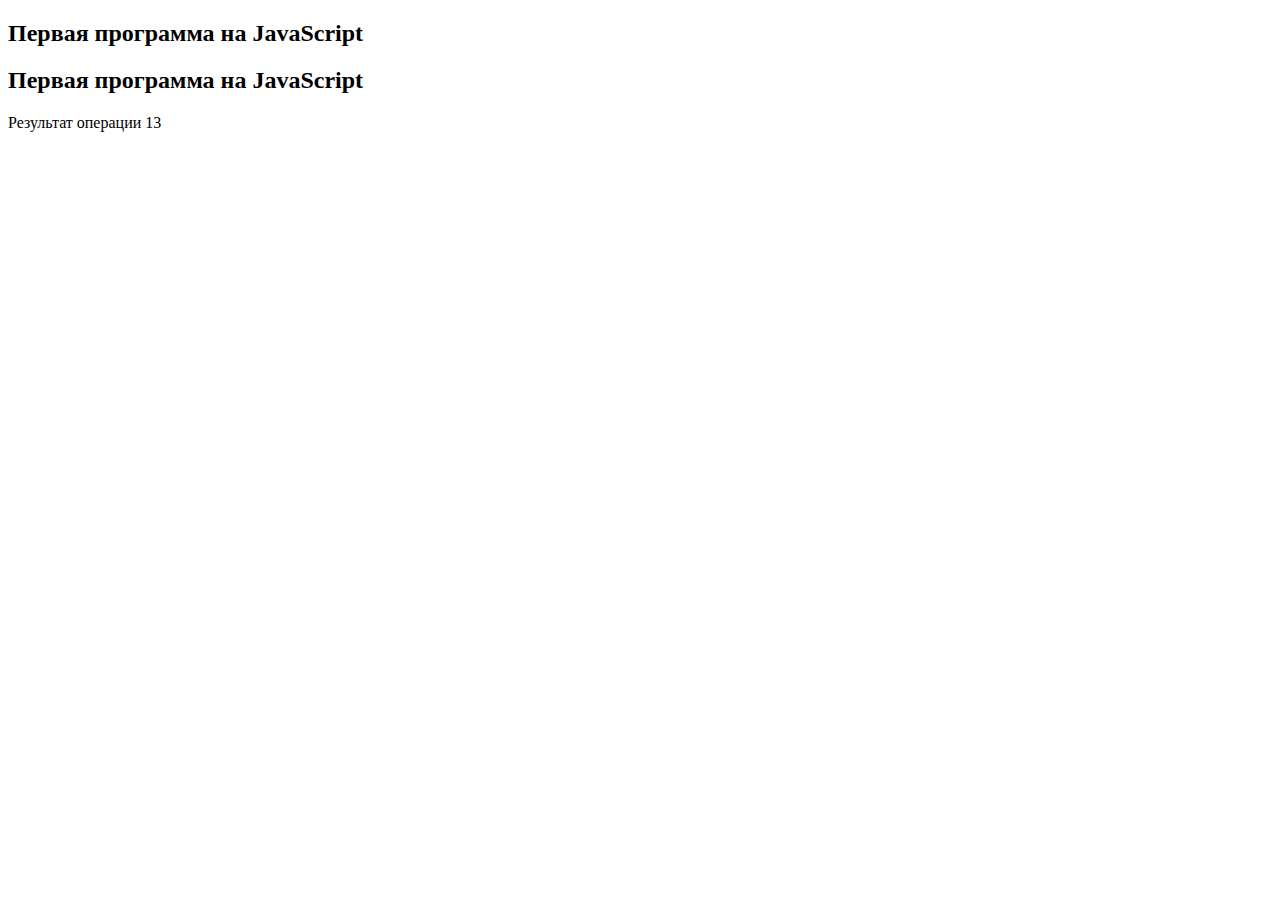
<file: index.html>
<!DOCTYPE html>
<html>
<head>
    <meta charset="utf-8" />
    <title>JavaScript</title>
</head>
<body>
<h2>Первая программа на JavaScript</h2>
<script src="js/myscript.js"></script>
</body>
</html>
<!DOCTYPE html>
<!DOCTYPE html>
<html>
<head>
    <meta charset="utf-8" />
    <title>JavaScript</title>
</head>
<body>
<h2>Первая программа на JavaScript</h2>
<script>
    var a = 5 + 8;
    document.write("Результат операции ");
    document.write(a);
</script>
</body>
</html>
</file>
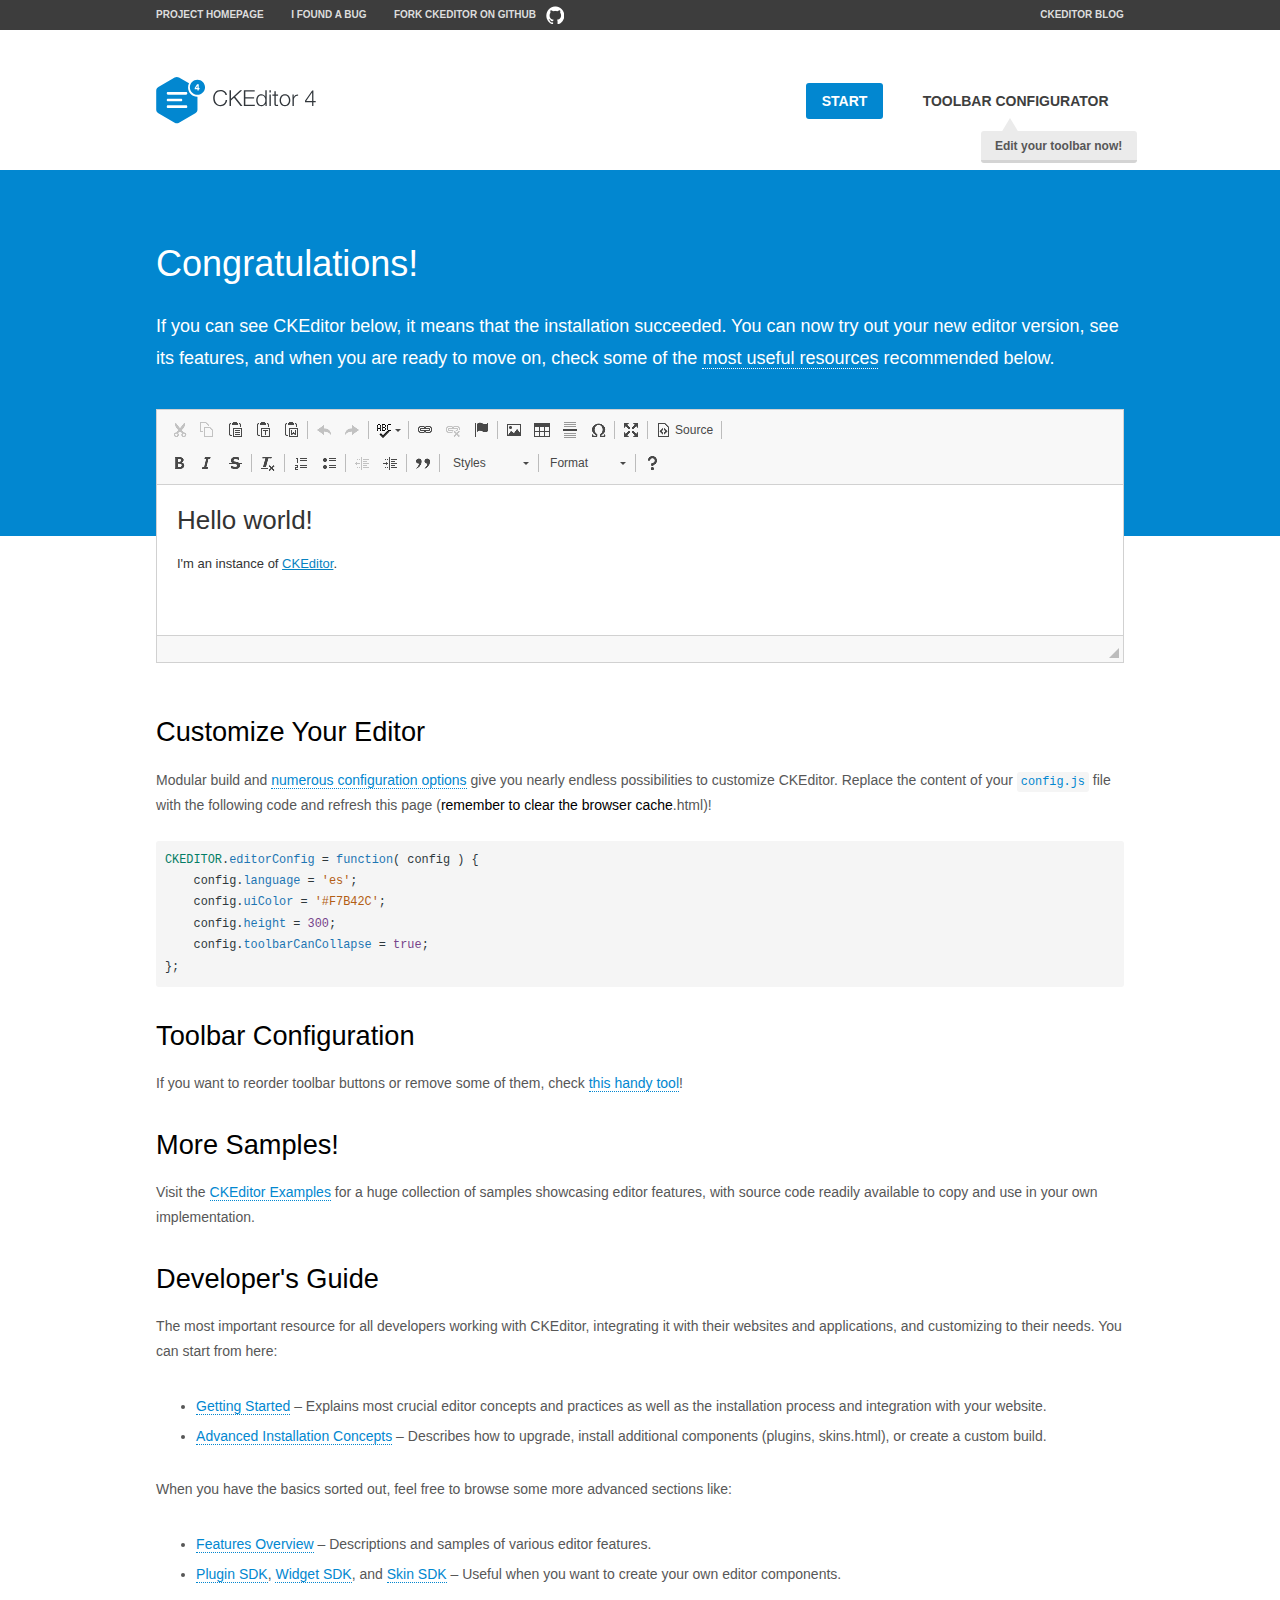
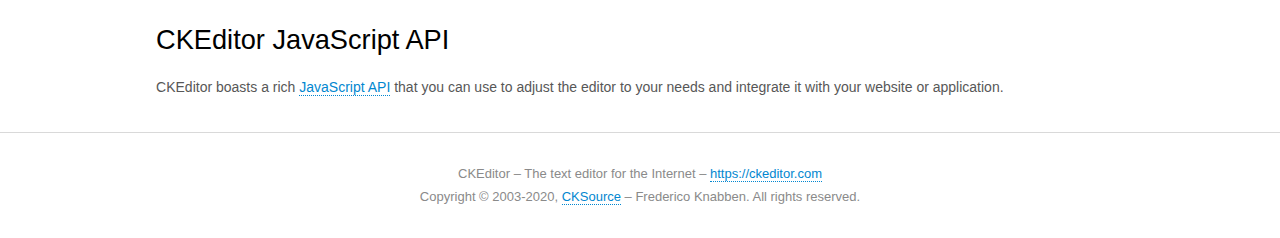
<file: ckeditor/samples/index.html>
<!DOCTYPE html>
<!--
Copyright (c) 2003-2020, CKSource - Frederico Knabben. All rights reserved.
For licensing, see LICENSE.md or https://ckeditor.com/legal/ckeditor-oss-license
-->
<html lang="en">
<head>
	<meta charset="utf-8">
	<title>CKEditor Sample</title>
	<script src="../ckeditor.js"></script>
	<script src="js/sample.js"></script>
	<link rel="stylesheet" href="css/samples.css">
	<link rel="stylesheet" href="toolbarconfigurator/lib/codemirror/neo.css">
	<meta name="viewport" content="width=device-width,initial-scale=1">
	<meta name="description" content="Try the latest sample of CKEditor 4 and learn more about customizing your WYSIWYG editor with endless possibilities.">
</head>
<body id="main">

<nav class="navigation-a">
	<div class="grid-container">
		<ul class="navigation-a-left grid-width-70">
			<li><a href="https://ckeditor.com/ckeditor-4/">Project Homepage</a></li>
			<li><a href="https://github.com/ckeditor/ckeditor4/issues">I found a bug</a></li>
			<li><a href="https://github.com/ckeditor/ckeditor4" class="icon-pos-right icon-navigation-a-github">Fork CKEditor on GitHub</a></li>
		</ul>
		<ul class="navigation-a-right grid-width-30">
			<li><a href="https://ckeditor.com/blog/">CKEditor Blog</a></li>
		</ul>
	</div>
</nav>

<header class="header-a">
	<div class="grid-container">
		<h1 class="header-a-logo grid-width-30">
			<a href="index.html"><img src="img/logo.svg" onerror="this.src='img/logo.png'; this.onerror=null;" alt="CKEditor Sample"></a>
		</h1>

		<nav class="navigation-b grid-width-70">
			<ul>
				<li><a href="index.html" class="button-a button-a-background">Start</a></li>
				<li><a href="toolbarconfigurator/index.html" class="button-a">Toolbar configurator <span class="balloon-a balloon-a-nw">Edit your toolbar now!</span></a></li>
			</ul>
		</nav>
	</div>
</header>

<main>
	<div class="adjoined-top">
		<div class="grid-container">
			<div class="content grid-width-100">
				<h1>Congratulations!</h1>
				<p>
					If you can see CKEditor below, it means that the installation succeeded.
					You can now try out your new editor version, see its features, and when you are ready to move on, check some of the <a href="#sample-customize">most useful resources</a> recommended below.
				</p>
			</div>
		</div>
	</div>
	<div class="adjoined-bottom">
		<div class="grid-container">
			<div class="grid-width-100">
				<div id="editor">
					<h1>Hello world!</h1>
					<p>I'm an instance of <a href="https://ckeditor.com">CKEditor</a>.</p>
				</div>
			</div>
		</div>
	</div>

	<div class="grid-container">
		<div class="content grid-width-100">
			<section id="sample-customize">
				<h2>Customize Your Editor</h2>
				<p>Modular build and <a href="https://ckeditor.com/docs/ckeditor4/latest/guide/dev_configuration.html">numerous configuration options</a> give you nearly endless possibilities to customize CKEditor. Replace the content of your <code><a href="../config.js">config.js</a></code> file with the following code and refresh this page (<strong>remember to clear the browser cache</strong>.html)!</p>
		<pre class="cm-s-neo CodeMirror"><code><span style="padding-right: 0.1px;"><span class="cm-variable">CKEDITOR</span>.<span class="cm-property">editorConfig</span> <span class="cm-operator">=</span> <span class="cm-keyword">function</span>( <span class="cm-def">config</span> ) {</span>
<span style="padding-right: 0.1px;"><span class="cm-tab">	</span><span class="cm-variable-2">config</span>.<span class="cm-property">language</span> <span class="cm-operator">=</span> <span class="cm-string">'es'</span>;</span>
<span style="padding-right: 0.1px;"><span class="cm-tab">	</span><span class="cm-variable-2">config</span>.<span class="cm-property">uiColor</span> <span class="cm-operator">=</span> <span class="cm-string">'#F7B42C'</span>;</span>
<span style="padding-right: 0.1px;"><span class="cm-tab">	</span><span class="cm-variable-2">config</span>.<span class="cm-property">height</span> <span class="cm-operator">=</span> <span class="cm-number">300</span>;</span>
<span style="padding-right: 0.1px;"><span class="cm-tab">	</span><span class="cm-variable-2">config</span>.<span class="cm-property">toolbarCanCollapse</span> <span class="cm-operator">=</span> <span class="cm-atom">true</span>;</span>
<span style="padding-right: 0.1px;">};</span></code></pre>
			</section>

			<section>
				<h2>Toolbar Configuration</h2>
				<p>If you want to reorder toolbar buttons or remove some of them, check <a href="toolbarconfigurator/index.html">this handy tool</a>!</p>
			</section>

			<section>
				<h2>More Samples!</h2>
				<p>Visit the <a href="https://ckeditor.com/docs/ckeditor4/latest/examples/index.html">CKEditor Examples</a> for a huge collection of samples showcasing editor features, with source code readily available to copy and use in your own implementation.</p>
			</section>

			<section>
				<h2>Developer's Guide</h2>
				<p>The most important resource for all developers working with CKEditor, integrating it with their websites and applications, and customizing to their needs. You can start from here:</p>
				<ul>
					<li><a href="https://ckeditor.com/docs/ckeditor4/latest/guide/dev_installation.html">Getting Started</a> &ndash; Explains most crucial editor concepts and practices as well as the installation process and integration with your website.</li>
					<li><a href="https://ckeditor.com/docs/ckeditor4/latest/guide/dev_advanced_installation.html">Advanced Installation Concepts</a> &ndash; Describes how to upgrade, install additional components (plugins, skins.html), or create a custom build.</li>
				</ul>
					<p>When you have the basics sorted out, feel free to browse some more advanced sections like:</p>
				<ul>
					<li><a href="https://ckeditor.com/docs/ckeditor4/latest/features/index.html">Features Overview</a> &ndash; Descriptions and samples of various editor features.</li>
					<li><a href="https://ckeditor.com/docs/ckeditor4/latest/guide/plugin_sdk_intro.html">Plugin SDK</a>, <a href="https://ckeditor.com/docs/ckeditor4/latest/guide/widget_sdk_intro.html">Widget SDK</a>, and <a href="https://ckeditor.com/docs/ckeditor4/latest/guide/skin_sdk_intro.html">Skin SDK</a> &ndash; Useful when you want to create your own editor components.</li>
				</ul>
			</section>

			<section>
				<h2>CKEditor JavaScript API</h2>
				<p>CKEditor boasts a rich <a href="https://ckeditor.com/docs/ckeditor4/latest/api/index.html">JavaScript API</a> that you can use to adjust the editor to your needs and integrate it with your website or application.</p>
			</section>
		</div>
	</div>
</main>

<footer class="footer-a grid-container">
	<div class="grid-container">
		<p class="grid-width-100">
			CKEditor &ndash; The text editor for the Internet &ndash; <a class="samples" href="https://ckeditor.com/">https://ckeditor.com</a>
		</p>
		<p class="grid-width-100" id="copy">
			Copyright &copy; 2003-2020, <a class="samples" href="https://cksource.com/">CKSource</a> &ndash; Frederico Knabben. All rights reserved.
		</p>
	</div>
</footer>
<script>
	initSample();
</script>

</body>
</html>
</file>
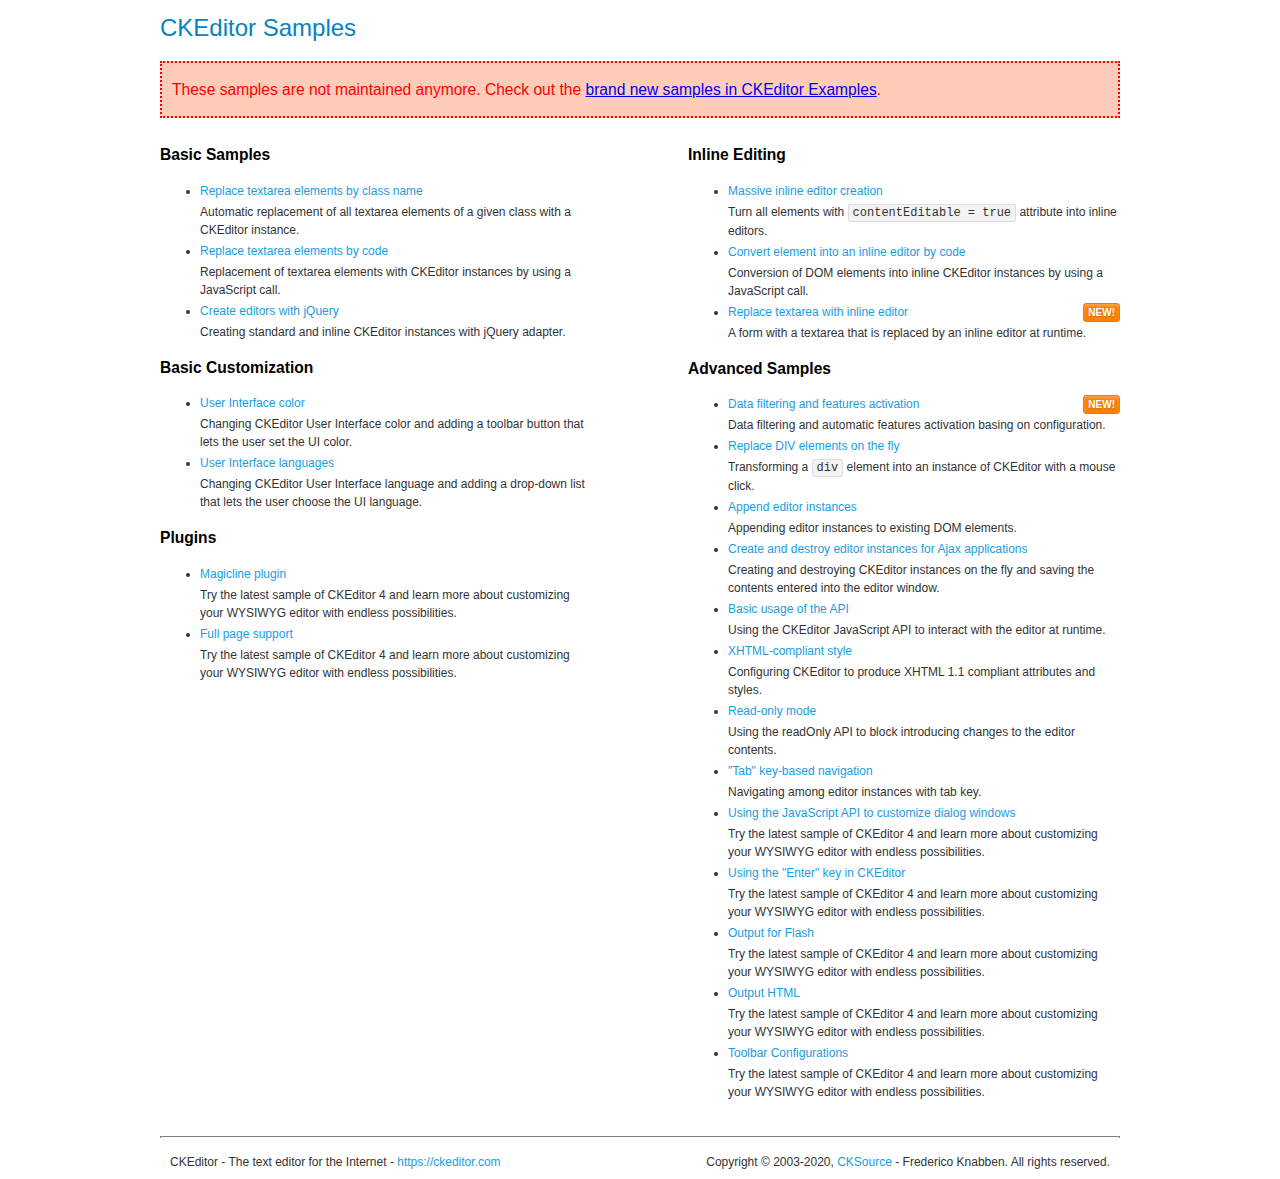
<file: ckeditor/samples/old/index.html>
<!DOCTYPE html>
<!--
Copyright (c) 2003-2020, CKSource - Frederico Knabben. All rights reserved.
For licensing, see LICENSE.md or https://ckeditor.com/legal/ckeditor-oss-license
-->
<html lang="en">
<head>
	<meta charset="utf-8">
	<title>CKEditor Samples</title>
	<link rel="stylesheet" href="sample.css">
	<meta name="description" content="Try the latest sample of CKEditor 4 and learn more about customizing your WYSIWYG editor with endless possibilities.">
</head>
<body>
	<h1 class="samples">
		CKEditor Samples
	</h1>
	<div class="warning deprecated">
		These samples are not maintained anymore. Check out the <a href="https://ckeditor.com/docs/ckeditor4/latest/examples/index.html">brand new samples in CKEditor Examples</a>.
	</div>
	<div class="twoColumns">
		<div class="twoColumnsLeft">
			<h2 class="samples">
				Basic Samples
			</h2>
			<dl class="samples">
				<dt><a class="samples" href="replacebyclass.html">Replace textarea elements by class name</a></dt>
				<dd>Automatic replacement of all textarea elements of a given class with a CKEditor instance.</dd>

				<dt><a class="samples" href="replacebycode.html">Replace textarea elements by code</a></dt>
				<dd>Replacement of textarea elements with CKEditor instances by using a JavaScript call.</dd>

				<dt><a class="samples" href="jquery.html">Create editors with jQuery</a></dt>
				<dd>Creating standard and inline CKEditor instances with jQuery adapter.</dd>
			</dl>

			<h2 class="samples">
				Basic Customization
			</h2>
			<dl class="samples">
				<dt><a class="samples" href="uicolor.html">User Interface color</a></dt>
				<dd>Changing CKEditor User Interface color and adding a toolbar button that lets the user set the UI color.</dd>

				<dt><a class="samples" href="uilanguages.html">User Interface languages</a></dt>
				<dd>Changing CKEditor User Interface language and adding a drop-down list that lets the user choose the UI language.</dd>
			</dl>


			<h2 class="samples">Plugins</h2>
<dl class="samples">
<dt><a class="samples" href="magicline/magicline.html">Magicline plugin</a></dt>
<dd>Try the latest sample of CKEditor 4 and learn more about customizing your WYSIWYG editor with endless possibilities.</dd>

<dt><a class="samples" href="wysiwygarea/fullpage.html">Full page support</a></dt>
<dd>Try the latest sample of CKEditor 4 and learn more about customizing your WYSIWYG editor with endless possibilities.</dd>
</dl>
		</div>
		<div class="twoColumnsRight">
			<h2 class="samples">
				Inline Editing
			</h2>
			<dl class="samples">
				<dt><a class="samples" href="inlineall.html">Massive inline editor creation</a></dt>
				<dd>Turn all elements with <code>contentEditable = true</code> attribute into inline editors.</dd>

				<dt><a class="samples" href="inlinebycode.html">Convert element into an inline editor by code</a></dt>
				<dd>Conversion of DOM elements into inline CKEditor instances by using a JavaScript call.</dd>

				<dt><a class="samples" href="inlinetextarea.html">Replace textarea with inline editor</a> <span class="new">New!</span></dt>
				<dd>A form with a textarea that is replaced by an inline editor at runtime.</dd>

				
			</dl>

			<h2 class="samples">
				Advanced Samples
			</h2>
			<dl class="samples">
				<dt><a class="samples" href="datafiltering.html">Data filtering and features activation</a> <span class="new">New!</span></dt>
				<dd>Data filtering and automatic features activation basing on configuration.</dd>

				<dt><a class="samples" href="divreplace.html">Replace DIV elements on the fly</a></dt>
				<dd>Transforming a <code>div</code> element into an instance of CKEditor with a mouse click.</dd>

				<dt><a class="samples" href="appendto.html">Append editor instances</a></dt>
				<dd>Appending editor instances to existing DOM elements.</dd>

				<dt><a class="samples" href="ajax.html">Create and destroy editor instances for Ajax applications</a></dt>
				<dd>Creating and destroying CKEditor instances on the fly and saving the contents entered into the editor window.</dd>

				<dt><a class="samples" href="api.html">Basic usage of the API</a></dt>
				<dd>Using the CKEditor JavaScript API to interact with the editor at runtime.</dd>

				<dt><a class="samples" href="xhtmlstyle.html">XHTML-compliant style</a></dt>
				<dd>Configuring CKEditor to produce XHTML 1.1 compliant attributes and styles.</dd>

				<dt><a class="samples" href="readonly.html">Read-only mode</a></dt>
				<dd>Using the readOnly API to block introducing changes to the editor contents.</dd>

				<dt><a class="samples" href="tabindex.html">"Tab" key-based navigation</a></dt>
				<dd>Navigating among editor instances with tab key.</dd>


				
<dt><a class="samples" href="dialog/dialog.html">Using the JavaScript API to customize dialog windows</a></dt>
<dd>Try the latest sample of CKEditor 4 and learn more about customizing your WYSIWYG editor with endless possibilities.</dd>

<dt><a class="samples" href="enterkey/enterkey.html">Using the &quot;Enter&quot; key in CKEditor</a></dt>
<dd>Try the latest sample of CKEditor 4 and learn more about customizing your WYSIWYG editor with endless possibilities.</dd>

<dt><a class="samples" href="htmlwriter/outputforflash.html">Output for Flash</a></dt>
<dd>Try the latest sample of CKEditor 4 and learn more about customizing your WYSIWYG editor with endless possibilities.</dd>

<dt><a class="samples" href="htmlwriter/outputhtml.html">Output HTML</a></dt>
<dd>Try the latest sample of CKEditor 4 and learn more about customizing your WYSIWYG editor with endless possibilities.</dd>

<dt><a class="samples" href="toolbar/toolbar.html">Toolbar Configurations</a></dt>
<dd>Try the latest sample of CKEditor 4 and learn more about customizing your WYSIWYG editor with endless possibilities.</dd>

			</dl>
		</div>
	</div>
	<div id="footer">
		<hr>
		<p>
			CKEditor - The text editor for the Internet - <a class="samples" href="https://ckeditor.com/">https://ckeditor.com</a>
		</p>
		<p id="copy">
			Copyright &copy; 2003-2020, <a class="samples" href="https://cksource.com/">CKSource</a> - Frederico Knabben. All rights reserved.
		</p>
	</div>
</body>
</html>
</file>
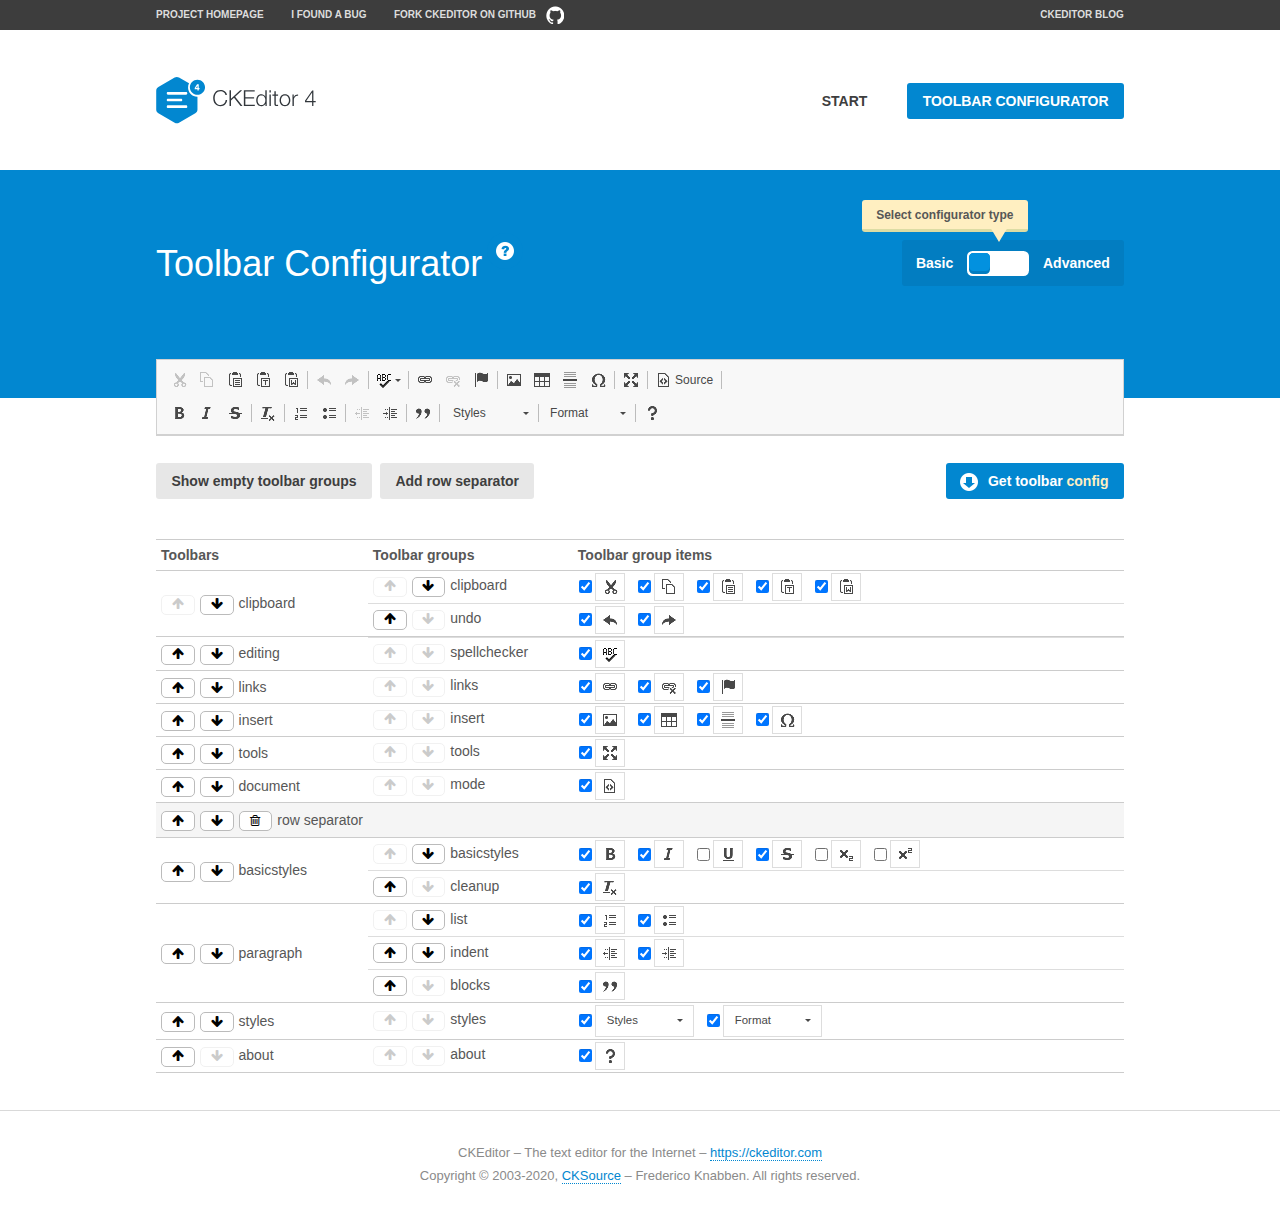
<file: ckeditor/samples/toolbarconfigurator/index.html>
<!DOCTYPE html>
<!--
Copyright (c) 2003-2020, CKSource - Frederico Knabben. All rights reserved.
For licensing, see LICENSE.md or https://ckeditor.com/legal/ckeditor-oss-license
-->
<!--[if IE 8]><html class="ie8"><![endif]-->
<!--[if gt IE 8]><html><![endif]-->
<!--[if !IE]><!--><html lang="en"><!--<![endif]-->
<head>
	<meta charset="utf-8">
	<title>Toolbar Configurator</title>
	<script src="../../ckeditor.js"></script>
	<script>
		if ( CKEDITOR.env.ie && CKEDITOR.env.version < 9 )
			CKEDITOR.tools.enableHtml5Elements( document );
	</script>
	<link rel="stylesheet" href="lib/codemirror/codemirror.css">
	<link rel="stylesheet" href="lib/codemirror/show-hint.css">
	<link rel="stylesheet" href="lib/codemirror/neo.css">
	<link rel="stylesheet" href="css/fontello.css">
	<link rel="stylesheet" href="../css/samples.css">
	<meta name="description" content="Try the latest sample of CKEditor 4 and learn more about customizing your WYSIWYG editor with endless possibilities.">
</head>
<body id="toolbar">

<nav class="navigation-a">
	<div class="grid-container">
		<ul class="navigation-a-left grid-width-70">
			<li><a href="https://ckeditor.com/ckeditor-4/">Project Homepage</a></li>
			<li><a href="https://github.com/ckeditor/ckeditor4/issues">I found a bug</a></li>
			<li><a href="https://github.com/ckeditor/ckeditor4" class="icon-pos-right icon-navigation-a-github">Fork CKEditor on GitHub</a></li>
		</ul>
		<ul class="navigation-a-right grid-width-30">
			<li><a href="https://ckeditor.com/blog/">CKEditor Blog</a></li>
		</ul>
	</div>
</nav>

<header class="header-a">
	<div class="grid-container">
		<h1 class="header-a-logo grid-width-30">
			<a href="../index.html"><img src="../img/logo.svg" onerror="this.src='../img/logo.png'; this.onerror=null;" alt="CKEditor Logo"></a>
		</h1>
		<nav class="navigation-b grid-width-70">
			<ul>
				<li><a href="../index.html" class="button-a">Start</a></li>
				<li><a href="index.html"  class="button-a button-a-background">Toolbar configurator</a></li>
			</ul>
		</nav>
	</div>
</header>

<main>
	<div class="adjoined-top">
		<div class="grid-container">
			<div class="content grid-width-100">
				<div class="grid-container-nested">
					<h1 class="grid-width-60">
						Toolbar Configurator
						<a href="#help-content" type="button" title="Configurator help" id="help" class="button-a button-a-background button-a-no-text icon-pos-left icon-question-mark">Help</a>
					</h1>

					<div class="grid-width-40 grid-switch-magic">
						<div class="switch">
							<span class="balloon-a balloon-a-se">Select configurator type</span>
							<input type="radio" name="radio" data-num="1" id="radio-basic" />
							<input type="radio" name="radio" data-num="2" id="radio-advanced" />
							<label data-for="1" for="radio-basic">Basic</label>
							<span class="switch-inner">
								<span class="handler"></span>
							</span>
							<label data-for="2" for="radio-advanced">Advanced</label>
						</div>
					</div>
				</div>
			</div>
		</div>
	</div>
	<div class="adjoined-bottom">
		<div class="grid-container">
			<div class="grid-width-100">
				<div class="editors-container">
					<div id="editor-basic"></div>
					<div id="editor-advanced"></div>
				</div>
			</div>
		</div>
	</div>

	<div class="grid-container configurator">
		<div class="content grid-width-100">
			<div class="configurator">
				<div>
					<div id="toolbarModifierWrapper"></div>
				</div>
			</div>
		</div>
	</div>

	<div id="help-content">
		<div class="grid-container">
			<div class="grid-width-100">
				<h2>What Am I Doing Here?</h2>

				<div class="grid-container grid-container-nested">
					<div class="basic">
						<div class="grid-width-50">
							<p>Arrange <a href="https://ckeditor.com/docs/ckeditor4/latest/api/CKEDITOR_config.html#cfg-toolbarGroups">toolbar groups</a>, toggle <a href="https://ckeditor.com/docs/ckeditor4/latest/api/CKEDITOR_config.html#cfg-removeButtons">button visibility</a> according to your needs and get your toolbar configuration.</p>
							<p>You can replace the content of the <a href="../../config.js"><code>config.js</code></a> file with the generated configuration. If you already set some configuration options you will need to merge both configurations.</p>
						</div>
						<div class="grid-width-50">
							<p>Read more about different ways of <a href="https://ckeditor.com/docs/ckeditor4/latest/guide/dev_configuration.html">setting configuration</a> and do not forget about <strong>clearing browser cache</strong>.</p>
							<p>Arranging toolbar groups is the recommended way of configuring the toolbar, but if you need more freedom you can use the <a href="#advanced">advanced configurator</a>.</p>
						</div>
					</div>
					<div class="advanced" style="display: none;">
						<div class="grid-width-50">
							<p>With this code editor you can edit your <a href="https://ckeditor.com/docs/ckeditor4/latest/api/CKEDITOR_config.html#cfg-toolbar">toolbar configuration</a> live.</p>
							<p>You can replace the content of the <a href="../../config.js"><code>config.js</code></a> file with the generated configuration. If you already set some configuration options you will need to merge both configurations.</p>
						</div>
						<div class="grid-width-50">
							<p>Read more about different ways of <a href="https://ckeditor.com/docs/ckeditor4/latest/guide/dev_configuration.html">setting configuration</a> and do not forget about <strong>clearing browser cache</strong>.</p>
						</div>
					</div>
				</div>

				<p class="grid-container grid-container-nested">
					<button type="button" class="help-content-close grid-width-100 button-a button-a-background">Got it. Let's play!</button>
				</p>
			</div>
		</div>
	</div>
</main>

<footer class="footer-a grid-container">
	<p class="grid-width-100">
		CKEditor &ndash; The text editor for the Internet &ndash; <a class="samples" href="https://ckeditor.com/">https://ckeditor.com</a>
	</p>
	<p class="grid-width-100" id="copy">
		Copyright &copy; 2003-2020, <a class="samples" href="https://cksource.com/">CKSource</a> &ndash; Frederico Knabben. All rights reserved.
	</p>
</footer>

<script src="lib/codemirror/codemirror.js"></script>
<script src="lib/codemirror/javascript.js"></script>
<script src="lib/codemirror/show-hint.js"></script>

<script src="js/fulltoolbareditor.js"></script>
<script src="js/abstracttoolbarmodifier.js"></script>
<script src="js/toolbarmodifier.js"></script>
<script src="js/toolbartextmodifier.js"></script>
<script src="../js/sf.js"></script>

<script>
	( function() {
		'use strict';

		var mode = ( window.location.hash.substr( 1 ) === 'advanced' ) ? 'advanced' : 'basic',
			configuratorSection = CKEDITOR.document.findOne( 'main > .grid-container.configurator' ),
			basicInstruction = CKEDITOR.document.findOne( '#help-content .basic' ),
			advancedInstruction = CKEDITOR.document.findOne( '#help-content .advanced' ),

			// Configurator mode switcher.
			modeSwitchBasic = CKEDITOR.document.getById( 'radio-basic' ),
			modeSwitchAdvanced = CKEDITOR.document.getById( 'radio-advanced' );

		// Initial setup
		function updateSwitcher() {
			if ( mode === 'advanced' ) {
				modeSwitchAdvanced.$.checked = true;
			} else {
				modeSwitchBasic.$.checked = true;
			}
		}

		updateSwitcher();

		CKEDITOR.document.getWindow().on( 'hashchange', function( e ) {
			var hash = window.location.hash.substr( 1 );
			if ( !( hash === 'advanced' || hash === 'basic' ) ) {
				return;
			}
			mode = hash;
			onToolbarsDone( mode );
		} );

		CKEDITOR.document.getWindow().on( 'resize', function() {
			updateToolbar( ( mode === 'basic' ? toolbarModifier : toolbarTextModifier )[ 'editorInstance' ] );
		} );

		function onRefresh( modifier ) {
			modifier = modifier || this;

			if ( mode === 'basic' && modifier instanceof ToolbarConfigurator.ToolbarTextModifier ) {
				return;
			}

			// CodeMirror container becomes visible, so we need to refresh and to avoid rendering problems.
			if ( mode === 'advanced' && modifier instanceof ToolbarConfigurator.ToolbarTextModifier ) {
				modifier.codeContainer.refresh();
			}

			updateToolbar( modifier.editorInstance );
		}

		function updateToolbar( editor ) {
			var editorContainer = editor.container;

			// Not always editor is loaded.
			if ( !editorContainer ) {
				return;
			}

			var displayStyle = editorContainer.getStyle( 'display' );

			editorContainer.setStyle( 'display', 'block' );

			var newHeight = editorContainer.getSize( 'height' );

			var newMarginTop = parseInt( editorContainer.getComputedStyle( 'margin-top' ), 10 );
			newMarginTop = ( isNaN( newMarginTop ) ? 0 : Number( newMarginTop ) );

			var newMarginBottom = parseInt( editorContainer.getComputedStyle( 'margin-bottom' ), 10 );
			newMarginBottom = ( isNaN( newMarginBottom ) ? 0 : Number( newMarginBottom ) );

			var result = newHeight + newMarginTop + newMarginBottom;

			editorContainer.setStyle( 'display', displayStyle );

			editor.container.getAscendant( 'div' ).setStyle( 'height', result + 'px' );
		}

		var toolbarModifier = new ToolbarConfigurator.ToolbarModifier( 'editor-basic' );

		var done = 0;
		toolbarModifier.init( onToolbarInit );
		toolbarModifier.onRefresh = onRefresh;

		CKEDITOR.document.getById( 'toolbarModifierWrapper' ).append( toolbarModifier.mainContainer );

		var toolbarTextModifier = new ToolbarConfigurator.ToolbarTextModifier( 'editor-advanced' );
		toolbarTextModifier.init( onToolbarInit );
		toolbarTextModifier.onRefresh = onRefresh;

		function onToolbarInit() {
			if ( ++done === 2 ) {
				onToolbarsDone();

				positionSticky.watch( CKEDITOR.document.findOne( '.toolbar' ), function() {
					return mode === 'advanced';
				} );
			}
		}

		function onToolbarsDone() {
			if ( mode === 'basic' ) {
				toggleModeBasic( false );
			} else {
				toggleModeAdvanced( false );
			}

			updateSwitcher();

			setTimeout( function() {
				CKEDITOR.document.findOne( '.editors-container' ).addClass( 'active' );
				CKEDITOR.document.findOne( '#toolbarModifierWrapper' ).addClass( 'active' );
			}, 200 );
		}

		CKEDITOR.document.getById( 'toolbarModifierWrapper' ).append( toolbarTextModifier.mainContainer );

		function toogleModeSwitch( onElement, offElement, onModifier, offModifier ) {
			onElement.addClass( 'fancy-button-active' );
			offElement.removeClass( 'fancy-button-active' );

			onModifier.showUI();
			offModifier.hideUI();
		}

		function toggleModeBasic( callOnRefresh ) {
			callOnRefresh = ( callOnRefresh !== false );
			mode = 'basic';
			window.location.hash = '#basic';
			toogleModeSwitch( modeSwitchBasic, modeSwitchAdvanced, toolbarModifier, toolbarTextModifier );

			configuratorSection.removeClass( 'freed-width' );
			basicInstruction.show();
			advancedInstruction.hide();

			callOnRefresh && onRefresh( toolbarModifier );
		}

		function toggleModeAdvanced( callOnRefresh ) {
			callOnRefresh = ( callOnRefresh !== false );
			mode = 'advanced';
			window.location.hash = '#advanced';
			toogleModeSwitch( modeSwitchAdvanced, modeSwitchBasic, toolbarTextModifier, toolbarModifier );

			configuratorSection.addClass( 'freed-width' );
			advancedInstruction.show();
			basicInstruction.hide();

			callOnRefresh && onRefresh( toolbarTextModifier );
		}

		modeSwitchBasic.on( 'click', toggleModeBasic );
		modeSwitchAdvanced.on( 'click', toggleModeAdvanced );

		//
		// Position:sticky for the toolbar.
		//

		// Will make elements behave like they were styled with position:sticky.
		var positionSticky = {
			// Store object: {
			// 		element: CKEDITOR.dom.element, // Element which will float.
			// 		placeholder: CKEDITOR.dom.element, // Placeholder which is place to prevent page bounce.
			// 		isFixed: boolean // Whether element float now.
			// }
			watched: [],

			active: [],

			staticContainer: null,

			init: function() {
				var element = CKEDITOR.dom.element.createFromHtml(
					'<div class="staticContainer">' +
						'<div class="grid-container" >' +
							'<div class="grid-width-100">' +
								'<div class="inner"></div>' +
							'</div>' +
						'</div>' +
					'</div>' );

				this.staticContainer = element.findOne( '.inner' );

				CKEDITOR.document.getBody().append( element );
			},

			watch: function( element, preventFunc ) {
				this.watched.push( {
					element: element,
					placeholder: new CKEDITOR.dom.element( 'div' ),
					isFixed: false,
					preventFunc: preventFunc
				} );
			},

			checkAll: function() {
				for ( var i = 0; i < this.watched.length; i++ ) {
					this.check( this.watched[ i ] );
				}
			},

			check: function( element ) {
				var isFixed = element.isFixed;
				var shouldBeFixed = this.shouldBeFixed( element );

				// Nothing to be done.
				if ( isFixed === shouldBeFixed ) {
					return;
				}

				var placeholder = element.placeholder;

				if ( isFixed ) {
					// Unfixing.

					element.element.insertBefore( placeholder );
					placeholder.remove();

					element.element.removeStyle( 'margin' );

					this.active.splice( CKEDITOR.tools.indexOf( this.active, element ), 1 );

				} else {
					// Fixing.
					placeholder.setStyle( 'width', element.element.getSize( 'width' ) + 'px' );
					placeholder.setStyle( 'height', element.element.getSize( 'height' ) + 'px' );
					placeholder.setStyle( 'margin-bottom', element.element.getComputedStyle( 'margin-bottom' ) );
					placeholder.setStyle( 'display', element.element.getComputedStyle( 'display' ) );
					placeholder.insertAfter( element.element );

					this.staticContainer.append( element.element );

					this.active.push( element );
				}

				element.isFixed = !element.isFixed;
			},

			shouldBeFixed: function( element ) {
				if ( element.preventFunc && element.preventFunc() ) {
					return false;
				}

				// If element is already fixed we are checking it's placeholder.
				var related = ( element.isFixed ? element.placeholder : element.element ),
					clientRect = related.$.getBoundingClientRect(),
					staticHeight = this.staticContainer.getSize('height' ),
					elemHeight = element.element.getSize( 'height' );

				if ( element.isFixed ) {
					return ( clientRect.top + elemHeight < staticHeight );
				} else {
					return ( clientRect.top < staticHeight );
				}
			}
		};

		positionSticky.init();

		CKEDITOR.document.getWindow().on( 'scroll',
			new CKEDITOR.tools.eventsBuffer( 100, positionSticky.checkAll, positionSticky ).input
		);

		// Make the toolbar sticky.
		positionSticky.watch( CKEDITOR.document.findOne( '.editors-container' ) );

		// Help button and help-content.
		( function() {
			var helpButton = CKEDITOR.document.getById( 'help' ),
				helpContent = CKEDITOR.document.getById( 'help-content' );

			// Don't show help button on IE8 because it's unsupported by Pico Modal.
			if ( CKEDITOR.env.ie && CKEDITOR.env.version == 8 ) {
				helpButton.hide();
			} else {
				// Display help modal when the button is clicked.
				helpButton.on( 'click', function( evt ) {
					SF.modal( {
						// Clone modal content from DOM.
						content: helpContent.getHtml(),

						afterCreate: function( modal ) {
							// Enable modal content button to close the modal.
							new CKEDITOR.dom.element( modal.modalElem() ).findOne( '.help-content-close' ).once( 'click', modal.close );
						}
					} ).show();
				} );
			}
		} )();
	} )();
</script>
</body>
</html>
</file>
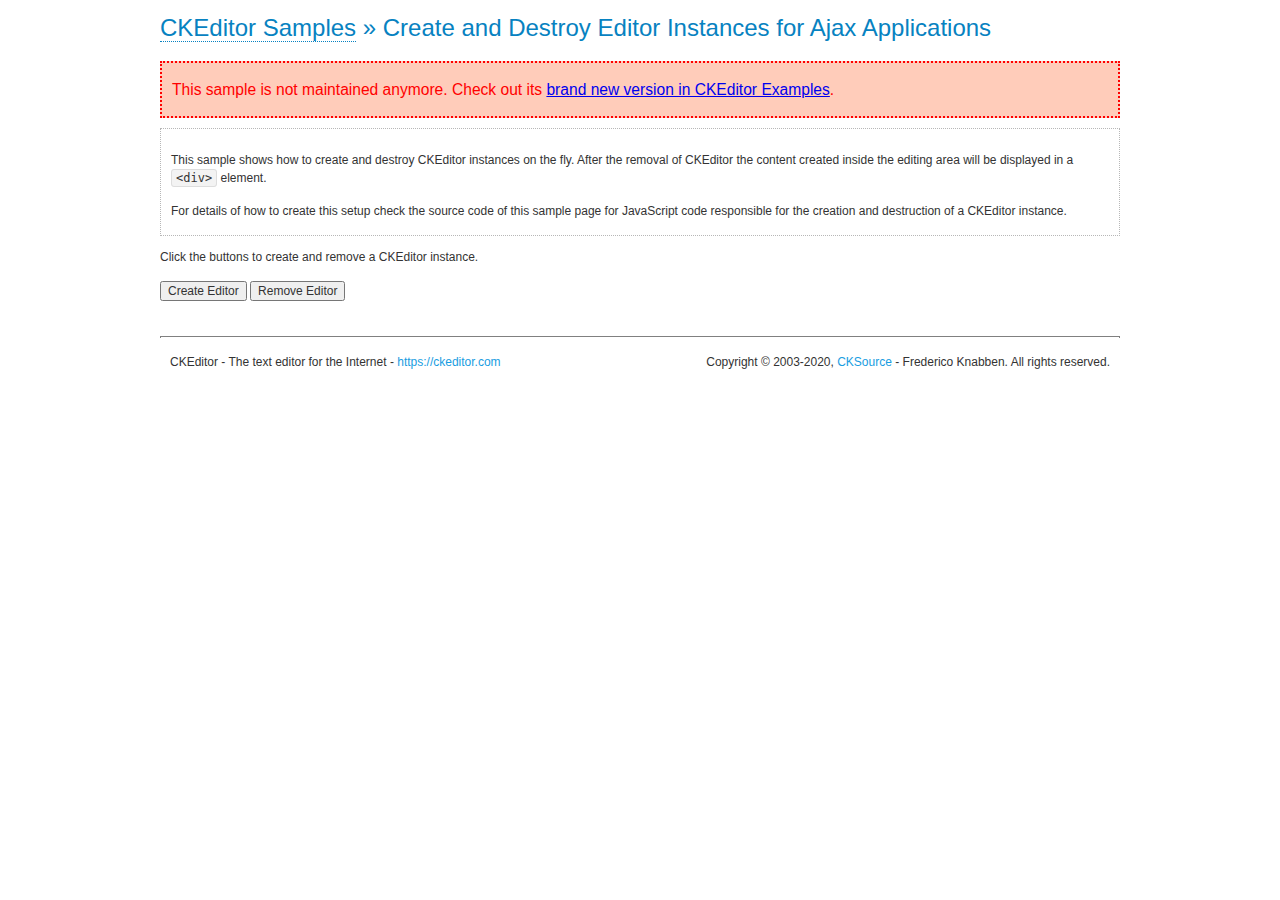
<file: ckeditor/samples/old/ajax.html>
<!DOCTYPE html>
<!--
Copyright (c) 2003-2020, CKSource - Frederico Knabben. All rights reserved.
For licensing, see LICENSE.md or https://ckeditor.com/legal/ckeditor-oss-license
-->
<html lang="en">
<head>
	<meta charset="utf-8">
	<title>Ajax &mdash; CKEditor Sample</title>
	<script src="../../ckeditor.js"></script>
	<link rel="stylesheet" href="sample.css">
	<meta name="description" content="Try the latest sample of CKEditor 4 and learn more about customizing your WYSIWYG editor with endless possibilities.">
	<script>

		var editor, html = '';

		function createEditor() {
			if ( editor )
				return;

			// Create a new editor inside the <div id="editor">, setting its value to html
			var config = {};
			editor = CKEDITOR.appendTo( 'editor', config, html );
		}

		function removeEditor() {
			if ( !editor )
				return;

			// Retrieve the editor contents. In an Ajax application, this data would be
			// sent to the server or used in any other way.
			document.getElementById( 'editorcontents' ).innerHTML = html = editor.getData();
			document.getElementById( 'contents' ).style.display = '';

			// Destroy the editor.
			editor.destroy();
			editor = null;
		}

	</script>
</head>
<body>
	<h1 class="samples">
		<a href="index.html">CKEditor Samples</a> &raquo; Create and Destroy Editor Instances for Ajax Applications
	</h1>
	<div class="warning deprecated">
		This sample is not maintained anymore. Check out its <a href="https://ckeditor.com/docs/ckeditor4/latest/examples/saveajax.html">brand new version in CKEditor Examples</a>.
	</div>
	<div class="description">
		<p>
			This sample shows how to create and destroy CKEditor instances on the fly. After the removal of CKEditor the content created inside the editing
			area will be displayed in a <code>&lt;div&gt;</code> element.
		</p>
		<p>
			For details of how to create this setup check the source code of this sample page
			for JavaScript code responsible for the creation and destruction of a CKEditor instance.
		</p>
	</div>
	<p>Click the buttons to create and remove a CKEditor instance.</p>
	<p>
		<input onclick="createEditor();" type="button" value="Create Editor">
		<input onclick="removeEditor();" type="button" value="Remove Editor">
	</p>
	<!-- This div will hold the editor. -->
	<div id="editor">
	</div>
	<div id="contents" style="display: none">
		<p>
			Edited Contents:
		</p>
		<!-- This div will be used to display the editor contents. -->
		<div id="editorcontents">
		</div>
	</div>
	<div id="footer">
		<hr>
		<p>
			CKEditor - The text editor for the Internet - <a class="samples" href="https://ckeditor.com/">https://ckeditor.com</a>
		</p>
		<p id="copy">
			Copyright &copy; 2003-2020, <a class="samples" href="https://cksource.com/">CKSource</a> - Frederico
			Knabben. All rights reserved.
		</p>
	</div>
</body>
</html>
</file>
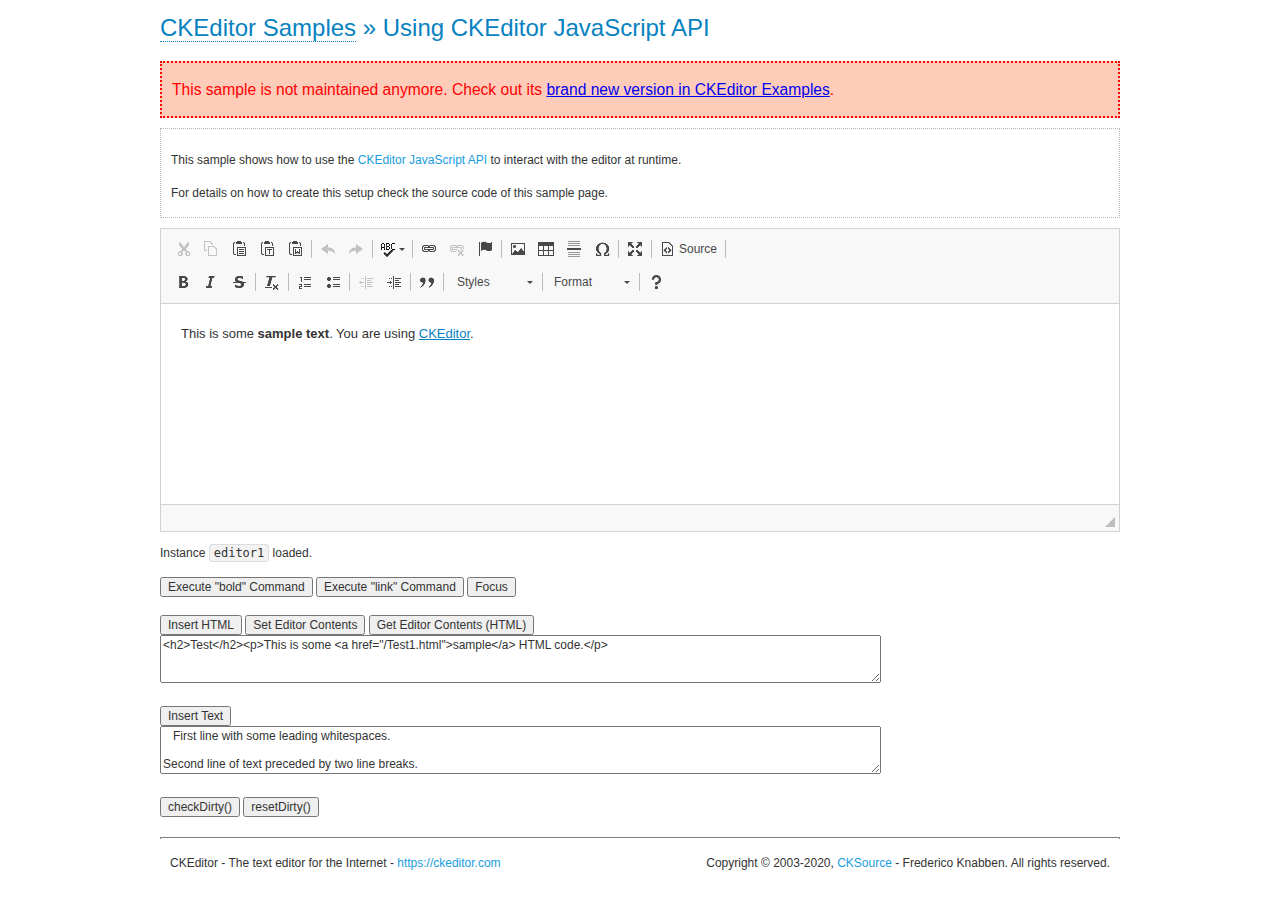
<file: ckeditor/samples/old/api.html>
<!DOCTYPE html>
<!--
Copyright (c) 2003-2020, CKSource - Frederico Knabben. All rights reserved.
For licensing, see LICENSE.md or https://ckeditor.com/legal/ckeditor-oss-license
-->
<html lang="en">
<head>
	<meta charset="utf-8">
	<title>API Usage &mdash; CKEditor Sample</title>
	<script src="../../ckeditor.js"></script>
	<link href="sample.css" rel="stylesheet">
	<meta name="description" content="Try the latest sample of CKEditor 4 and learn more about customizing your WYSIWYG editor with endless possibilities.">
	<script>

// The instanceReady event is fired, when an instance of CKEditor has finished
// its initialization.
CKEDITOR.on( 'instanceReady', function( ev ) {
	// Show the editor name and description in the browser status bar.
	document.getElementById( 'eMessage' ).innerHTML = 'Instance <code>' + ev.editor.name + '<\/code> loaded.';

	// Show this sample buttons.
	document.getElementById( 'eButtons' ).style.display = 'block';
});

function InsertHTML() {
	// Get the editor instance that we want to interact with.
	var editor = CKEDITOR.instances.editor1;
	var value = document.getElementById( 'htmlArea' ).value;

	// Check the active editing mode.
	if ( editor.mode == 'wysiwyg' )
	{
		// Insert HTML code.
		// https://ckeditor.com/docs/ckeditor4/latest/api/CKEDITOR_editor.html#method-insertHtml
		editor.insertHtml( value );
	}
	else
		alert( 'You must be in WYSIWYG mode!' );
}

function InsertText() {
	// Get the editor instance that we want to interact with.
	var editor = CKEDITOR.instances.editor1;
	var value = document.getElementById( 'txtArea' ).value;

	// Check the active editing mode.
	if ( editor.mode == 'wysiwyg' )
	{
		// Insert as plain text.
		// https://ckeditor.com/docs/ckeditor4/latest/api/CKEDITOR_editor.html#method-insertText
		editor.insertText( value );
	}
	else
		alert( 'You must be in WYSIWYG mode!' );
}

function SetContents() {
	// Get the editor instance that we want to interact with.
	var editor = CKEDITOR.instances.editor1;
	var value = document.getElementById( 'htmlArea' ).value;

	// Set editor contents (replace current contents).
	// https://ckeditor.com/docs/ckeditor4/latest/api/CKEDITOR_editor.html#method-setData
	editor.setData( value );
}

function GetContents() {
	// Get the editor instance that you want to interact with.
	var editor = CKEDITOR.instances.editor1;

	// Get editor contents
	// https://ckeditor.com/docs/ckeditor4/latest/api/CKEDITOR_editor.html#method-getData
	alert( editor.getData() );
}

function ExecuteCommand( commandName ) {
	// Get the editor instance that we want to interact with.
	var editor = CKEDITOR.instances.editor1;

	// Check the active editing mode.
	if ( editor.mode == 'wysiwyg' )
	{
		// Execute the command.
		// https://ckeditor.com/docs/ckeditor4/latest/api/CKEDITOR_editor.html#method-execCommand
		editor.execCommand( commandName );
	}
	else
		alert( 'You must be in WYSIWYG mode!' );
}

function CheckDirty() {
	// Get the editor instance that we want to interact with.
	var editor = CKEDITOR.instances.editor1;
	// Checks whether the current editor contents present changes when compared
	// to the contents loaded into the editor at startup
	// https://ckeditor.com/docs/ckeditor4/latest/api/CKEDITOR_editor.html#method-checkDirty
	alert( editor.checkDirty() );
}

function ResetDirty() {
	// Get the editor instance that we want to interact with.
	var editor = CKEDITOR.instances.editor1;
	// Resets the "dirty state" of the editor (see CheckDirty())
	// https://ckeditor.com/docs/ckeditor4/latest/api/CKEDITOR_editor.html#method-resetDirty
	editor.resetDirty();
	alert( 'The "IsDirty" status has been reset' );
}

function Focus() {
	CKEDITOR.instances.editor1.focus();
}

function onFocus() {
	document.getElementById( 'eMessage' ).innerHTML = '<b>' + this.name + ' is focused </b>';
}

function onBlur() {
	document.getElementById( 'eMessage' ).innerHTML = this.name + ' lost focus';
}

	</script>

</head>
<body>
	<h1 class="samples">
		<a href="index.html">CKEditor Samples</a> &raquo; Using CKEditor JavaScript API
	</h1>
	<div class="warning deprecated">
		This sample is not maintained anymore. Check out its <a href="https://ckeditor.com/docs/ckeditor4/latest/examples/api.html">brand new version in CKEditor Examples</a>.
	</div>
	<div class="description">
	<p>
		This sample shows how to use the
		<a class="samples" href="https://ckeditor.com/docs/ckeditor4/latest/api/CKEDITOR_editor.html">CKEditor JavaScript API</a>
		to interact with the editor at runtime.
	</p>
	<p>
		For details on how to create this setup check the source code of this sample page.
	</p>
	</div>

	<!-- This <div> holds alert messages to be display in the sample page. -->
	<div id="alerts">
		<noscript>
			<p>
				<strong>CKEditor requires JavaScript to run</strong>. In a browser with no JavaScript
				support, like yours, you should still see the contents (HTML data) and you should
				be able to edit it normally, without a rich editor interface.
			</p>
		</noscript>
	</div>
	<form action="../../../samples/sample_posteddata.php" method="post">
		<textarea cols="100" id="editor1" name="editor1" rows="10">&lt;p&gt;This is some &lt;strong&gt;sample text&lt;/strong&gt;. You are using &lt;a href="https://ckeditor.com/"&gt;CKEditor&lt;/a&gt;.&lt;/p&gt;</textarea>

		<script>
			// Replace the <textarea id="editor1"> with an CKEditor instance.
			CKEDITOR.replace( 'editor1', {
				on: {
					focus: onFocus,
					blur: onBlur,

					// Check for availability of corresponding plugins.
					pluginsLoaded: function( evt ) {
						var doc = CKEDITOR.document, ed = evt.editor;
						if ( !ed.getCommand( 'bold' ) )
							doc.getById( 'exec-bold' ).hide();
						if ( !ed.getCommand( 'link' ) )
							doc.getById( 'exec-link' ).hide();
					}
				}
			});
		</script>

		<p id="eMessage">
		</p>

		<div id="eButtons" style="display: none">
			<input id="exec-bold" onclick="ExecuteCommand('bold');" type="button" value="Execute &quot;bold&quot; Command">
			<input id="exec-link" onclick="ExecuteCommand('link');" type="button" value="Execute &quot;link&quot; Command">
			<input onclick="Focus();" type="button" value="Focus">
			<br><br>
			<input onclick="InsertHTML();" type="button" value="Insert HTML">
			<input onclick="SetContents();" type="button" value="Set Editor Contents">
			<input onclick="GetContents();" type="button" value="Get Editor Contents (HTML)">
			<br>
			<textarea cols="100" id="htmlArea" rows="3">&lt;h2&gt;Test&lt;/h2&gt;&lt;p&gt;This is some &lt;a href="/Test1.html"&gt;sample&lt;/a&gt; HTML code.&lt;/p&gt;</textarea>
			<br>
			<br>
			<input onclick="InsertText();" type="button" value="Insert Text">
			<br>
			<textarea cols="100" id="txtArea" rows="3">   First line with some leading whitespaces.

Second line of text preceded by two line breaks.</textarea>
			<br>
			<br>
			<input onclick="CheckDirty();" type="button" value="checkDirty()">
			<input onclick="ResetDirty();" type="button" value="resetDirty()">
		</div>
	</form>
	<div id="footer">
		<hr>
		<p>
			CKEditor - The text editor for the Internet - <a class="samples" href="https://ckeditor.com/">https://ckeditor.com</a>
		</p>
		<p id="copy">
			Copyright &copy; 2003-2020, <a class="samples" href="https://cksource.com/">CKSource</a> - Frederico
			Knabben. All rights reserved.
		</p>
	</div>
</body>
</html>
</file>
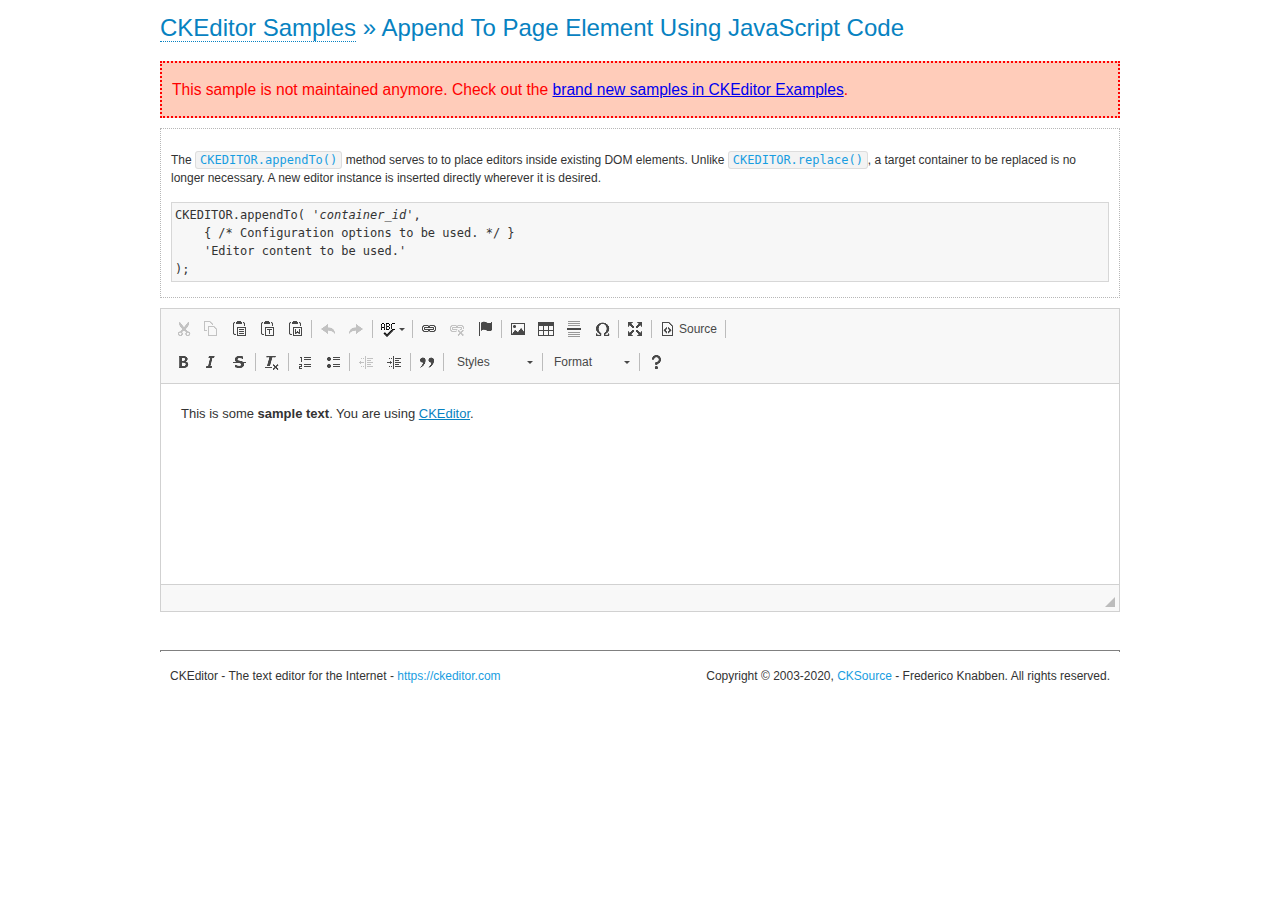
<file: ckeditor/samples/old/appendto.html>
<!DOCTYPE html>
<!--
Copyright (c) 2003-2020, CKSource - Frederico Knabben. All rights reserved.
For licensing, see LICENSE.md or https://ckeditor.com/legal/ckeditor-oss-license
-->
<html lang="en">
<head>
	<meta charset="utf-8">
	<title>Append To Page Element Using JavaScript Code &mdash; CKEditor Sample</title>
	<script src="../../ckeditor.js"></script>
	<link rel="stylesheet" href="sample.css">
	<meta name="description" content="Try the latest sample of CKEditor 4 and learn more about customizing your WYSIWYG editor with endless possibilities.">
</head>
<body>
	<h1 class="samples">
		<a href="index.html">CKEditor Samples</a> &raquo; Append To Page Element Using JavaScript Code
	</h1>
	<div class="warning deprecated">
		This sample is not maintained anymore. Check out the <a href="https://ckeditor.com/docs/ckeditor4/latest/examples/index.html">brand new samples in CKEditor Examples</a>.
	</div>
	<div id="section1">
		<div class="description">
			<p>
				The <code><a class="samples" href="https://ckeditor.com/docs/ckeditor4/latest/api/CKEDITOR.html#method-appendTo">CKEDITOR.appendTo()</a></code> method serves to to place editors inside existing DOM elements. Unlike <code><a class="samples" href="https://ckeditor.com/docs/ckeditor4/latest/api/CKEDITOR.html#method-replace">CKEDITOR.replace()</a></code>,
				a target container to be replaced is no longer necessary. A new editor
				instance is inserted directly wherever it is desired.
			</p>
<pre class="samples">CKEDITOR.appendTo( '<em>container_id</em>',
	{ /* Configuration options to be used. */ }
	'Editor content to be used.'
);</pre>
		</div>
		<script>

			// This call can be placed at any point after the
			// DOM element to append CKEditor to or inside the <head><script>
			// in a window.onload event handler.

			// Append a CKEditor instance using the default configuration and the
			// provided content to the <div> element of ID "section1".
			CKEDITOR.appendTo( 'section1',
				null,
				'<p>This is some <strong>sample text</strong>. You are using <a href="https://ckeditor.com/">CKEditor</a>.</p>'
			);

		</script>
	</div>
	<br>
	<div id="footer">
		<hr>
		<p>
			CKEditor - The text editor for the Internet - <a class="samples" href="https://ckeditor.com/">https://ckeditor.com</a>
		</p>
		<p id="copy">
			Copyright &copy; 2003-2020, <a class="samples" href="https://cksource.com/">CKSource</a> - Frederico
			Knabben. All rights reserved.
		</p>
	</div>
</body>
</html>
</file>
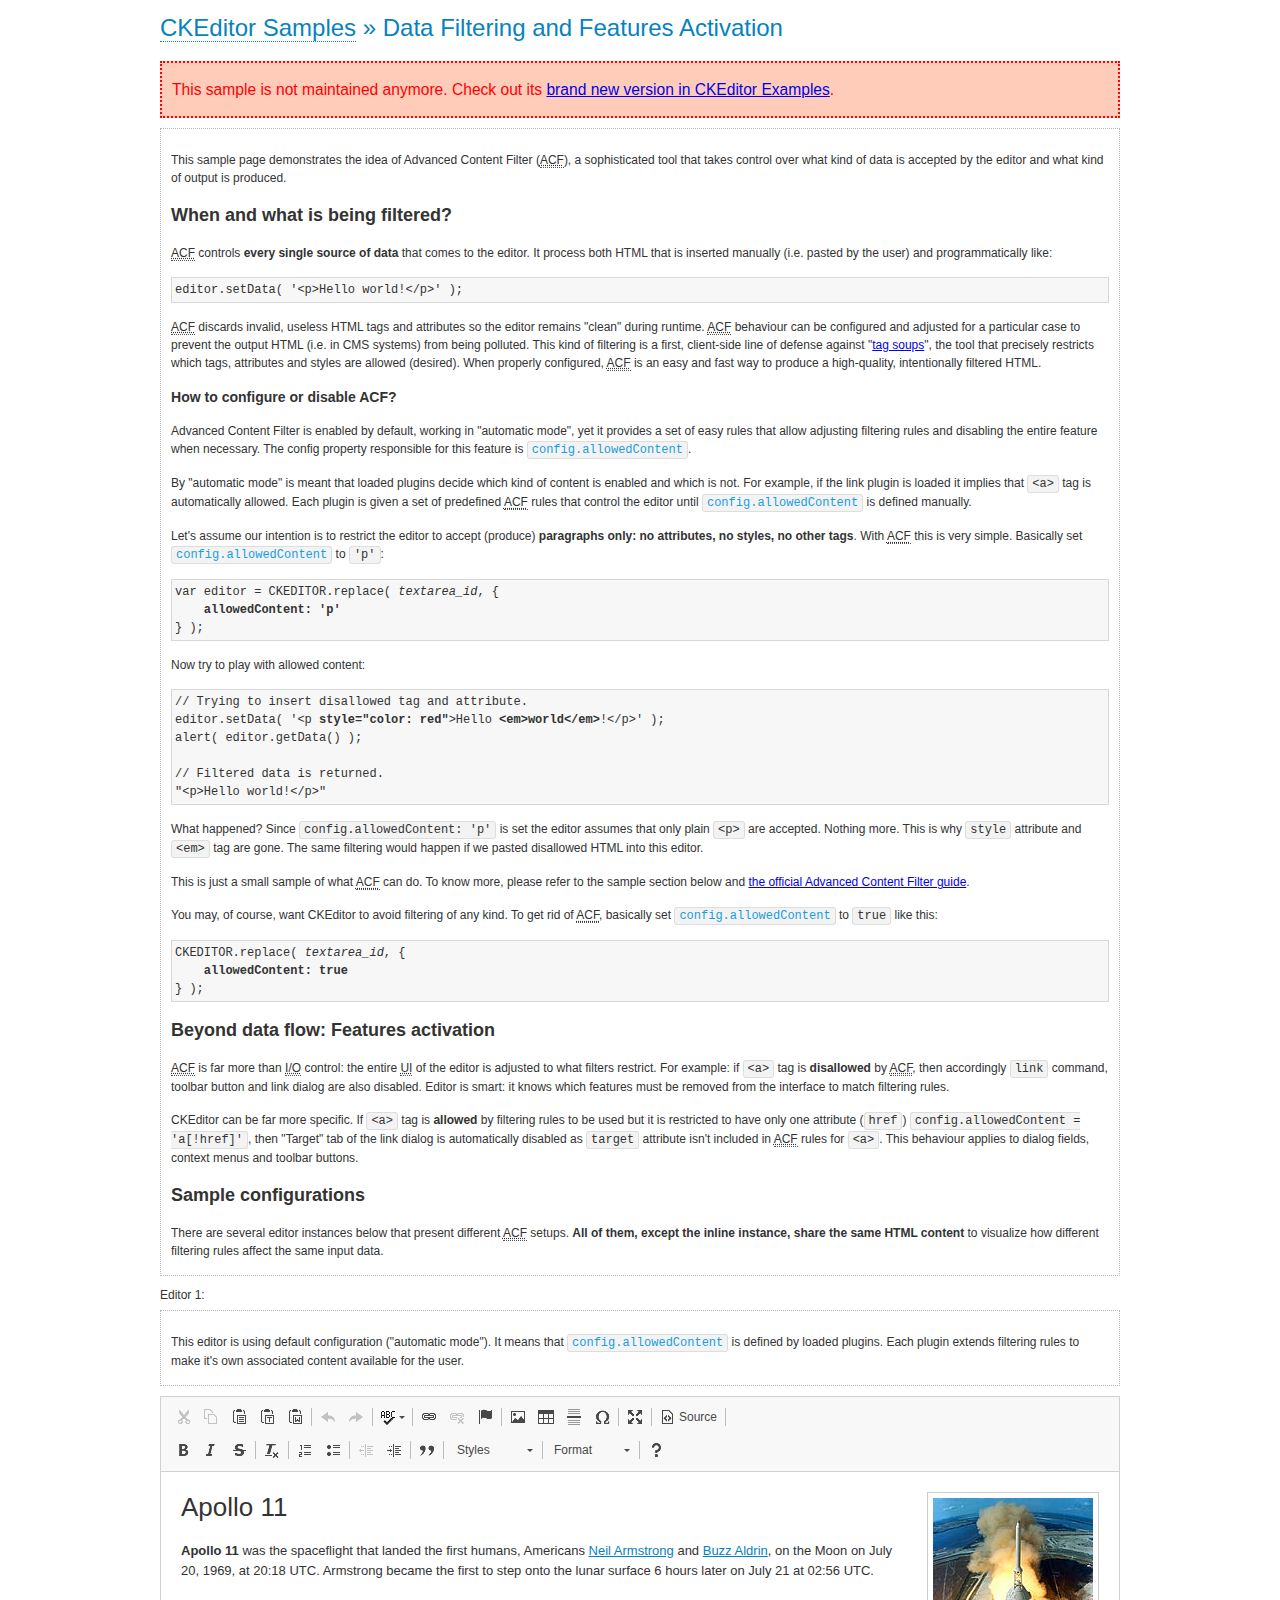
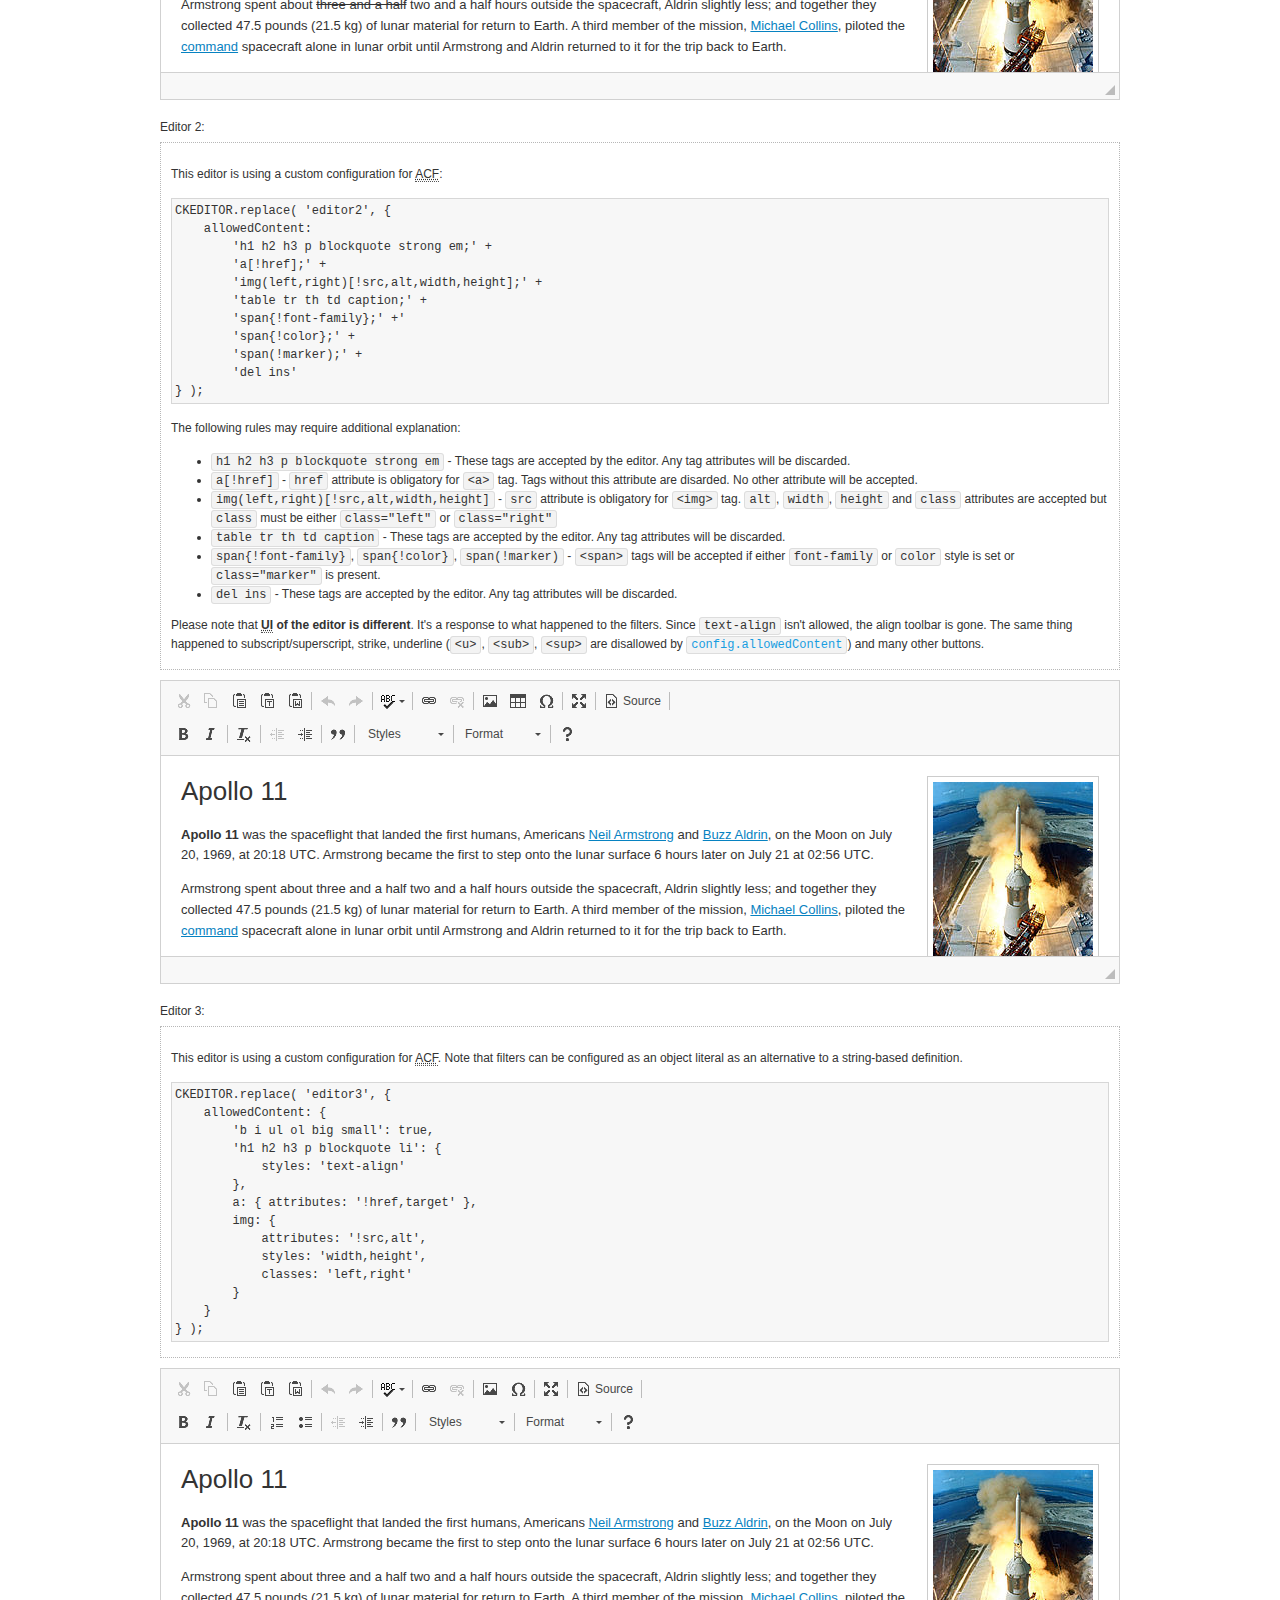
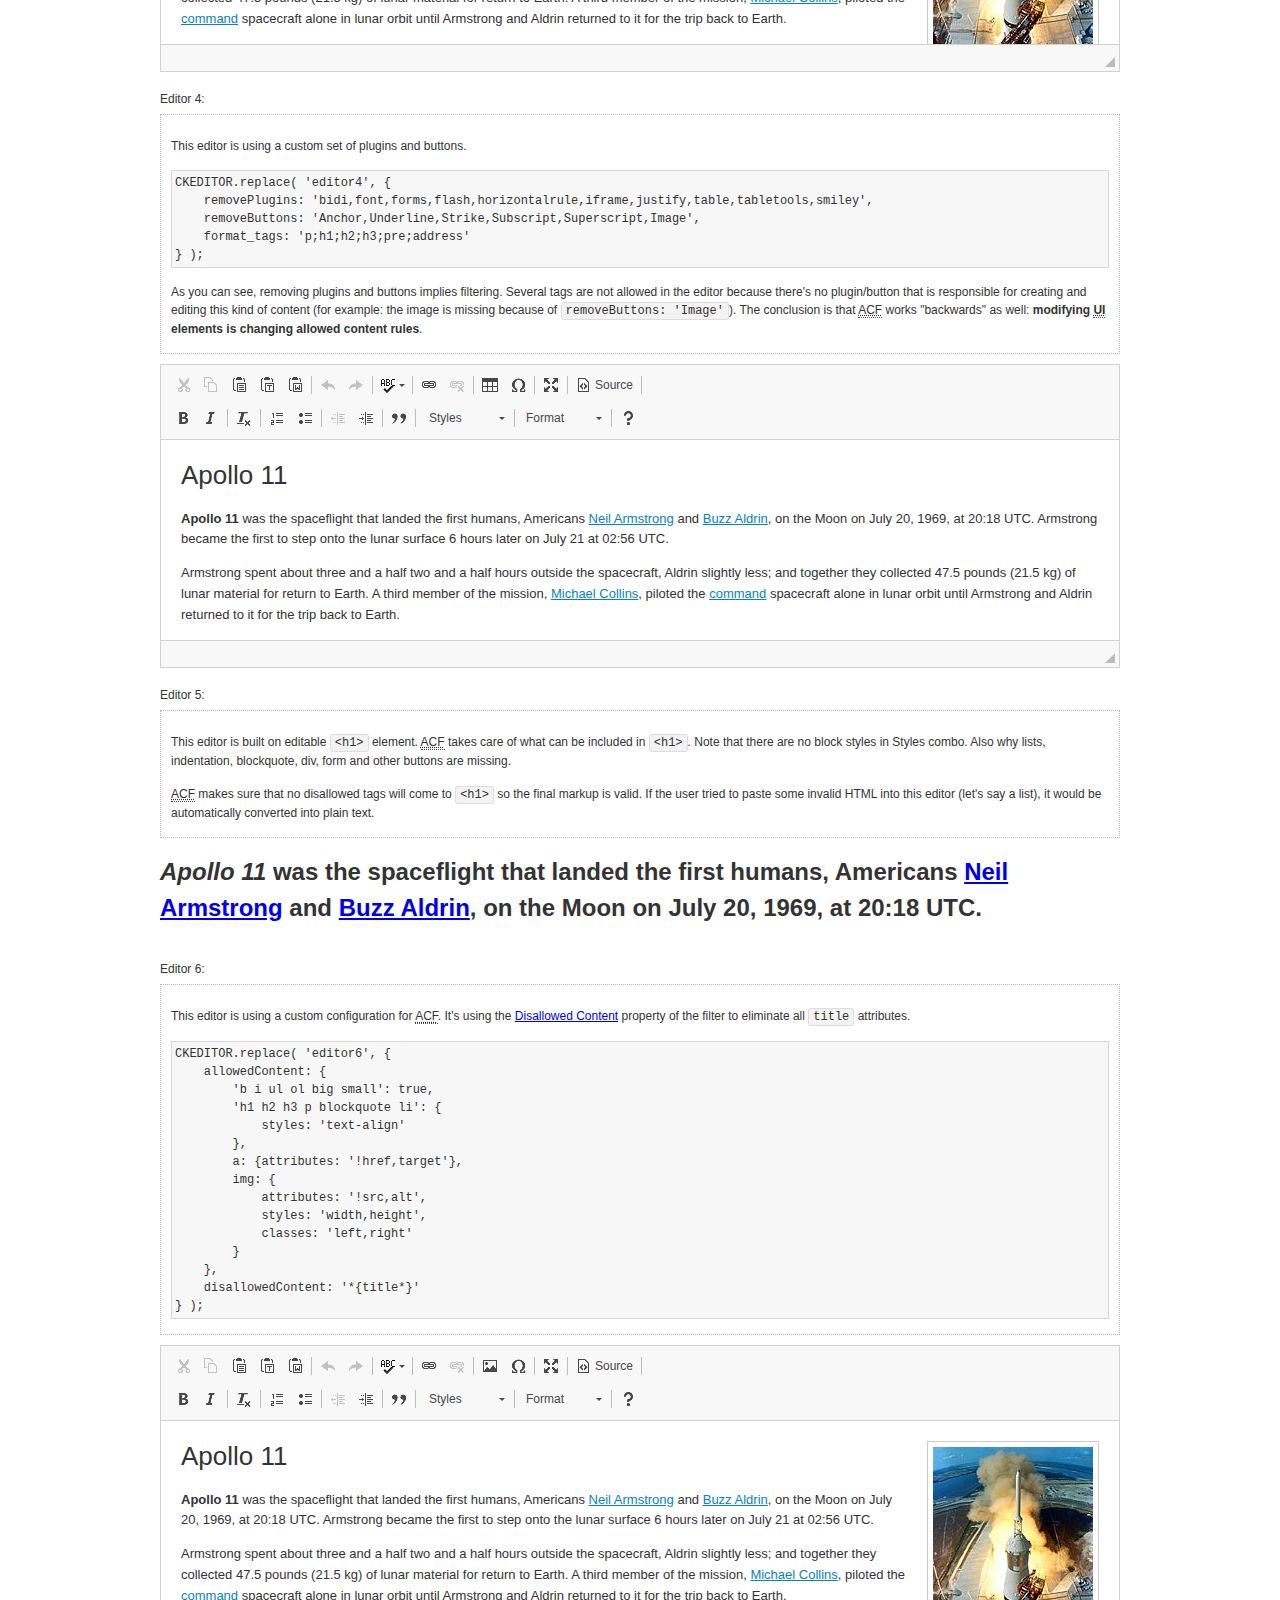
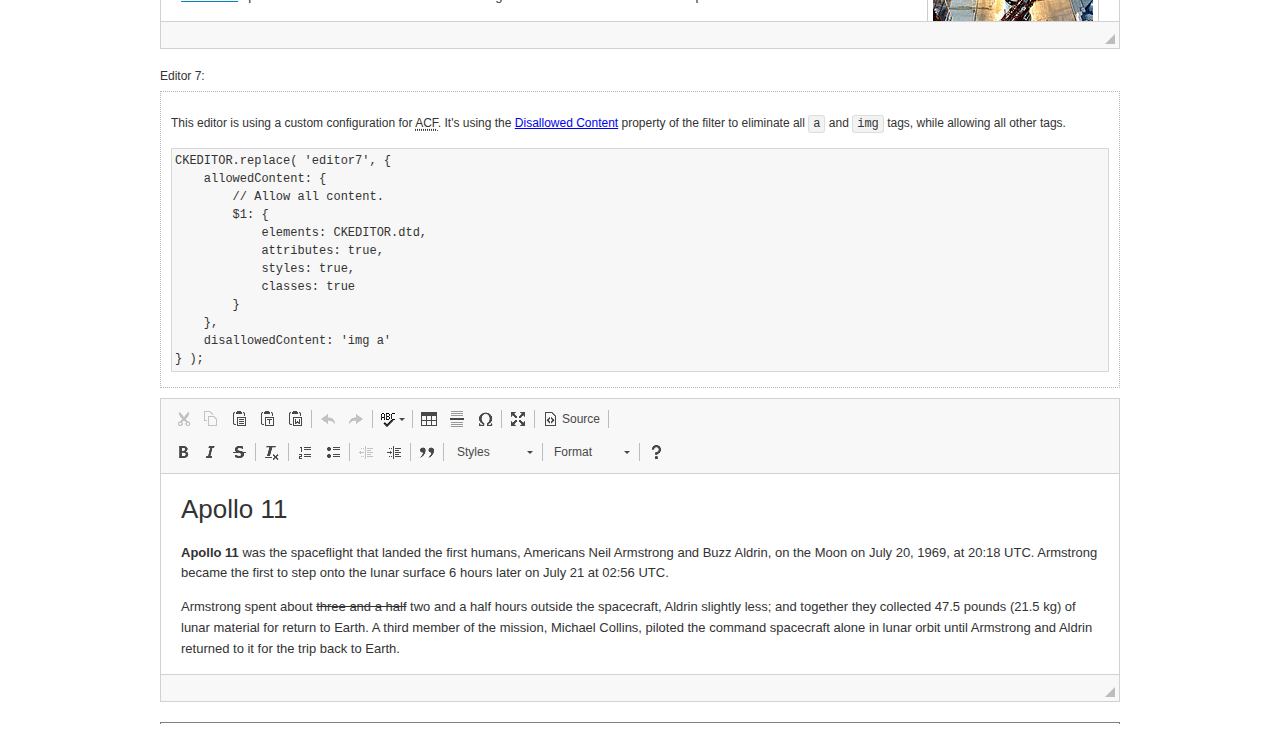
<file: ckeditor/samples/old/datafiltering.html>
<!DOCTYPE html>
<!--
Copyright (c) 2003-2020, CKSource - Frederico Knabben. All rights reserved.
For licensing, see LICENSE.md or https://ckeditor.com/legal/ckeditor-oss-license
-->
<html lang="en">
<head>
	<meta charset="utf-8">
	<title>Data Filtering &mdash; CKEditor Sample</title>
	<script src="../../ckeditor.js"></script>
	<link rel="stylesheet" href="sample.css">
	<meta name="description" content="Try the latest sample of CKEditor 4 and learn more about customizing your WYSIWYG editor with endless possibilities.">
	<script>
		// Remove advanced tabs for all editors.
		CKEDITOR.config.removeDialogTabs = 'image:advanced;link:advanced;flash:advanced;creatediv:advanced;editdiv:advanced';
	</script>
</head>
<body>
	<h1 class="samples">
		<a href="index.html">CKEditor Samples</a> &raquo; Data Filtering and Features Activation
	</h1>
	<div class="warning deprecated">
		This sample is not maintained anymore. Check out its <a href="https://ckeditor.com/docs/ckeditor4/latest/examples/acf.html">brand new version in CKEditor Examples</a>.
	</div>
	<div class="description">
		<p>
			This sample page demonstrates the idea of Advanced Content Filter
			(<abbr title="Advanced Content Filter">ACF</abbr>), a sophisticated
			tool that takes control over what kind of data is accepted by the editor and what
			kind of output is produced.
		</p>
		<h2>When and what is being filtered?</h2>
		<p>
			<abbr title="Advanced Content Filter">ACF</abbr> controls
			<strong>every single source of data</strong> that comes to the editor.
			It process both HTML that is inserted manually (i.e. pasted by the user)
			and programmatically like:
		</p>
<pre class="samples">
editor.setData( '&lt;p&gt;Hello world!&lt;/p&gt;' );
</pre>
		<p>
			<abbr title="Advanced Content Filter">ACF</abbr> discards invalid,
			useless HTML tags and attributes so the editor remains "clean" during
			runtime. <abbr title="Advanced Content Filter">ACF</abbr> behaviour
			can be configured and adjusted for a particular case to prevent the
			output HTML (i.e. in CMS systems) from being polluted.

			This kind of filtering is a first, client-side line of defense
			against "<a href="http://en.wikipedia.org/wiki/Tag_soup">tag soups</a>",
			the tool that precisely restricts which tags, attributes and styles
			are allowed (desired). When properly configured, <abbr title="Advanced Content Filter">ACF</abbr>
			is an easy and fast way to produce a high-quality, intentionally filtered HTML.
		</p>

		<h3>How to configure or disable ACF?</h3>
		<p>
			Advanced Content Filter is enabled by default, working in "automatic mode", yet
			it provides a set of easy rules that allow adjusting filtering rules
			and disabling the entire feature when necessary. The config property
			responsible for this feature is <code><a class="samples"
			href="https://ckeditor.com/docs/ckeditor4/latest/api/CKEDITOR_config.html#cfg-allowedContent">config.allowedContent</a></code>.
		</p>
		<p>
			By "automatic mode" is meant that loaded plugins decide which kind
			of content is enabled and which is not. For example, if the link
			plugin is loaded it implies that <code>&lt;a&gt;</code> tag is
			automatically allowed. Each plugin is given a set
			of predefined <abbr title="Advanced Content Filter">ACF</abbr> rules
			that control the editor until <code><a class="samples"
			href="https://ckeditor.com/docs/ckeditor4/latest/api/CKEDITOR_config.html#cfg-allowedContent">
			config.allowedContent</a></code>
			is defined manually.
		</p>
		<p>
			Let's assume our intention is to restrict the editor to accept (produce) <strong>paragraphs
			only: no attributes, no styles, no other tags</strong>.
			With <abbr title="Advanced Content Filter">ACF</abbr>
			this is very simple. Basically set <code><a class="samples"
			href="https://ckeditor.com/docs/ckeditor4/latest/api/CKEDITOR_config.html#cfg-allowedContent">
			config.allowedContent</a></code> to <code>'p'</code>:
		</p>
<pre class="samples">
var editor = CKEDITOR.replace( <em>textarea_id</em>, {
	<strong>allowedContent: 'p'</strong>
} );
</pre>
		<p>
			Now try to play with allowed content:
		</p>
<pre class="samples">
// Trying to insert disallowed tag and attribute.
editor.setData( '&lt;p <strong>style="color: red"</strong>&gt;Hello <strong>&lt;em&gt;world&lt;/em&gt;</strong>!&lt;/p&gt;' );
alert( editor.getData() );

// Filtered data is returned.
"&lt;p&gt;Hello world!&lt;/p&gt;"
</pre>
		<p>
			What happened? Since <code>config.allowedContent: 'p'</code> is set the editor assumes
			that only plain <code>&lt;p&gt;</code> are accepted. Nothing more. This is why
			<code>style</code> attribute and <code>&lt;em&gt;</code> tag are gone. The same
			filtering would happen if we pasted disallowed HTML into this editor.
		</p>
		<p>
			This is just a small sample of what <abbr title="Advanced Content Filter">ACF</abbr>
			can do. To know more, please refer to the sample section below and
			<a href="https://ckeditor.com/docs/ckeditor4/latest/guide/dev_advanced_content_filter.html">the official Advanced Content Filter guide</a>.
		</p>
		<p>
			You may, of course, want CKEditor to avoid filtering of any kind.
			To get rid of <abbr title="Advanced Content Filter">ACF</abbr>,
			basically set <code><a class="samples"
			href="https://ckeditor.com/docs/ckeditor4/latest/api/CKEDITOR_config.html#cfg-allowedContent">
			config.allowedContent</a></code> to <code>true</code> like this:
		</p>
<pre class="samples">
CKEDITOR.replace( <em>textarea_id</em>, {
	<strong>allowedContent: true</strong>
} );
</pre>

		<h2>Beyond data flow: Features activation</h2>
		<p>
			<abbr title="Advanced Content Filter">ACF</abbr> is far more than
			<abbr title="Input/Output">I/O</abbr> control: the entire
			<abbr title="User Interface">UI</abbr> of the editor is adjusted to what
			filters restrict. For example: if <code>&lt;a&gt;</code> tag is
			<strong>disallowed</strong>
			by <abbr title="Advanced Content Filter">ACF</abbr>,
			then accordingly <code>link</code> command, toolbar button and link dialog
			are also disabled. Editor is smart: it knows which features must be
			removed from the interface to match filtering rules.
		</p>
		<p>
			CKEditor can be far more specific. If <code>&lt;a&gt;</code> tag is
			<strong>allowed</strong> by filtering rules to be used but it is restricted
			to have only one attribute (<code>href</code>)
			<code>config.allowedContent = 'a[!href]'</code>, then
			"Target" tab of the link dialog is automatically disabled as <code>target</code>
			attribute isn't included in <abbr title="Advanced Content Filter">ACF</abbr> rules
			for <code>&lt;a&gt;</code>. This behaviour applies to dialog fields, context
			menus and toolbar buttons.
		</p>

		<h2>Sample configurations</h2>
		<p>
			There are several editor instances below that present different
			<abbr title="Advanced Content Filter">ACF</abbr> setups. <strong>All of them,
			except the inline instance, share the same HTML content</strong> to visualize
			how different filtering rules affect the same input data.
		</p>
	</div>

	<div>
		<label for="editor1">
			Editor 1:
		</label>
		<div class="description">
			<p>
				This editor is using default configuration ("automatic mode"). It means that
				<code><a class="samples"
				href="https://ckeditor.com/docs/ckeditor4/latest/api/CKEDITOR_config.html#cfg-allowedContent">
				config.allowedContent</a></code> is defined by loaded plugins.
				Each plugin extends filtering rules to make it's own associated content
				available for the user.
			</p>
		</div>
		<textarea cols="80" id="editor1" name="editor1" rows="10">
			&lt;h1&gt;&lt;img alt=&quot;Saturn V carrying Apollo 11&quot; class=&quot;right&quot; src=&quot;assets/sample.jpg&quot;/&gt; Apollo 11&lt;/h1&gt; &lt;p&gt;&lt;b&gt;Apollo 11&lt;/b&gt; was the spaceflight that landed the first humans, Americans &lt;a href=&quot;http://en.wikipedia.org/wiki/Neil_Armstrong&quot; title=&quot;Neil Armstrong&quot;&gt;Neil Armstrong&lt;/a&gt; and &lt;a href=&quot;http://en.wikipedia.org/wiki/Buzz_Aldrin&quot; title=&quot;Buzz Aldrin&quot;&gt;Buzz Aldrin&lt;/a&gt;, on the Moon on July 20, 1969, at 20:18 UTC. Armstrong became the first to step onto the lunar surface 6 hours later on July 21 at 02:56 UTC.&lt;/p&gt; &lt;p&gt;Armstrong spent about &lt;s&gt;three and a half&lt;/s&gt; two and a half hours outside the spacecraft, Aldrin slightly less; and together they collected 47.5 pounds (21.5&amp;nbsp;kg) of lunar material for return to Earth. A third member of the mission, &lt;a href=&quot;http://en.wikipedia.org/wiki/Michael_Collins_(astronaut)&quot; title=&quot;Michael Collins (astronaut)&quot;&gt;Michael Collins&lt;/a&gt;, piloted the &lt;a href=&quot;http://en.wikipedia.org/wiki/Apollo_Command/Service_Module&quot; title=&quot;Apollo Command/Service Module&quot;&gt;command&lt;/a&gt; spacecraft alone in lunar orbit until Armstrong and Aldrin returned to it for the trip back to Earth.&lt;/p&gt; &lt;h2&gt;Broadcasting and &lt;em&gt;quotes&lt;/em&gt; &lt;a id=&quot;quotes&quot; name=&quot;quotes&quot;&gt;&lt;/a&gt;&lt;/h2&gt; &lt;p&gt;Broadcast on live TV to a world-wide audience, Armstrong stepped onto the lunar surface and described the event as:&lt;/p&gt; &lt;blockquote&gt;&lt;p&gt;One small step for [a] man, one giant leap for mankind.&lt;/p&gt;&lt;/blockquote&gt; &lt;p&gt;Apollo 11 effectively ended the &lt;a href=&quot;http://en.wikipedia.org/wiki/Space_Race&quot; title=&quot;Space Race&quot;&gt;Space Race&lt;/a&gt; and fulfilled a national goal proposed in 1961 by the late U.S. President &lt;a href=&quot;http://en.wikipedia.org/wiki/John_F._Kennedy&quot; title=&quot;John F. Kennedy&quot;&gt;John F. Kennedy&lt;/a&gt; in a speech before the United States Congress:&lt;/p&gt; &lt;blockquote&gt;&lt;p&gt;[...] before this decade is out, of landing a man on the Moon and returning him safely to the Earth.&lt;/p&gt;&lt;/blockquote&gt; &lt;h2&gt;Technical details &lt;a id=&quot;tech-details&quot; name=&quot;tech-details&quot;&gt;&lt;/a&gt;&lt;/h2&gt; &lt;table align=&quot;right&quot; border=&quot;1&quot; bordercolor=&quot;#ccc&quot; cellpadding=&quot;5&quot; cellspacing=&quot;0&quot; style=&quot;border-collapse:collapse;margin:10px 0 10px 15px;&quot;&gt; &lt;caption&gt;&lt;strong&gt;Mission crew&lt;/strong&gt;&lt;/caption&gt; &lt;thead&gt; &lt;tr&gt; &lt;th scope=&quot;col&quot;&gt;Position&lt;/th&gt; &lt;th scope=&quot;col&quot;&gt;Astronaut&lt;/th&gt; &lt;/tr&gt; &lt;/thead&gt; &lt;tbody&gt; &lt;tr&gt; &lt;td&gt;Commander&lt;/td&gt; &lt;td&gt;Neil A. Armstrong&lt;/td&gt; &lt;/tr&gt; &lt;tr&gt; &lt;td&gt;Command Module Pilot&lt;/td&gt; &lt;td&gt;Michael Collins&lt;/td&gt; &lt;/tr&gt; &lt;tr&gt; &lt;td&gt;Lunar Module Pilot&lt;/td&gt; &lt;td&gt;Edwin &amp;quot;Buzz&amp;quot; E. Aldrin, Jr.&lt;/td&gt; &lt;/tr&gt; &lt;/tbody&gt; &lt;/table&gt; &lt;p&gt;Launched by a &lt;strong&gt;Saturn V&lt;/strong&gt; rocket from &lt;a href=&quot;http://en.wikipedia.org/wiki/Kennedy_Space_Center&quot; title=&quot;Kennedy Space Center&quot;&gt;Kennedy Space Center&lt;/a&gt; in Merritt Island, Florida on July 16, Apollo 11 was the fifth manned mission of &lt;a href=&quot;http://en.wikipedia.org/wiki/NASA&quot; title=&quot;NASA&quot;&gt;NASA&lt;/a&gt;&amp;#39;s Apollo program. The Apollo spacecraft had three parts:&lt;/p&gt; &lt;ol&gt; &lt;li&gt;&lt;strong&gt;Command Module&lt;/strong&gt; with a cabin for the three astronauts which was the only part which landed back on Earth&lt;/li&gt; &lt;li&gt;&lt;strong&gt;Service Module&lt;/strong&gt; which supported the Command Module with propulsion, electrical power, oxygen and water&lt;/li&gt; &lt;li&gt;&lt;strong&gt;Lunar Module&lt;/strong&gt; for landing on the Moon.&lt;/li&gt; &lt;/ol&gt; &lt;p&gt;After being sent to the Moon by the Saturn V&amp;#39;s upper stage, the astronauts separated the spacecraft from it and travelled for three days until they entered into lunar orbit. Armstrong and Aldrin then moved into the Lunar Module and landed in the &lt;a href=&quot;http://en.wikipedia.org/wiki/Mare_Tranquillitatis&quot; title=&quot;Mare Tranquillitatis&quot;&gt;Sea of Tranquility&lt;/a&gt;. They stayed a total of about 21 and a half hours on the lunar surface. After lifting off in the upper part of the Lunar Module and rejoining Collins in the Command Module, they returned to Earth and landed in the &lt;a href=&quot;http://en.wikipedia.org/wiki/Pacific_Ocean&quot; title=&quot;Pacific Ocean&quot;&gt;Pacific Ocean&lt;/a&gt; on July 24.&lt;/p&gt; &lt;hr/&gt; &lt;p style=&quot;text-align: right;&quot;&gt;&lt;small&gt;Source: &lt;a href=&quot;http://en.wikipedia.org/wiki/Apollo_11&quot;&gt;Wikipedia.org&lt;/a&gt;&lt;/small&gt;&lt;/p&gt;
		</textarea>

		<script>

			CKEDITOR.replace( 'editor1' );

		</script>
	</div>

	<br>

	<div>
		<label for="editor2">
			Editor 2:
		</label>
		<div class="description">
			<p>
				This editor is using a custom configuration for
				<abbr title="Advanced Content Filter">ACF</abbr>:
			</p>
<pre class="samples">
CKEDITOR.replace( 'editor2', {
	allowedContent:
		'h1 h2 h3 p blockquote strong em;' +
		'a[!href];' +
		'img(left,right)[!src,alt,width,height];' +
		'table tr th td caption;' +
		'span{!font-family};' +'
		'span{!color};' +
		'span(!marker);' +
		'del ins'
} );
</pre>
			<p>
				The following rules may require additional explanation:
			</p>
			<ul>
				<li>
					<code>h1 h2 h3 p blockquote strong em</code> - These tags
					are accepted by the editor. Any tag attributes will be discarded.
				</li>
				<li>
					<code>a[!href]</code> - <code>href</code> attribute is obligatory
					for <code>&lt;a&gt;</code> tag. Tags without this attribute
					are disarded. No other attribute will be accepted.
				</li>
				<li>
					<code>img(left,right)[!src,alt,width,height]</code> - <code>src</code>
					attribute is obligatory for <code>&lt;img&gt;</code> tag.
					<code>alt</code>, <code>width</code>, <code>height</code>
					and <code>class</code> attributes are accepted but
					<code>class</code> must be either <code>class="left"</code>
					or <code>class="right"</code>
				</li>
				<li>
					<code>table tr th td caption</code> - These tags
					are accepted by the editor. Any tag attributes will be discarded.
				</li>
				<li>
					<code>span{!font-family}</code>, <code>span{!color}</code>,
					<code>span(!marker)</code> - <code>&lt;span&gt;</code> tags
					will be accepted if either <code>font-family</code> or
					<code>color</code> style is set or <code>class="marker"</code>
					is present.
				</li>
				<li>
					<code>del ins</code> - These tags
					are accepted by the editor. Any tag attributes will be discarded.
				</li>
			</ul>
			<p>
				Please note that <strong><abbr title="User Interface">UI</abbr> of the
				editor is different</strong>. It's a response to what happened to the filters.
				Since <code>text-align</code> isn't allowed, the align toolbar is gone.
				The same thing happened to subscript/superscript, strike, underline
				(<code>&lt;u&gt;</code>, <code>&lt;sub&gt;</code>, <code>&lt;sup&gt;</code>
				are disallowed by <code><a class="samples"
				href="https://ckeditor.com/docs/ckeditor4/latest/api/CKEDITOR_config.html#cfg-allowedContent">
				config.allowedContent</a></code>) and many other buttons.
			</p>
		</div>
		<textarea cols="80" id="editor2" name="editor2" rows="10">
			&lt;h1&gt;&lt;img alt=&quot;Saturn V carrying Apollo 11&quot; class=&quot;right&quot; src=&quot;assets/sample.jpg&quot;/&gt; Apollo 11&lt;/h1&gt; &lt;p&gt;&lt;b&gt;Apollo 11&lt;/b&gt; was the spaceflight that landed the first humans, Americans &lt;a href=&quot;http://en.wikipedia.org/wiki/Neil_Armstrong&quot; title=&quot;Neil Armstrong&quot;&gt;Neil Armstrong&lt;/a&gt; and &lt;a href=&quot;http://en.wikipedia.org/wiki/Buzz_Aldrin&quot; title=&quot;Buzz Aldrin&quot;&gt;Buzz Aldrin&lt;/a&gt;, on the Moon on July 20, 1969, at 20:18 UTC. Armstrong became the first to step onto the lunar surface 6 hours later on July 21 at 02:56 UTC.&lt;/p&gt; &lt;p&gt;Armstrong spent about &lt;s&gt;three and a half&lt;/s&gt; two and a half hours outside the spacecraft, Aldrin slightly less; and together they collected 47.5 pounds (21.5&amp;nbsp;kg) of lunar material for return to Earth. A third member of the mission, &lt;a href=&quot;http://en.wikipedia.org/wiki/Michael_Collins_(astronaut)&quot; title=&quot;Michael Collins (astronaut)&quot;&gt;Michael Collins&lt;/a&gt;, piloted the &lt;a href=&quot;http://en.wikipedia.org/wiki/Apollo_Command/Service_Module&quot; title=&quot;Apollo Command/Service Module&quot;&gt;command&lt;/a&gt; spacecraft alone in lunar orbit until Armstrong and Aldrin returned to it for the trip back to Earth.&lt;/p&gt; &lt;h2&gt;Broadcasting and &lt;em&gt;quotes&lt;/em&gt; &lt;a id=&quot;quotes&quot; name=&quot;quotes&quot;&gt;&lt;/a&gt;&lt;/h2&gt; &lt;p&gt;Broadcast on live TV to a world-wide audience, Armstrong stepped onto the lunar surface and described the event as:&lt;/p&gt; &lt;blockquote&gt;&lt;p&gt;One small step for [a] man, one giant leap for mankind.&lt;/p&gt;&lt;/blockquote&gt; &lt;p&gt;Apollo 11 effectively ended the &lt;a href=&quot;http://en.wikipedia.org/wiki/Space_Race&quot; title=&quot;Space Race&quot;&gt;Space Race&lt;/a&gt; and fulfilled a national goal proposed in 1961 by the late U.S. President &lt;a href=&quot;http://en.wikipedia.org/wiki/John_F._Kennedy&quot; title=&quot;John F. Kennedy&quot;&gt;John F. Kennedy&lt;/a&gt; in a speech before the United States Congress:&lt;/p&gt; &lt;blockquote&gt;&lt;p&gt;[...] before this decade is out, of landing a man on the Moon and returning him safely to the Earth.&lt;/p&gt;&lt;/blockquote&gt; &lt;h2&gt;Technical details &lt;a id=&quot;tech-details&quot; name=&quot;tech-details&quot;&gt;&lt;/a&gt;&lt;/h2&gt; &lt;table align=&quot;right&quot; border=&quot;1&quot; bordercolor=&quot;#ccc&quot; cellpadding=&quot;5&quot; cellspacing=&quot;0&quot; style=&quot;border-collapse:collapse;margin:10px 0 10px 15px;&quot;&gt; &lt;caption&gt;&lt;strong&gt;Mission crew&lt;/strong&gt;&lt;/caption&gt; &lt;thead&gt; &lt;tr&gt; &lt;th scope=&quot;col&quot;&gt;Position&lt;/th&gt; &lt;th scope=&quot;col&quot;&gt;Astronaut&lt;/th&gt; &lt;/tr&gt; &lt;/thead&gt; &lt;tbody&gt; &lt;tr&gt; &lt;td&gt;Commander&lt;/td&gt; &lt;td&gt;Neil A. Armstrong&lt;/td&gt; &lt;/tr&gt; &lt;tr&gt; &lt;td&gt;Command Module Pilot&lt;/td&gt; &lt;td&gt;Michael Collins&lt;/td&gt; &lt;/tr&gt; &lt;tr&gt; &lt;td&gt;Lunar Module Pilot&lt;/td&gt; &lt;td&gt;Edwin &amp;quot;Buzz&amp;quot; E. Aldrin, Jr.&lt;/td&gt; &lt;/tr&gt; &lt;/tbody&gt; &lt;/table&gt; &lt;p&gt;Launched by a &lt;strong&gt;Saturn V&lt;/strong&gt; rocket from &lt;a href=&quot;http://en.wikipedia.org/wiki/Kennedy_Space_Center&quot; title=&quot;Kennedy Space Center&quot;&gt;Kennedy Space Center&lt;/a&gt; in Merritt Island, Florida on July 16, Apollo 11 was the fifth manned mission of &lt;a href=&quot;http://en.wikipedia.org/wiki/NASA&quot; title=&quot;NASA&quot;&gt;NASA&lt;/a&gt;&amp;#39;s Apollo program. The Apollo spacecraft had three parts:&lt;/p&gt; &lt;ol&gt; &lt;li&gt;&lt;strong&gt;Command Module&lt;/strong&gt; with a cabin for the three astronauts which was the only part which landed back on Earth&lt;/li&gt; &lt;li&gt;&lt;strong&gt;Service Module&lt;/strong&gt; which supported the Command Module with propulsion, electrical power, oxygen and water&lt;/li&gt; &lt;li&gt;&lt;strong&gt;Lunar Module&lt;/strong&gt; for landing on the Moon.&lt;/li&gt; &lt;/ol&gt; &lt;p&gt;After being sent to the Moon by the Saturn V&amp;#39;s upper stage, the astronauts separated the spacecraft from it and travelled for three days until they entered into lunar orbit. Armstrong and Aldrin then moved into the Lunar Module and landed in the &lt;a href=&quot;http://en.wikipedia.org/wiki/Mare_Tranquillitatis&quot; title=&quot;Mare Tranquillitatis&quot;&gt;Sea of Tranquility&lt;/a&gt;. They stayed a total of about 21 and a half hours on the lunar surface. After lifting off in the upper part of the Lunar Module and rejoining Collins in the Command Module, they returned to Earth and landed in the &lt;a href=&quot;http://en.wikipedia.org/wiki/Pacific_Ocean&quot; title=&quot;Pacific Ocean&quot;&gt;Pacific Ocean&lt;/a&gt; on July 24.&lt;/p&gt; &lt;hr/&gt; &lt;p style=&quot;text-align: right;&quot;&gt;&lt;small&gt;Source: &lt;a href=&quot;http://en.wikipedia.org/wiki/Apollo_11&quot;&gt;Wikipedia.org&lt;/a&gt;&lt;/small&gt;&lt;/p&gt;
		</textarea>
		<script>

			CKEDITOR.replace( 'editor2', {
				allowedContent:
					'h1 h2 h3 p blockquote strong em;' +
					'a[!href];' +
					'img(left,right)[!src,alt,width,height];' +
					'table tr th td caption;' +
					'span{!font-family};' +
					'span{!color};' +
					'span(!marker);' +
					'del ins'
			} );

		</script>
	</div>

	<br>

	<div>
		<label for="editor3">
			Editor 3:
		</label>
		<div class="description">
			<p>
				This editor is using a custom configuration for
				<abbr title="Advanced Content Filter">ACF</abbr>.
				Note that filters can be configured as an object literal
				as an alternative to a string-based definition.
			</p>
<pre class="samples">
CKEDITOR.replace( 'editor3', {
	allowedContent: {
		'b i ul ol big small': true,
		'h1 h2 h3 p blockquote li': {
			styles: 'text-align'
		},
		a: { attributes: '!href,target' },
		img: {
			attributes: '!src,alt',
			styles: 'width,height',
			classes: 'left,right'
		}
	}
} );
</pre>
		</div>
		<textarea cols="80" id="editor3" name="editor3" rows="10">
			&lt;h1&gt;&lt;img alt=&quot;Saturn V carrying Apollo 11&quot; class=&quot;right&quot; src=&quot;assets/sample.jpg&quot;/&gt; Apollo 11&lt;/h1&gt; &lt;p&gt;&lt;b&gt;Apollo 11&lt;/b&gt; was the spaceflight that landed the first humans, Americans &lt;a href=&quot;http://en.wikipedia.org/wiki/Neil_Armstrong&quot; title=&quot;Neil Armstrong&quot;&gt;Neil Armstrong&lt;/a&gt; and &lt;a href=&quot;http://en.wikipedia.org/wiki/Buzz_Aldrin&quot; title=&quot;Buzz Aldrin&quot;&gt;Buzz Aldrin&lt;/a&gt;, on the Moon on July 20, 1969, at 20:18 UTC. Armstrong became the first to step onto the lunar surface 6 hours later on July 21 at 02:56 UTC.&lt;/p&gt; &lt;p&gt;Armstrong spent about &lt;s&gt;three and a half&lt;/s&gt; two and a half hours outside the spacecraft, Aldrin slightly less; and together they collected 47.5 pounds (21.5&amp;nbsp;kg) of lunar material for return to Earth. A third member of the mission, &lt;a href=&quot;http://en.wikipedia.org/wiki/Michael_Collins_(astronaut)&quot; title=&quot;Michael Collins (astronaut)&quot;&gt;Michael Collins&lt;/a&gt;, piloted the &lt;a href=&quot;http://en.wikipedia.org/wiki/Apollo_Command/Service_Module&quot; title=&quot;Apollo Command/Service Module&quot;&gt;command&lt;/a&gt; spacecraft alone in lunar orbit until Armstrong and Aldrin returned to it for the trip back to Earth.&lt;/p&gt; &lt;h2&gt;Broadcasting and &lt;em&gt;quotes&lt;/em&gt; &lt;a id=&quot;quotes&quot; name=&quot;quotes&quot;&gt;&lt;/a&gt;&lt;/h2&gt; &lt;p&gt;Broadcast on live TV to a world-wide audience, Armstrong stepped onto the lunar surface and described the event as:&lt;/p&gt; &lt;blockquote&gt;&lt;p&gt;One small step for [a] man, one giant leap for mankind.&lt;/p&gt;&lt;/blockquote&gt; &lt;p&gt;Apollo 11 effectively ended the &lt;a href=&quot;http://en.wikipedia.org/wiki/Space_Race&quot; title=&quot;Space Race&quot;&gt;Space Race&lt;/a&gt; and fulfilled a national goal proposed in 1961 by the late U.S. President &lt;a href=&quot;http://en.wikipedia.org/wiki/John_F._Kennedy&quot; title=&quot;John F. Kennedy&quot;&gt;John F. Kennedy&lt;/a&gt; in a speech before the United States Congress:&lt;/p&gt; &lt;blockquote&gt;&lt;p&gt;[...] before this decade is out, of landing a man on the Moon and returning him safely to the Earth.&lt;/p&gt;&lt;/blockquote&gt; &lt;h2&gt;Technical details &lt;a id=&quot;tech-details&quot; name=&quot;tech-details&quot;&gt;&lt;/a&gt;&lt;/h2&gt; &lt;table align=&quot;right&quot; border=&quot;1&quot; bordercolor=&quot;#ccc&quot; cellpadding=&quot;5&quot; cellspacing=&quot;0&quot; style=&quot;border-collapse:collapse;margin:10px 0 10px 15px;&quot;&gt; &lt;caption&gt;&lt;strong&gt;Mission crew&lt;/strong&gt;&lt;/caption&gt; &lt;thead&gt; &lt;tr&gt; &lt;th scope=&quot;col&quot;&gt;Position&lt;/th&gt; &lt;th scope=&quot;col&quot;&gt;Astronaut&lt;/th&gt; &lt;/tr&gt; &lt;/thead&gt; &lt;tbody&gt; &lt;tr&gt; &lt;td&gt;Commander&lt;/td&gt; &lt;td&gt;Neil A. Armstrong&lt;/td&gt; &lt;/tr&gt; &lt;tr&gt; &lt;td&gt;Command Module Pilot&lt;/td&gt; &lt;td&gt;Michael Collins&lt;/td&gt; &lt;/tr&gt; &lt;tr&gt; &lt;td&gt;Lunar Module Pilot&lt;/td&gt; &lt;td&gt;Edwin &amp;quot;Buzz&amp;quot; E. Aldrin, Jr.&lt;/td&gt; &lt;/tr&gt; &lt;/tbody&gt; &lt;/table&gt; &lt;p&gt;Launched by a &lt;strong&gt;Saturn V&lt;/strong&gt; rocket from &lt;a href=&quot;http://en.wikipedia.org/wiki/Kennedy_Space_Center&quot; title=&quot;Kennedy Space Center&quot;&gt;Kennedy Space Center&lt;/a&gt; in Merritt Island, Florida on July 16, Apollo 11 was the fifth manned mission of &lt;a href=&quot;http://en.wikipedia.org/wiki/NASA&quot; title=&quot;NASA&quot;&gt;NASA&lt;/a&gt;&amp;#39;s Apollo program. The Apollo spacecraft had three parts:&lt;/p&gt; &lt;ol&gt; &lt;li&gt;&lt;strong&gt;Command Module&lt;/strong&gt; with a cabin for the three astronauts which was the only part which landed back on Earth&lt;/li&gt; &lt;li&gt;&lt;strong&gt;Service Module&lt;/strong&gt; which supported the Command Module with propulsion, electrical power, oxygen and water&lt;/li&gt; &lt;li&gt;&lt;strong&gt;Lunar Module&lt;/strong&gt; for landing on the Moon.&lt;/li&gt; &lt;/ol&gt; &lt;p&gt;After being sent to the Moon by the Saturn V&amp;#39;s upper stage, the astronauts separated the spacecraft from it and travelled for three days until they entered into lunar orbit. Armstrong and Aldrin then moved into the Lunar Module and landed in the &lt;a href=&quot;http://en.wikipedia.org/wiki/Mare_Tranquillitatis&quot; title=&quot;Mare Tranquillitatis&quot;&gt;Sea of Tranquility&lt;/a&gt;. They stayed a total of about 21 and a half hours on the lunar surface. After lifting off in the upper part of the Lunar Module and rejoining Collins in the Command Module, they returned to Earth and landed in the &lt;a href=&quot;http://en.wikipedia.org/wiki/Pacific_Ocean&quot; title=&quot;Pacific Ocean&quot;&gt;Pacific Ocean&lt;/a&gt; on July 24.&lt;/p&gt; &lt;hr/&gt; &lt;p style=&quot;text-align: right;&quot;&gt;&lt;small&gt;Source: &lt;a href=&quot;http://en.wikipedia.org/wiki/Apollo_11&quot;&gt;Wikipedia.org&lt;/a&gt;&lt;/small&gt;&lt;/p&gt;
		</textarea>
		<script>

			CKEDITOR.replace( 'editor3', {
				allowedContent: {
					'b i ul ol big small': true,
					'h1 h2 h3 p blockquote li': {
						styles: 'text-align'
					},
					a: { attributes: '!href,target' },
					img: {
						attributes: '!src,alt',
						styles: 'width,height',
						classes: 'left,right'
					}
				}
			} );

		</script>
	</div>

	<br>

	<div>
		<label for="editor4">
			Editor 4:
		</label>
		<div class="description">
			<p>
				This editor is using a custom set of plugins and buttons.
			</p>
<pre class="samples">
CKEDITOR.replace( 'editor4', {
	removePlugins: 'bidi,font,forms,flash,horizontalrule,iframe,justify,table,tabletools,smiley',
	removeButtons: 'Anchor,Underline,Strike,Subscript,Superscript,Image',
	format_tags: 'p;h1;h2;h3;pre;address'
} );
</pre>
			<p>
				As you can see, removing plugins and buttons implies filtering.
				Several tags are not allowed in the editor because there's no
				plugin/button that is responsible for creating and editing this
				kind of content (for example: the image is missing because
				of <code>removeButtons: 'Image'</code>). The conclusion is that
				<abbr title="Advanced Content Filter">ACF</abbr> works "backwards"
				as well: <strong>modifying <abbr title="User Interface">UI</abbr>
				elements is changing allowed content rules</strong>.
			</p>
		</div>
		<textarea cols="80" id="editor4" name="editor4" rows="10">
			&lt;h1&gt;&lt;img alt=&quot;Saturn V carrying Apollo 11&quot; class=&quot;right&quot; src=&quot;assets/sample.jpg&quot;/&gt; Apollo 11&lt;/h1&gt; &lt;p&gt;&lt;b&gt;Apollo 11&lt;/b&gt; was the spaceflight that landed the first humans, Americans &lt;a href=&quot;http://en.wikipedia.org/wiki/Neil_Armstrong&quot; title=&quot;Neil Armstrong&quot;&gt;Neil Armstrong&lt;/a&gt; and &lt;a href=&quot;http://en.wikipedia.org/wiki/Buzz_Aldrin&quot; title=&quot;Buzz Aldrin&quot;&gt;Buzz Aldrin&lt;/a&gt;, on the Moon on July 20, 1969, at 20:18 UTC. Armstrong became the first to step onto the lunar surface 6 hours later on July 21 at 02:56 UTC.&lt;/p&gt; &lt;p&gt;Armstrong spent about &lt;s&gt;three and a half&lt;/s&gt; two and a half hours outside the spacecraft, Aldrin slightly less; and together they collected 47.5 pounds (21.5&amp;nbsp;kg) of lunar material for return to Earth. A third member of the mission, &lt;a href=&quot;http://en.wikipedia.org/wiki/Michael_Collins_(astronaut)&quot; title=&quot;Michael Collins (astronaut)&quot;&gt;Michael Collins&lt;/a&gt;, piloted the &lt;a href=&quot;http://en.wikipedia.org/wiki/Apollo_Command/Service_Module&quot; title=&quot;Apollo Command/Service Module&quot;&gt;command&lt;/a&gt; spacecraft alone in lunar orbit until Armstrong and Aldrin returned to it for the trip back to Earth.&lt;/p&gt; &lt;h2&gt;Broadcasting and &lt;em&gt;quotes&lt;/em&gt; &lt;a id=&quot;quotes&quot; name=&quot;quotes&quot;&gt;&lt;/a&gt;&lt;/h2&gt; &lt;p&gt;Broadcast on live TV to a world-wide audience, Armstrong stepped onto the lunar surface and described the event as:&lt;/p&gt; &lt;blockquote&gt;&lt;p&gt;One small step for [a] man, one giant leap for mankind.&lt;/p&gt;&lt;/blockquote&gt; &lt;p&gt;Apollo 11 effectively ended the &lt;a href=&quot;http://en.wikipedia.org/wiki/Space_Race&quot; title=&quot;Space Race&quot;&gt;Space Race&lt;/a&gt; and fulfilled a national goal proposed in 1961 by the late U.S. President &lt;a href=&quot;http://en.wikipedia.org/wiki/John_F._Kennedy&quot; title=&quot;John F. Kennedy&quot;&gt;John F. Kennedy&lt;/a&gt; in a speech before the United States Congress:&lt;/p&gt; &lt;blockquote&gt;&lt;p&gt;[...] before this decade is out, of landing a man on the Moon and returning him safely to the Earth.&lt;/p&gt;&lt;/blockquote&gt; &lt;h2&gt;Technical details &lt;a id=&quot;tech-details&quot; name=&quot;tech-details&quot;&gt;&lt;/a&gt;&lt;/h2&gt; &lt;table align=&quot;right&quot; border=&quot;1&quot; bordercolor=&quot;#ccc&quot; cellpadding=&quot;5&quot; cellspacing=&quot;0&quot; style=&quot;border-collapse:collapse;margin:10px 0 10px 15px;&quot;&gt; &lt;caption&gt;&lt;strong&gt;Mission crew&lt;/strong&gt;&lt;/caption&gt; &lt;thead&gt; &lt;tr&gt; &lt;th scope=&quot;col&quot;&gt;Position&lt;/th&gt; &lt;th scope=&quot;col&quot;&gt;Astronaut&lt;/th&gt; &lt;/tr&gt; &lt;/thead&gt; &lt;tbody&gt; &lt;tr&gt; &lt;td&gt;Commander&lt;/td&gt; &lt;td&gt;Neil A. Armstrong&lt;/td&gt; &lt;/tr&gt; &lt;tr&gt; &lt;td&gt;Command Module Pilot&lt;/td&gt; &lt;td&gt;Michael Collins&lt;/td&gt; &lt;/tr&gt; &lt;tr&gt; &lt;td&gt;Lunar Module Pilot&lt;/td&gt; &lt;td&gt;Edwin &amp;quot;Buzz&amp;quot; E. Aldrin, Jr.&lt;/td&gt; &lt;/tr&gt; &lt;/tbody&gt; &lt;/table&gt; &lt;p&gt;Launched by a &lt;strong&gt;Saturn V&lt;/strong&gt; rocket from &lt;a href=&quot;http://en.wikipedia.org/wiki/Kennedy_Space_Center&quot; title=&quot;Kennedy Space Center&quot;&gt;Kennedy Space Center&lt;/a&gt; in Merritt Island, Florida on July 16, Apollo 11 was the fifth manned mission of &lt;a href=&quot;http://en.wikipedia.org/wiki/NASA&quot; title=&quot;NASA&quot;&gt;NASA&lt;/a&gt;&amp;#39;s Apollo program. The Apollo spacecraft had three parts:&lt;/p&gt; &lt;ol&gt; &lt;li&gt;&lt;strong&gt;Command Module&lt;/strong&gt; with a cabin for the three astronauts which was the only part which landed back on Earth&lt;/li&gt; &lt;li&gt;&lt;strong&gt;Service Module&lt;/strong&gt; which supported the Command Module with propulsion, electrical power, oxygen and water&lt;/li&gt; &lt;li&gt;&lt;strong&gt;Lunar Module&lt;/strong&gt; for landing on the Moon.&lt;/li&gt; &lt;/ol&gt; &lt;p&gt;After being sent to the Moon by the Saturn V&amp;#39;s upper stage, the astronauts separated the spacecraft from it and travelled for three days until they entered into lunar orbit. Armstrong and Aldrin then moved into the Lunar Module and landed in the &lt;a href=&quot;http://en.wikipedia.org/wiki/Mare_Tranquillitatis&quot; title=&quot;Mare Tranquillitatis&quot;&gt;Sea of Tranquility&lt;/a&gt;. They stayed a total of about 21 and a half hours on the lunar surface. After lifting off in the upper part of the Lunar Module and rejoining Collins in the Command Module, they returned to Earth and landed in the &lt;a href=&quot;http://en.wikipedia.org/wiki/Pacific_Ocean&quot; title=&quot;Pacific Ocean&quot;&gt;Pacific Ocean&lt;/a&gt; on July 24.&lt;/p&gt; &lt;hr/&gt; &lt;p style=&quot;text-align: right;&quot;&gt;&lt;small&gt;Source: &lt;a href=&quot;http://en.wikipedia.org/wiki/Apollo_11&quot;&gt;Wikipedia.org&lt;/a&gt;&lt;/small&gt;&lt;/p&gt;
		</textarea>
		<script>

			CKEDITOR.replace( 'editor4', {
				removePlugins: 'bidi,div,font,forms,flash,horizontalrule,iframe,justify,table,tabletools,smiley',
				removeButtons: 'Anchor,Underline,Strike,Subscript,Superscript,Image',
				format_tags: 'p;h1;h2;h3;pre;address'
			} );

		</script>
	</div>

	<br>

	<div>
		<label for="editor5">
			Editor 5:
		</label>
		<div class="description">
			<p>
				This editor is built on editable <code>&lt;h1&gt;</code> element.
				<abbr title="Advanced Content Filter">ACF</abbr> takes care of
				what can be included in <code>&lt;h1&gt;</code>. Note that there
				are no block styles in Styles combo. Also why lists, indentation,
				blockquote, div, form and other buttons are missing.
			</p>
			<p>
				<abbr title="Advanced Content Filter">ACF</abbr> makes sure that
				no disallowed tags will come to <code>&lt;h1&gt;</code> so the final
				markup is valid. If the user tried to paste some invalid HTML
				into this editor (let's say a list), it would be automatically
				converted into plain text.
			</p>
		</div>
		<h1 id="editor5" contenteditable="true">
			<em>Apollo 11</em> was the spaceflight that landed the first humans, Americans <a href="http://en.wikipedia.org/wiki/Neil_Armstrong" title="Neil Armstrong">Neil Armstrong</a> and <a href="http://en.wikipedia.org/wiki/Buzz_Aldrin" title="Buzz Aldrin">Buzz Aldrin</a>, on the Moon on July 20, 1969, at 20:18 UTC.
		</h1>
	</div>

	<br>

	<div>
		<label for="editor3">
			Editor 6:
		</label>
		<div class="description">
			<p>
				This editor is using a custom configuration for <abbr title="Advanced Content Filter">ACF</abbr>.
				It's using the <a href="https://ckeditor.com/docs/ckeditor4/latest/guide/dev_disallowed_content.html" rel="noopener noreferrer" target="_blank">
				Disallowed Content</a> property of the filter to eliminate all <code>title</code> attributes.
			</p>

<pre class="samples">
CKEDITOR.replace( 'editor6', {
	allowedContent: {
		'b i ul ol big small': true,
		'h1 h2 h3 p blockquote li': {
			styles: 'text-align'
		},
		a: {attributes: '!href,target'},
		img: {
			attributes: '!src,alt',
			styles: 'width,height',
			classes: 'left,right'
		}
	},
	disallowedContent: '*{title*}'
} );
</pre>
		</div>
		<textarea cols="80" id="editor6" name="editor6" rows="10">
			&lt;h1&gt;&lt;img alt=&quot;Saturn V carrying Apollo 11&quot; class=&quot;right&quot; src=&quot;assets/sample.jpg&quot;/&gt; Apollo 11&lt;/h1&gt; &lt;p&gt;&lt;b&gt;Apollo 11&lt;/b&gt; was the spaceflight that landed the first humans, Americans &lt;a href=&quot;http://en.wikipedia.org/wiki/Neil_Armstrong&quot; title=&quot;Neil Armstrong&quot;&gt;Neil Armstrong&lt;/a&gt; and &lt;a href=&quot;http://en.wikipedia.org/wiki/Buzz_Aldrin&quot; title=&quot;Buzz Aldrin&quot;&gt;Buzz Aldrin&lt;/a&gt;, on the Moon on July 20, 1969, at 20:18 UTC. Armstrong became the first to step onto the lunar surface 6 hours later on July 21 at 02:56 UTC.&lt;/p&gt; &lt;p&gt;Armstrong spent about &lt;s&gt;three and a half&lt;/s&gt; two and a half hours outside the spacecraft, Aldrin slightly less; and together they collected 47.5 pounds (21.5&amp;nbsp;kg) of lunar material for return to Earth. A third member of the mission, &lt;a href=&quot;http://en.wikipedia.org/wiki/Michael_Collins_(astronaut)&quot; title=&quot;Michael Collins (astronaut)&quot;&gt;Michael Collins&lt;/a&gt;, piloted the &lt;a href=&quot;http://en.wikipedia.org/wiki/Apollo_Command/Service_Module&quot; title=&quot;Apollo Command/Service Module&quot;&gt;command&lt;/a&gt; spacecraft alone in lunar orbit until Armstrong and Aldrin returned to it for the trip back to Earth.&lt;/p&gt; &lt;h2&gt;Broadcasting and &lt;em&gt;quotes&lt;/em&gt; &lt;a id=&quot;quotes&quot; name=&quot;quotes&quot;&gt;&lt;/a&gt;&lt;/h2&gt; &lt;p&gt;Broadcast on live TV to a world-wide audience, Armstrong stepped onto the lunar surface and described the event as:&lt;/p&gt; &lt;blockquote&gt;&lt;p&gt;One small step for [a] man, one giant leap for mankind.&lt;/p&gt;&lt;/blockquote&gt; &lt;p&gt;Apollo 11 effectively ended the &lt;a href=&quot;http://en.wikipedia.org/wiki/Space_Race&quot; title=&quot;Space Race&quot;&gt;Space Race&lt;/a&gt; and fulfilled a national goal proposed in 1961 by the late U.S. President &lt;a href=&quot;http://en.wikipedia.org/wiki/John_F._Kennedy&quot; title=&quot;John F. Kennedy&quot;&gt;John F. Kennedy&lt;/a&gt; in a speech before the United States Congress:&lt;/p&gt; &lt;blockquote&gt;&lt;p&gt;[...] before this decade is out, of landing a man on the Moon and returning him safely to the Earth.&lt;/p&gt;&lt;/blockquote&gt; &lt;h2&gt;Technical details &lt;a id=&quot;tech-details&quot; name=&quot;tech-details&quot;&gt;&lt;/a&gt;&lt;/h2&gt; &lt;table align=&quot;right&quot; border=&quot;1&quot; bordercolor=&quot;#ccc&quot; cellpadding=&quot;5&quot; cellspacing=&quot;0&quot; style=&quot;border-collapse:collapse;margin:10px 0 10px 15px;&quot;&gt; &lt;caption&gt;&lt;strong&gt;Mission crew&lt;/strong&gt;&lt;/caption&gt; &lt;thead&gt; &lt;tr&gt; &lt;th scope=&quot;col&quot;&gt;Position&lt;/th&gt; &lt;th scope=&quot;col&quot;&gt;Astronaut&lt;/th&gt; &lt;/tr&gt; &lt;/thead&gt; &lt;tbody&gt; &lt;tr&gt; &lt;td&gt;Commander&lt;/td&gt; &lt;td&gt;Neil A. Armstrong&lt;/td&gt; &lt;/tr&gt; &lt;tr&gt; &lt;td&gt;Command Module Pilot&lt;/td&gt; &lt;td&gt;Michael Collins&lt;/td&gt; &lt;/tr&gt; &lt;tr&gt; &lt;td&gt;Lunar Module Pilot&lt;/td&gt; &lt;td&gt;Edwin &amp;quot;Buzz&amp;quot; E. Aldrin, Jr.&lt;/td&gt; &lt;/tr&gt; &lt;/tbody&gt; &lt;/table&gt; &lt;p&gt;Launched by a &lt;strong&gt;Saturn V&lt;/strong&gt; rocket from &lt;a href=&quot;http://en.wikipedia.org/wiki/Kennedy_Space_Center&quot; title=&quot;Kennedy Space Center&quot;&gt;Kennedy Space Center&lt;/a&gt; in Merritt Island, Florida on July 16, Apollo 11 was the fifth manned mission of &lt;a href=&quot;http://en.wikipedia.org/wiki/NASA&quot; title=&quot;NASA&quot;&gt;NASA&lt;/a&gt;&amp;#39;s Apollo program. The Apollo spacecraft had three parts:&lt;/p&gt; &lt;ol&gt; &lt;li&gt;&lt;strong&gt;Command Module&lt;/strong&gt; with a cabin for the three astronauts which was the only part which landed back on Earth&lt;/li&gt; &lt;li&gt;&lt;strong&gt;Service Module&lt;/strong&gt; which supported the Command Module with propulsion, electrical power, oxygen and water&lt;/li&gt; &lt;li&gt;&lt;strong&gt;Lunar Module&lt;/strong&gt; for landing on the Moon.&lt;/li&gt; &lt;/ol&gt; &lt;p&gt;After being sent to the Moon by the Saturn V&amp;#39;s upper stage, the astronauts separated the spacecraft from it and travelled for three days until they entered into lunar orbit. Armstrong and Aldrin then moved into the Lunar Module and landed in the &lt;a href=&quot;http://en.wikipedia.org/wiki/Mare_Tranquillitatis&quot; title=&quot;Mare Tranquillitatis&quot;&gt;Sea of Tranquility&lt;/a&gt;. They stayed a total of about 21 and a half hours on the lunar surface. After lifting off in the upper part of the Lunar Module and rejoining Collins in the Command Module, they returned to Earth and landed in the &lt;a href=&quot;http://en.wikipedia.org/wiki/Pacific_Ocean&quot; title=&quot;Pacific Ocean&quot;&gt;Pacific Ocean&lt;/a&gt; on July 24.&lt;/p&gt; &lt;hr/&gt; &lt;p style=&quot;text-align: right;&quot;&gt;&lt;small&gt;Source: &lt;a href=&quot;http://en.wikipedia.org/wiki/Apollo_11&quot;&gt;Wikipedia.org&lt;/a&gt;&lt;/small&gt;&lt;/p&gt;
		</textarea>
		<script>

			CKEDITOR.replace( 'editor6', {
				allowedContent: {
					'b i ul ol big small': true,
					'h1 h2 h3 p blockquote li': {
						styles: 'text-align'
					},
					a: {attributes: '!href,target'},
					img: {
						attributes: '!src,alt',
						styles: 'width,height',
						classes: 'left,right'
					}
				},
				disallowedContent: '*{title*}'
			} );

		</script>
	</div>

	<br>

	<div>
		<label for="editor7">
			Editor 7:
		</label>
		<div class="description">
			<p>
				This editor is using a custom configuration for <abbr title="Advanced Content Filter">ACF</abbr>.
				It's using the <a href="https://ckeditor.com/docs/ckeditor4/latest/guide/dev_disallowed_content.html" rel="noopener noreferrer" target="_blank">
				Disallowed Content</a> property of the filter to eliminate all <code>a</code> and <code>img</code> tags,
				while allowing all other tags.
			</p>
<pre class="samples">
CKEDITOR.replace( 'editor7', {
	allowedContent: {
		// Allow all content.
		$1: {
			elements: CKEDITOR.dtd,
			attributes: true,
			styles: true,
			classes: true
		}
	},
	disallowedContent: 'img a'
} );
</pre>
		</div>
		<textarea cols="80" id="editor7" name="editor7" rows="10">
			&lt;h1&gt;&lt;img alt=&quot;Saturn V carrying Apollo 11&quot; class=&quot;right&quot; src=&quot;assets/sample.jpg&quot;/&gt; Apollo 11&lt;/h1&gt; &lt;p&gt;&lt;b&gt;Apollo 11&lt;/b&gt; was the spaceflight that landed the first humans, Americans &lt;a href=&quot;http://en.wikipedia.org/wiki/Neil_Armstrong&quot; title=&quot;Neil Armstrong&quot;&gt;Neil Armstrong&lt;/a&gt; and &lt;a href=&quot;http://en.wikipedia.org/wiki/Buzz_Aldrin&quot; title=&quot;Buzz Aldrin&quot;&gt;Buzz Aldrin&lt;/a&gt;, on the Moon on July 20, 1969, at 20:18 UTC. Armstrong became the first to step onto the lunar surface 6 hours later on July 21 at 02:56 UTC.&lt;/p&gt; &lt;p&gt;Armstrong spent about &lt;s&gt;three and a half&lt;/s&gt; two and a half hours outside the spacecraft, Aldrin slightly less; and together they collected 47.5 pounds (21.5&amp;nbsp;kg) of lunar material for return to Earth. A third member of the mission, &lt;a href=&quot;http://en.wikipedia.org/wiki/Michael_Collins_(astronaut)&quot; title=&quot;Michael Collins (astronaut)&quot;&gt;Michael Collins&lt;/a&gt;, piloted the &lt;a href=&quot;http://en.wikipedia.org/wiki/Apollo_Command/Service_Module&quot; title=&quot;Apollo Command/Service Module&quot;&gt;command&lt;/a&gt; spacecraft alone in lunar orbit until Armstrong and Aldrin returned to it for the trip back to Earth.&lt;/p&gt; &lt;h2&gt;Broadcasting and &lt;em&gt;quotes&lt;/em&gt; &lt;a id=&quot;quotes&quot; name=&quot;quotes&quot;&gt;&lt;/a&gt;&lt;/h2&gt; &lt;p&gt;Broadcast on live TV to a world-wide audience, Armstrong stepped onto the lunar surface and described the event as:&lt;/p&gt; &lt;blockquote&gt;&lt;p&gt;One small step for [a] man, one giant leap for mankind.&lt;/p&gt;&lt;/blockquote&gt; &lt;p&gt;Apollo 11 effectively ended the &lt;a href=&quot;http://en.wikipedia.org/wiki/Space_Race&quot; title=&quot;Space Race&quot;&gt;Space Race&lt;/a&gt; and fulfilled a national goal proposed in 1961 by the late U.S. President &lt;a href=&quot;http://en.wikipedia.org/wiki/John_F._Kennedy&quot; title=&quot;John F. Kennedy&quot;&gt;John F. Kennedy&lt;/a&gt; in a speech before the United States Congress:&lt;/p&gt; &lt;blockquote&gt;&lt;p&gt;[...] before this decade is out, of landing a man on the Moon and returning him safely to the Earth.&lt;/p&gt;&lt;/blockquote&gt; &lt;h2&gt;Technical details &lt;a id=&quot;tech-details&quot; name=&quot;tech-details&quot;&gt;&lt;/a&gt;&lt;/h2&gt; &lt;table align=&quot;right&quot; border=&quot;1&quot; bordercolor=&quot;#ccc&quot; cellpadding=&quot;5&quot; cellspacing=&quot;0&quot; style=&quot;border-collapse:collapse;margin:10px 0 10px 15px;&quot;&gt; &lt;caption&gt;&lt;strong&gt;Mission crew&lt;/strong&gt;&lt;/caption&gt; &lt;thead&gt; &lt;tr&gt; &lt;th scope=&quot;col&quot;&gt;Position&lt;/th&gt; &lt;th scope=&quot;col&quot;&gt;Astronaut&lt;/th&gt; &lt;/tr&gt; &lt;/thead&gt; &lt;tbody&gt; &lt;tr&gt; &lt;td&gt;Commander&lt;/td&gt; &lt;td&gt;Neil A. Armstrong&lt;/td&gt; &lt;/tr&gt; &lt;tr&gt; &lt;td&gt;Command Module Pilot&lt;/td&gt; &lt;td&gt;Michael Collins&lt;/td&gt; &lt;/tr&gt; &lt;tr&gt; &lt;td&gt;Lunar Module Pilot&lt;/td&gt; &lt;td&gt;Edwin &amp;quot;Buzz&amp;quot; E. Aldrin, Jr.&lt;/td&gt; &lt;/tr&gt; &lt;/tbody&gt; &lt;/table&gt; &lt;p&gt;Launched by a &lt;strong&gt;Saturn V&lt;/strong&gt; rocket from &lt;a href=&quot;http://en.wikipedia.org/wiki/Kennedy_Space_Center&quot; title=&quot;Kennedy Space Center&quot;&gt;Kennedy Space Center&lt;/a&gt; in Merritt Island, Florida on July 16, Apollo 11 was the fifth manned mission of &lt;a href=&quot;http://en.wikipedia.org/wiki/NASA&quot; title=&quot;NASA&quot;&gt;NASA&lt;/a&gt;&amp;#39;s Apollo program. The Apollo spacecraft had three parts:&lt;/p&gt; &lt;ol&gt; &lt;li&gt;&lt;strong&gt;Command Module&lt;/strong&gt; with a cabin for the three astronauts which was the only part which landed back on Earth&lt;/li&gt; &lt;li&gt;&lt;strong&gt;Service Module&lt;/strong&gt; which supported the Command Module with propulsion, electrical power, oxygen and water&lt;/li&gt; &lt;li&gt;&lt;strong&gt;Lunar Module&lt;/strong&gt; for landing on the Moon.&lt;/li&gt; &lt;/ol&gt; &lt;p&gt;After being sent to the Moon by the Saturn V&amp;#39;s upper stage, the astronauts separated the spacecraft from it and travelled for three days until they entered into lunar orbit. Armstrong and Aldrin then moved into the Lunar Module and landed in the &lt;a href=&quot;http://en.wikipedia.org/wiki/Mare_Tranquillitatis&quot; title=&quot;Mare Tranquillitatis&quot;&gt;Sea of Tranquility&lt;/a&gt;. They stayed a total of about 21 and a half hours on the lunar surface. After lifting off in the upper part of the Lunar Module and rejoining Collins in the Command Module, they returned to Earth and landed in the &lt;a href=&quot;http://en.wikipedia.org/wiki/Pacific_Ocean&quot; title=&quot;Pacific Ocean&quot;&gt;Pacific Ocean&lt;/a&gt; on July 24.&lt;/p&gt; &lt;hr/&gt; &lt;p style=&quot;text-align: right;&quot;&gt;&lt;small&gt;Source: &lt;a href=&quot;http://en.wikipedia.org/wiki/Apollo_11&quot;&gt;Wikipedia.org&lt;/a&gt;&lt;/small&gt;&lt;/p&gt;
		</textarea>
		<script>

			CKEDITOR.replace( 'editor7', {
				allowedContent: {
					// allow all content
					$1: {
						elements: CKEDITOR.dtd,
						attributes: true,
						styles: true,
						classes: true
					}
				},
				disallowedContent: 'img a'
			} );

		</script>
	</div>

	<div id="footer">
		<hr>
		<p>
			CKEditor - The text editor for the Internet - <a class="samples" href="https://ckeditor.com/">https://ckeditor.com</a>
		</p>
		<p id="copy">
			Copyright &copy; 2003-2020, <a class="samples" href="https://cksource.com/">CKSource</a> - Frederico
			Knabben. All rights reserved.
		</p>
	</div>
</body>
</html>
</file>
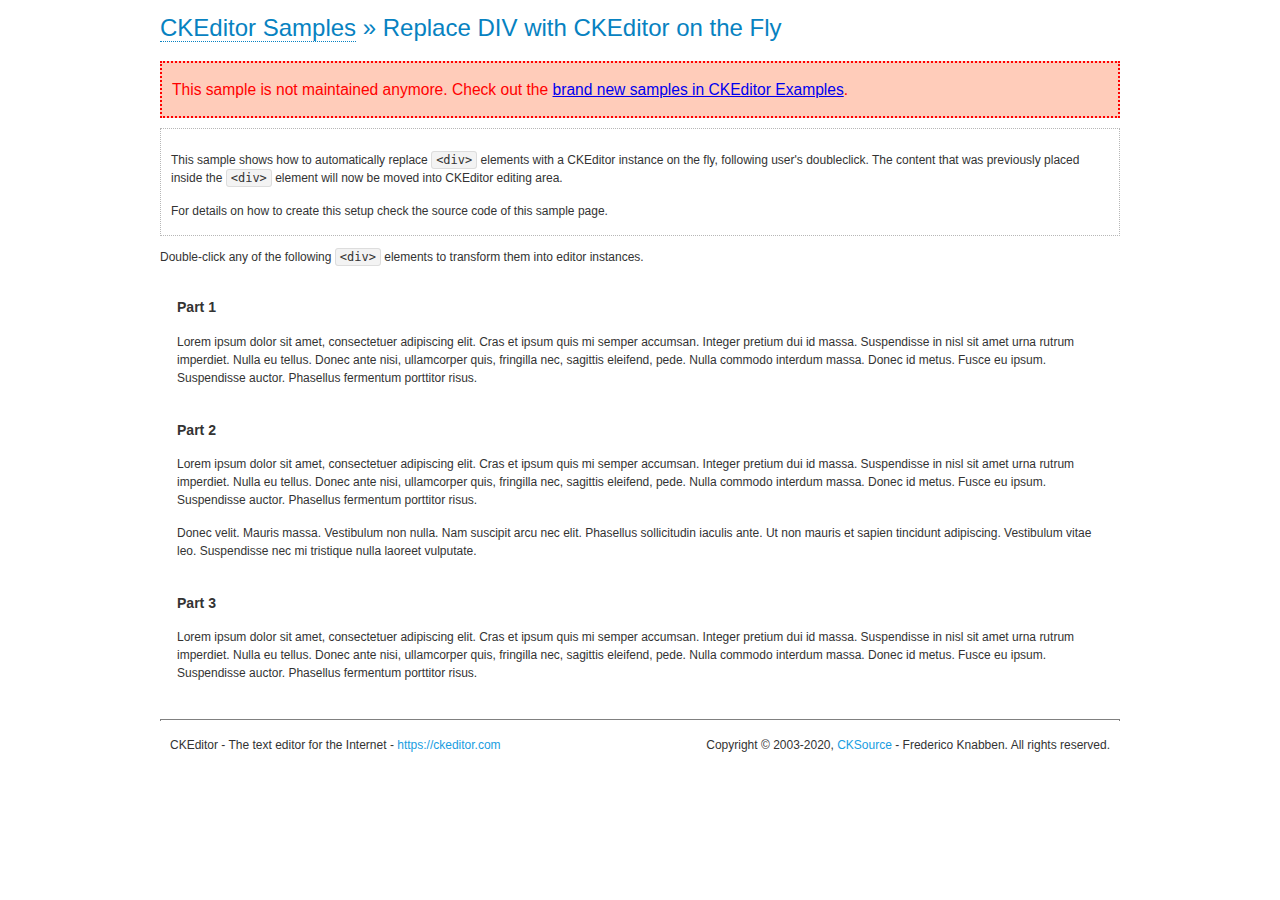
<file: ckeditor/samples/old/divreplace.html>
<!DOCTYPE html>
<!--
Copyright (c) 2003-2020, CKSource - Frederico Knabben. All rights reserved.
For licensing, see LICENSE.md or https://ckeditor.com/legal/ckeditor-oss-license
-->
<html lang="en">
<head>
	<meta charset="utf-8">
	<title>Replace DIV &mdash; CKEditor Sample</title>
	<script src="../../ckeditor.js"></script>
	<link href="sample.css" rel="stylesheet">
	<meta name="description" content="Try the latest sample of CKEditor 4 and learn more about customizing your WYSIWYG editor with endless possibilities.">
	<style>

		div.editable
		{
			border: solid 2px transparent;
			padding-left: 15px;
			padding-right: 15px;
		}

		div.editable:hover
		{
			border-color: black;
		}

	</style>
	<script>

		// Uncomment the following code to test the "Timeout Loading Method".
		// CKEDITOR.loadFullCoreTimeout = 5;

		window.onload = function() {
			// Listen to the double click event.
			if ( window.addEventListener )
				document.body.addEventListener( 'dblclick', onDoubleClick, false );
			else if ( window.attachEvent )
				document.body.attachEvent( 'ondblclick', onDoubleClick );

		};

		function onDoubleClick( ev ) {
			// Get the element which fired the event. This is not necessarily the
			// element to which the event has been attached.
			var element = ev.target || ev.srcElement;

			// Find out the div that holds this element.
			var name;

			do {
				element = element.parentNode;
			}
			while ( element && ( name = element.nodeName.toLowerCase() ) &&
				( name != 'div' || element.className.indexOf( 'editable' ) == -1 ) && name != 'body' );

			if ( name == 'div' && element.className.indexOf( 'editable' ) != -1 )
				replaceDiv( element );
		}

		var editor;

		function replaceDiv( div ) {
			if ( editor )
				editor.destroy();

			editor = CKEDITOR.replace( div );
		}

	</script>
</head>
<body>
	<h1 class="samples">
		<a href="index.html">CKEditor Samples</a> &raquo; Replace DIV with CKEditor on the Fly
	</h1>
	<div class="warning deprecated">
		This sample is not maintained anymore. Check out the <a href="https://ckeditor.com/docs/ckeditor4/latest/examples/index.html">brand new samples in CKEditor Examples</a>.
	</div>
	<div class="description">
		<p>
			This sample shows how to automatically replace <code>&lt;div&gt;</code> elements
			with a CKEditor instance on the fly, following user's doubleclick. The content
			that was previously placed inside the <code>&lt;div&gt;</code> element will now
			be moved into CKEditor editing area.
		</p>
		<p>
			For details on how to create this setup check the source code of this sample page.
		</p>
	</div>
	<p>
		Double-click any of the following <code>&lt;div&gt;</code> elements to transform them into
		editor instances.
	</p>
	<div class="editable">
		<h3>
			Part 1
		</h3>
		<p>
			Lorem ipsum dolor sit amet, consectetuer adipiscing elit. Cras et ipsum quis mi
			semper accumsan. Integer pretium dui id massa. Suspendisse in nisl sit amet urna
			rutrum imperdiet. Nulla eu tellus. Donec ante nisi, ullamcorper quis, fringilla
			nec, sagittis eleifend, pede. Nulla commodo interdum massa. Donec id metus. Fusce
			eu ipsum. Suspendisse auctor. Phasellus fermentum porttitor risus.
		</p>
	</div>
	<div class="editable">
		<h3>
			Part 2
		</h3>
		<p>
			Lorem ipsum dolor sit amet, consectetuer adipiscing elit. Cras et ipsum quis mi
			semper accumsan. Integer pretium dui id massa. Suspendisse in nisl sit amet urna
			rutrum imperdiet. Nulla eu tellus. Donec ante nisi, ullamcorper quis, fringilla
			nec, sagittis eleifend, pede. Nulla commodo interdum massa. Donec id metus. Fusce
			eu ipsum. Suspendisse auctor. Phasellus fermentum porttitor risus.
		</p>
		<p>
			Donec velit. Mauris massa. Vestibulum non nulla. Nam suscipit arcu nec elit. Phasellus
			sollicitudin iaculis ante. Ut non mauris et sapien tincidunt adipiscing. Vestibulum
			vitae leo. Suspendisse nec mi tristique nulla laoreet vulputate.
		</p>
	</div>
	<div class="editable">
		<h3>
			Part 3
		</h3>
		<p>
			Lorem ipsum dolor sit amet, consectetuer adipiscing elit. Cras et ipsum quis mi
			semper accumsan. Integer pretium dui id massa. Suspendisse in nisl sit amet urna
			rutrum imperdiet. Nulla eu tellus. Donec ante nisi, ullamcorper quis, fringilla
			nec, sagittis eleifend, pede. Nulla commodo interdum massa. Donec id metus. Fusce
			eu ipsum. Suspendisse auctor. Phasellus fermentum porttitor risus.
		</p>
	</div>
	<div id="footer">
		<hr>
		<p>
			CKEditor - The text editor for the Internet - <a class="samples" href="https://ckeditor.com/">https://ckeditor.com</a>
		</p>
		<p id="copy">
			Copyright &copy; 2003-2020, <a class="samples" href="https://cksource.com/">CKSource</a> - Frederico
			Knabben. All rights reserved.
		</p>
	</div>
</body>
</html>
</file>
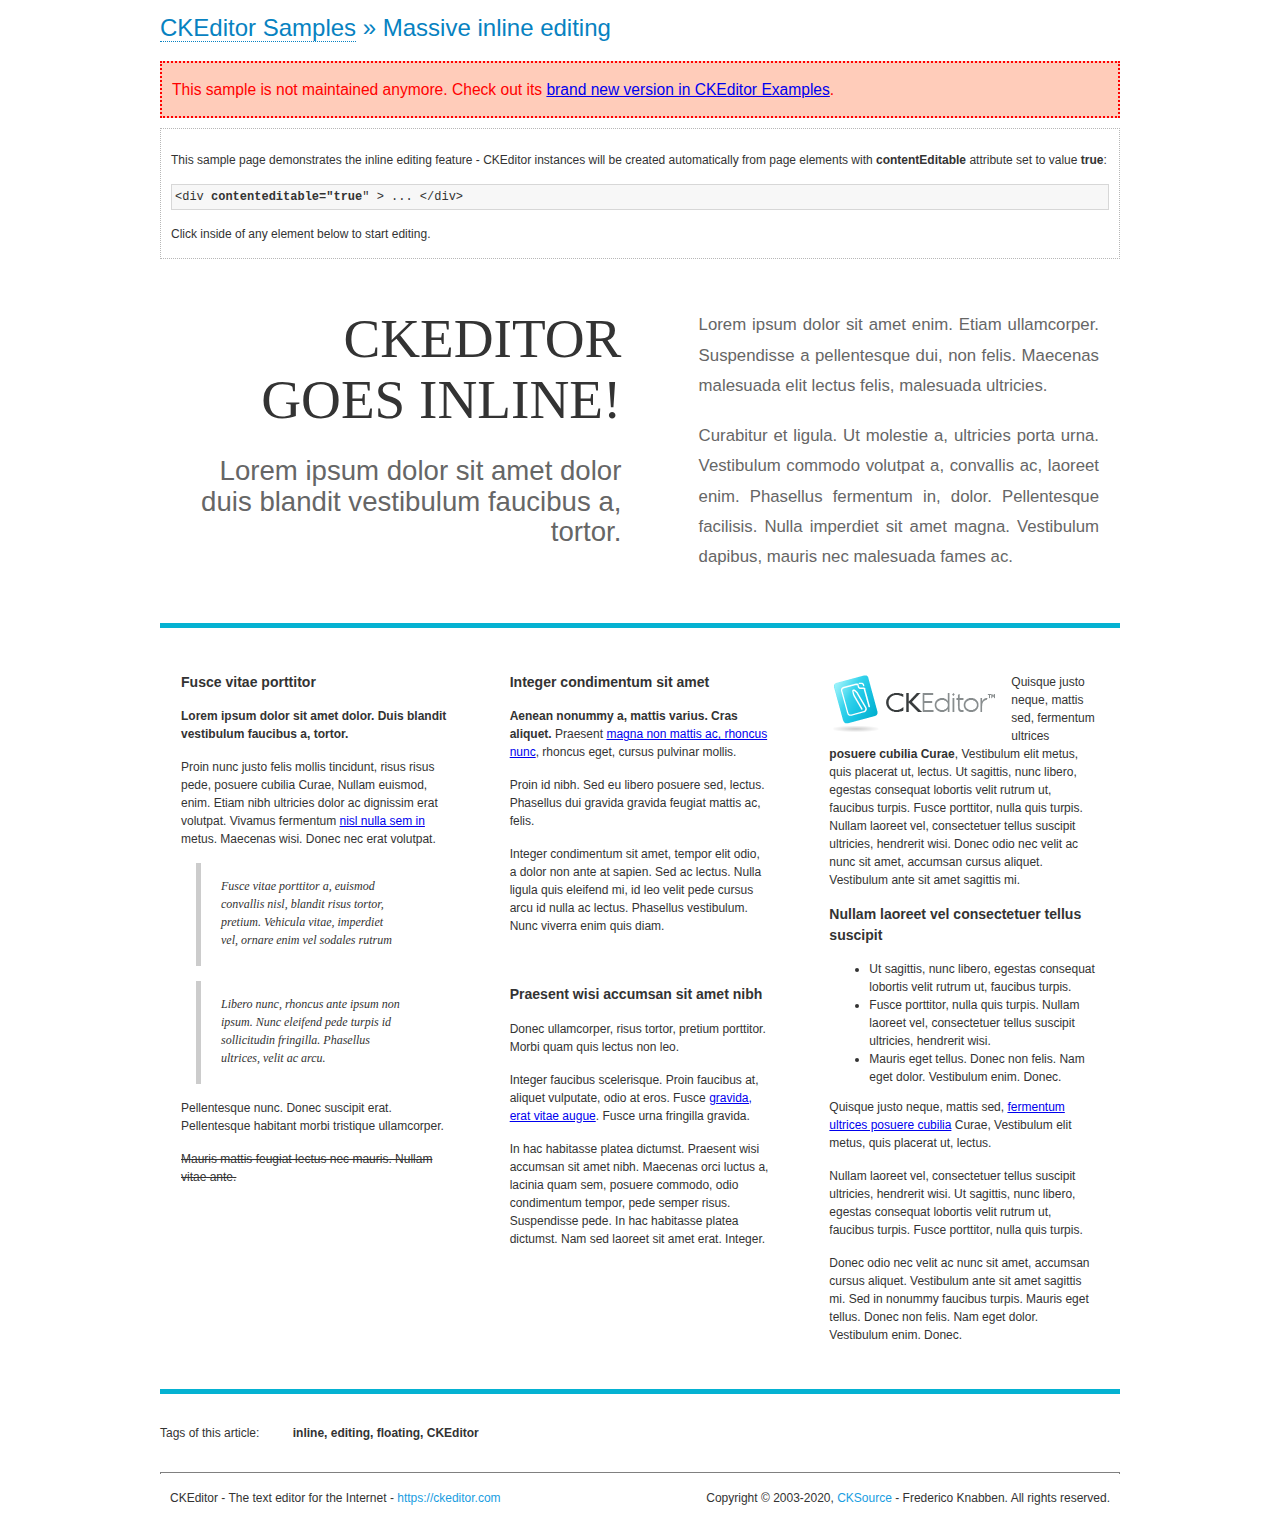
<file: ckeditor/samples/old/inlineall.html>
<!DOCTYPE html>
<!--
Copyright (c) 2003-2020, CKSource - Frederico Knabben. All rights reserved.
For licensing, see LICENSE.md or https://ckeditor.com/legal/ckeditor-oss-license
-->
<html lang="en">
<head>
	<meta charset="utf-8">
	<title>Massive inline editing &mdash; CKEditor Sample</title>
	<meta name="description" content="Try the latest sample of CKEditor 4 and learn more about customizing your WYSIWYG editor with endless possibilities.">
	<script src="../../ckeditor.js"></script>
	<script>

		// This code is generally not necessary, but it is here to demonstrate
		// how to customize specific editor instances on the fly. This fits well
		// this demo because we have editable elements (like headers) that
		// require less features.

		// The "instanceCreated" event is fired for every editor instance created.
		CKEDITOR.on( 'instanceCreated', function( event ) {
			var editor = event.editor,
				element = editor.element;

			// Customize editors for headers and tag list.
			// These editors don't need features like smileys, templates, iframes etc.
			if ( element.is( 'h1', 'h2', 'h3' ) || element.getAttribute( 'id' ) == 'taglist' ) {
				// Customize the editor configurations on "configLoaded" event,
				// which is fired after the configuration file loading and
				// execution. This makes it possible to change the
				// configurations before the editor initialization takes place.
				editor.on( 'configLoaded', function() {

					// Remove unnecessary plugins to make the editor simpler.
					editor.config.removePlugins = 'colorbutton,find,flash,font,' +
						'forms,iframe,image,newpage,removeformat,' +
						'smiley,specialchar,stylescombo,templates';

					// Rearrange the layout of the toolbar.
					editor.config.toolbarGroups = [
						{ name: 'editing',		groups: [ 'basicstyles', 'links' ] },
						{ name: 'undo' },
						{ name: 'clipboard',	groups: [ 'selection', 'clipboard' ] },
						{ name: 'about' }
					];
				});
			}
		});

	</script>
	<link href="sample.css" rel="stylesheet">
	<style>

		/* The following styles are just to make the page look nice. */

		/* Workaround to show Arial Black in Firefox. */
		@font-face
		{
			font-family: 'arial-black';
			src: local('Arial Black');
		}

		*[contenteditable="true"]
		{
			padding: 10px;
		}

		#container
		{
			width: 960px;
			margin: 30px auto 0;
		}

		#header
		{
			overflow: hidden;
			padding: 0 0 30px;
			border-bottom: 5px solid #05B2D2;
			position: relative;
		}

		#headerLeft,
		#headerRight
		{
			width: 49%;
			overflow: hidden;
		}

		#headerLeft
		{
			float: left;
			padding: 10px 1px 1px;
		}

		#headerLeft h2,
		#headerLeft h3
		{
			text-align: right;
			margin: 0;
			overflow: hidden;
			font-weight: normal;
		}

		#headerLeft h2
		{
			font-family: "Arial Black",arial-black;
			font-size: 4.6em;
			line-height: 1.1;
			text-transform: uppercase;
		}

		#headerLeft h3
		{
			font-size: 2.3em;
			line-height: 1.1;
			margin: .2em 0 0;
			color: #666;
		}

		#headerRight
		{
			float: right;
			padding: 1px;
		}

		#headerRight p
		{
			line-height: 1.8;
			text-align: justify;
			margin: 0;
		}

		#headerRight p + p
		{
			margin-top: 20px;
		}

		#headerRight > div
		{
			padding: 20px;
			margin: 0 0 0 30px;
			font-size: 1.4em;
			color: #666;
		}

		#columns
		{
			color: #333;
			overflow: hidden;
			padding: 20px 0;
		}

		#columns > div
		{
			float: left;
			width: 33.3%;
		}

		#columns #column1 > div
		{
			margin-left: 1px;
		}

		#columns #column3 > div
		{
			margin-right: 1px;
		}

		#columns > div > div
		{
			margin: 0px 10px;
			padding: 10px 20px;
		}

		#columns blockquote
		{
			margin-left: 15px;
		}

		#tagLine
		{
			border-top: 5px solid #05B2D2;
			padding-top: 20px;
		}

		#taglist {
			display: inline-block;
			margin-left: 20px;
			font-weight: bold;
			margin: 0 0 0 20px;
		}

	</style>
</head>
<body>
<div>
	<h1 class="samples"><a href="index.html">CKEditor Samples</a> &raquo; Massive inline editing</h1>
	<div class="warning deprecated">
		This sample is not maintained anymore. Check out its <a href="https://ckeditor.com/docs/ckeditor4/latest/examples/inline.html">brand new version in CKEditor Examples</a>.
	</div>
	<div class="description">
		<p>This sample page demonstrates the inline editing feature - CKEditor instances will be created automatically from page elements with <strong>contentEditable</strong> attribute set to value <strong>true</strong>:</p>
		<pre class="samples">&lt;div <strong>contenteditable="true</strong>" &gt; ... &lt;/div&gt;</pre>
		<p>Click inside of any element below to start editing.</p>
	</div>
</div>
<div id="container">
	<div id="header">
		<div id="headerLeft">
			<h2 id="sampleTitle" contenteditable="true">
				CKEditor<br> Goes Inline!
			</h2>
			<h3 contenteditable="true">
				Lorem ipsum dolor sit amet dolor duis blandit vestibulum faucibus a, tortor.
			</h3>
		</div>
		<div id="headerRight">
			<div contenteditable="true">
				<p>
					Lorem ipsum dolor sit amet enim. Etiam ullamcorper. Suspendisse a pellentesque dui, non felis. Maecenas malesuada elit lectus felis, malesuada ultricies.
				</p>
				<p>
					Curabitur et ligula. Ut molestie a, ultricies porta urna. Vestibulum commodo volutpat a, convallis ac, laoreet enim. Phasellus fermentum in, dolor. Pellentesque facilisis. Nulla imperdiet sit amet magna. Vestibulum dapibus, mauris nec malesuada fames ac.
				</p>
			</div>
		</div>
	</div>
	<div id="columns">
		<div id="column1">
			<div contenteditable="true">
				<h3>
					Fusce vitae porttitor
				</h3>
				<p>
					<strong>
						Lorem ipsum dolor sit amet dolor. Duis blandit vestibulum faucibus a, tortor.
					</strong>
				</p>
				<p>
					Proin nunc justo felis mollis tincidunt, risus risus pede, posuere cubilia Curae, Nullam euismod, enim. Etiam nibh ultricies dolor ac dignissim erat volutpat. Vivamus fermentum <a href="https://ckeditor.com/">nisl nulla sem in</a> metus. Maecenas wisi. Donec nec erat volutpat.
				</p>
				<blockquote>
					<p>
						Fusce vitae porttitor a, euismod convallis nisl, blandit risus tortor, pretium.
						Vehicula vitae, imperdiet vel, ornare enim vel sodales rutrum
					</p>
				</blockquote>
				<blockquote>
					<p>
						Libero nunc, rhoncus ante ipsum non ipsum. Nunc eleifend pede turpis id sollicitudin fringilla. Phasellus ultrices, velit ac arcu.
					</p>
				</blockquote>
				<p>Pellentesque nunc. Donec suscipit erat. Pellentesque habitant morbi tristique ullamcorper.</p>
				<p><s>Mauris mattis feugiat lectus nec mauris. Nullam vitae ante.</s></p>
			</div>
		</div>
		<div id="column2">
			<div contenteditable="true">
				<h3>
					Integer condimentum sit amet
				</h3>
				<p>
					<strong>Aenean nonummy a, mattis varius. Cras aliquet.</strong>
					Praesent <a href="https://ckeditor.com/">magna non mattis ac, rhoncus nunc</a>, rhoncus eget, cursus pulvinar mollis.</p>
				<p>Proin id nibh. Sed eu libero posuere sed, lectus. Phasellus dui gravida gravida feugiat mattis ac, felis.</p>
				<p>Integer condimentum sit amet, tempor elit odio, a dolor non ante at sapien. Sed ac lectus. Nulla ligula quis eleifend mi, id leo velit pede cursus arcu id nulla ac lectus. Phasellus vestibulum. Nunc viverra enim quis diam.</p>
			</div>
			<div contenteditable="true">
				<h3>
					Praesent wisi accumsan sit amet nibh
				</h3>
				<p>Donec ullamcorper, risus tortor, pretium porttitor. Morbi quam quis lectus non leo.</p>
				<p style="margin-left: 40px; ">Integer faucibus scelerisque. Proin faucibus at, aliquet vulputate, odio at eros. Fusce <a href="https://ckeditor.com/">gravida, erat vitae augue</a>. Fusce urna fringilla gravida.</p>
				<p>In hac habitasse platea dictumst. Praesent wisi accumsan sit amet nibh. Maecenas orci luctus a, lacinia quam sem, posuere commodo, odio condimentum tempor, pede semper risus. Suspendisse pede. In hac habitasse platea dictumst. Nam sed laoreet sit amet erat. Integer.</p>
			</div>
		</div>
		<div id="column3">
			<div contenteditable="true">
				<p>
					<img src="assets/inlineall/logo.png" alt="CKEditor logo" style="float:left">
				</p>
				<p>Quisque justo neque, mattis sed, fermentum ultrices <strong>posuere cubilia Curae</strong>, Vestibulum elit metus, quis placerat ut, lectus. Ut sagittis, nunc libero, egestas consequat lobortis velit rutrum ut, faucibus turpis. Fusce porttitor, nulla quis turpis. Nullam laoreet vel, consectetuer tellus suscipit ultricies, hendrerit wisi. Donec odio nec velit ac nunc sit amet, accumsan cursus aliquet. Vestibulum ante sit amet sagittis mi.</p>
				<h3>
					Nullam laoreet vel consectetuer tellus suscipit
				</h3>
				<ul>
					<li>Ut sagittis, nunc libero, egestas consequat lobortis velit rutrum ut, faucibus turpis.</li>
					<li>Fusce porttitor, nulla quis turpis. Nullam laoreet vel, consectetuer tellus suscipit ultricies, hendrerit wisi.</li>
					<li>Mauris eget tellus. Donec non felis. Nam eget dolor. Vestibulum enim. Donec.</li>
				</ul>
				<p>Quisque justo neque, mattis sed, <a href="https://ckeditor.com/">fermentum ultrices posuere cubilia</a> Curae, Vestibulum elit metus, quis placerat ut, lectus.</p>
				<p>Nullam laoreet vel, consectetuer tellus suscipit ultricies, hendrerit wisi. Ut sagittis, nunc libero, egestas consequat lobortis velit rutrum ut, faucibus turpis. Fusce porttitor, nulla quis turpis.</p>
				<p>Donec odio nec velit ac nunc sit amet, accumsan cursus aliquet. Vestibulum ante sit amet sagittis mi. Sed in nonummy faucibus turpis. Mauris eget tellus. Donec non felis. Nam eget dolor. Vestibulum enim. Donec.</p>
			</div>
		</div>
	</div>
	<div id="tagLine">
		Tags of this article:
		<p id="taglist" contenteditable="true">
			inline, editing, floating, CKEditor
		</p>
	</div>
</div>
<div id="footer">
	<hr>
	<p>
		CKEditor - The text editor for the Internet - <a class="samples" href="https://ckeditor.com/">
			https://ckeditor.com</a>
	</p>
	<p id="copy">
		Copyright &copy; 2003-2020, <a class="samples" href="https://cksource.com/">CKSource</a>
		- Frederico Knabben. All rights reserved.
	</p>
</div>
</body>
</html>
</file>
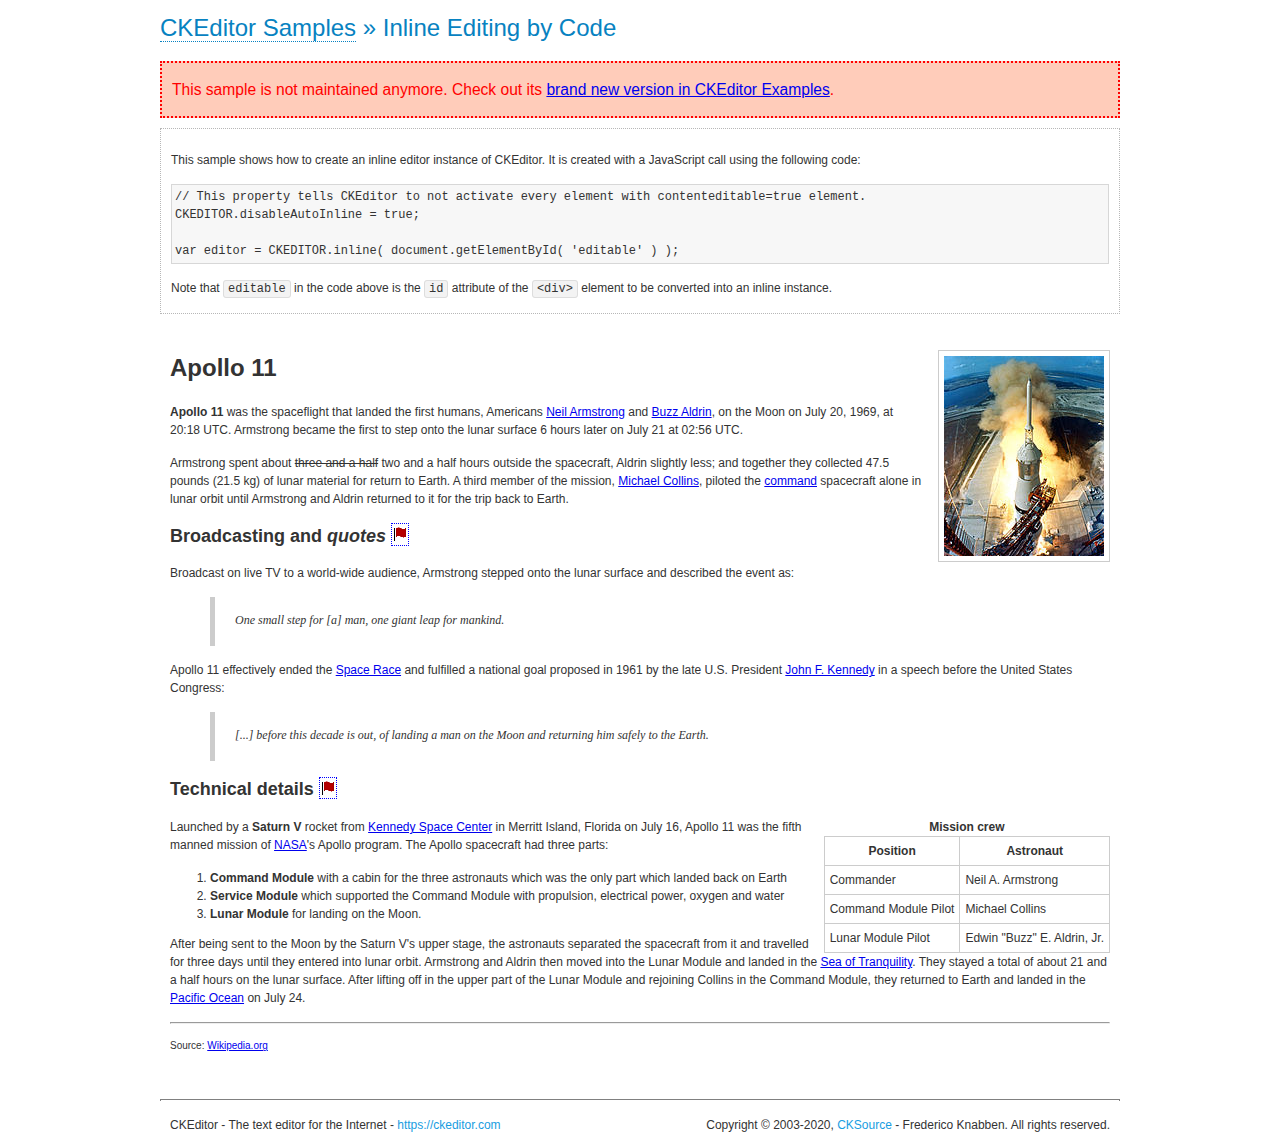
<file: ckeditor/samples/old/inlinebycode.html>
<!DOCTYPE html>
<!--
Copyright (c) 2003-2020, CKSource - Frederico Knabben. All rights reserved.
For licensing, see LICENSE.md or https://ckeditor.com/legal/ckeditor-oss-license
-->
<html lang="en">
<head>
	<meta charset="utf-8">
	<title>Inline Editing by Code &mdash; CKEditor Sample</title>
	<script src="../../ckeditor.js"></script>
	<link href="sample.css" rel="stylesheet">
	<meta name="description" content="Try the latest sample of CKEditor 4 and learn more about customizing your WYSIWYG editor with endless possibilities.">
	<style>

		#editable
		{
			padding: 10px;
			float: left;
		}

	</style>
</head>
<body>
	<h1 class="samples">
		<a href="index.html">CKEditor Samples</a> &raquo; Inline Editing by Code
	</h1>
	<div class="warning deprecated">
		This sample is not maintained anymore. Check out its <a href="https://ckeditor.com/docs/ckeditor4/latest/examples/inline.html">brand new version in CKEditor Examples</a>.
	</div>
	<div class="description">
		<p>
			This sample shows how to create an inline editor instance of CKEditor. It is created
			with a JavaScript call using the following code:
		</p>
<pre class="samples">
// This property tells CKEditor to not activate every element with contenteditable=true element.
CKEDITOR.disableAutoInline = true;

var editor = CKEDITOR.inline( document.getElementById( 'editable' ) );
</pre>
		<p>
			Note that <code>editable</code> in the code above is the <code>id</code>
			attribute of the <code>&lt;div&gt;</code> element to be converted into an inline instance.
		</p>
	</div>
	<div id="editable" contenteditable="true">
		<h1><img alt="Saturn V carrying Apollo 11" class="right" src="assets/sample.jpg" /> Apollo 11</h1>

		<p><b>Apollo 11</b> was the spaceflight that landed the first humans, Americans <a href="http://en.wikipedia.org/wiki/Neil_Armstrong" title="Neil Armstrong">Neil Armstrong</a> and <a href="http://en.wikipedia.org/wiki/Buzz_Aldrin" title="Buzz Aldrin">Buzz Aldrin</a>, on the Moon on July 20, 1969, at 20:18 UTC. Armstrong became the first to step onto the lunar surface 6 hours later on July 21 at 02:56 UTC.</p>

		<p>Armstrong spent about <s>three and a half</s> two and a half hours outside the spacecraft, Aldrin slightly less; and together they collected 47.5 pounds (21.5&nbsp;kg) of lunar material for return to Earth. A third member of the mission, <a href="http://en.wikipedia.org/wiki/Michael_Collins_(astronaut)" title="Michael Collins (astronaut)">Michael Collins</a>, piloted the <a href="http://en.wikipedia.org/wiki/Apollo_Command/Service_Module" title="Apollo Command/Service Module">command</a> spacecraft alone in lunar orbit until Armstrong and Aldrin returned to it for the trip back to Earth.</p>

		<h2>Broadcasting and <em>quotes</em> <a id="quotes" name="quotes"></a></h2>

		<p>Broadcast on live TV to a world-wide audience, Armstrong stepped onto the lunar surface and described the event as:</p>

		<blockquote>
			<p>One small step for [a] man, one giant leap for mankind.</p>
		</blockquote>

		<p>Apollo 11 effectively ended the <a href="http://en.wikipedia.org/wiki/Space_Race" title="Space Race">Space Race</a> and fulfilled a national goal proposed in 1961 by the late U.S. President <a href="http://en.wikipedia.org/wiki/John_F._Kennedy" title="John F. Kennedy">John F. Kennedy</a> in a speech before the United States Congress:</p>

		<blockquote>
			<p>[...] before this decade is out, of landing a man on the Moon and returning him safely to the Earth.</p>
		</blockquote>

		<h2>Technical details <a id="tech-details" name="tech-details"></a></h2>

		<table align="right" border="1" bordercolor="#ccc" cellpadding="5" cellspacing="0" style="border-collapse:collapse;margin:10px 0 10px 15px;">
			<caption><strong>Mission crew</strong></caption>
			<thead>
			<tr>
				<th scope="col">Position</th>
				<th scope="col">Astronaut</th>
			</tr>
			</thead>
			<tbody>
			<tr>
				<td>Commander</td>
				<td>Neil A. Armstrong</td>
			</tr>
			<tr>
				<td>Command Module Pilot</td>
				<td>Michael Collins</td>
			</tr>
			<tr>
				<td>Lunar Module Pilot</td>
				<td>Edwin &quot;Buzz&quot; E. Aldrin, Jr.</td>
			</tr>
			</tbody>
		</table>

		<p>Launched by a <strong>Saturn V</strong> rocket from <a href="http://en.wikipedia.org/wiki/Kennedy_Space_Center" title="Kennedy Space Center">Kennedy Space Center</a> in Merritt Island, Florida on July 16, Apollo 11 was the fifth manned mission of <a href="http://en.wikipedia.org/wiki/NASA" title="NASA">NASA</a>&#39;s Apollo program. The Apollo spacecraft had three parts:</p>

		<ol>
			<li><strong>Command Module</strong> with a cabin for the three astronauts which was the only part which landed back on Earth</li>
			<li><strong>Service Module</strong> which supported the Command Module with propulsion, electrical power, oxygen and water</li>
			<li><strong>Lunar Module</strong> for landing on the Moon.</li>
		</ol>

		<p>After being sent to the Moon by the Saturn V&#39;s upper stage, the astronauts separated the spacecraft from it and travelled for three days until they entered into lunar orbit. Armstrong and Aldrin then moved into the Lunar Module and landed in the <a href="http://en.wikipedia.org/wiki/Mare_Tranquillitatis" title="Mare Tranquillitatis">Sea of Tranquility</a>. They stayed a total of about 21 and a half hours on the lunar surface. After lifting off in the upper part of the Lunar Module and rejoining Collins in the Command Module, they returned to Earth and landed in the <a href="http://en.wikipedia.org/wiki/Pacific_Ocean" title="Pacific Ocean">Pacific Ocean</a> on July 24.</p>

		<hr />
		<p style="text-align: right;"><small>Source: <a href="http://en.wikipedia.org/wiki/Apollo_11">Wikipedia.org</a></small></p>
	</div>

	<script>
		// We need to turn off the automatic editor creation first.
		CKEDITOR.disableAutoInline = true;

		var editor = CKEDITOR.inline( 'editable' );
	</script>
	<div id="footer">
		<hr>
		<p contenteditable="true">
			CKEditor - The text editor for the Internet - <a class="samples" href="https://ckeditor.com/">
				https://ckeditor.com</a>
		</p>
		<p id="copy">
			Copyright &copy; 2003-2020, <a class="samples" href="https://cksource.com/">CKSource</a>
			- Frederico Knabben. All rights reserved.
		</p>
	</div>
</body>
</html>
</file>
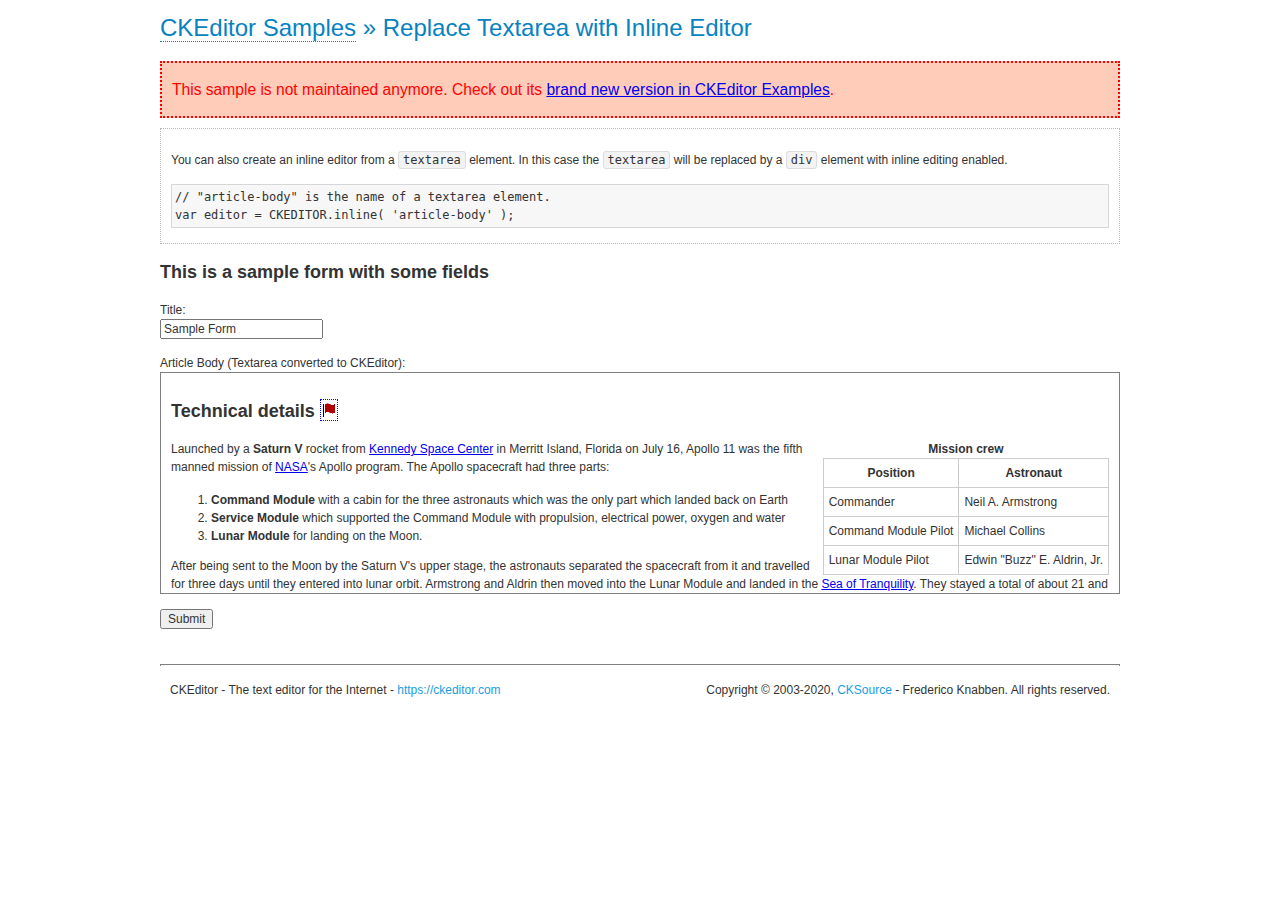
<file: ckeditor/samples/old/inlinetextarea.html>
<!DOCTYPE html>
<!--
Copyright (c) 2003-2020, CKSource - Frederico Knabben. All rights reserved.
For licensing, see LICENSE.md or https://ckeditor.com/legal/ckeditor-oss-license
-->
<html lang="en">
<head>
	<meta charset="utf-8">
	<title>Replace Textarea with Inline Editor &mdash; CKEditor Sample</title>
	<script src="../../ckeditor.js"></script>
	<link href="sample.css" rel="stylesheet">
	<meta name="description" content="Try the latest sample of CKEditor 4 and learn more about customizing your WYSIWYG editor with endless possibilities.">
	<style>

		/* Style the CKEditor element to look like a textfield */
		.cke_textarea_inline
		{
			padding: 10px;
			height: 200px;
			overflow: auto;

			border: 1px solid gray;
			-webkit-appearance: textfield;
		}

	</style>
</head>
<body>
	<h1 class="samples">
		<a href="index.html">CKEditor Samples</a> &raquo; Replace Textarea with Inline Editor
	</h1>
	<div class="warning deprecated">
		This sample is not maintained anymore. Check out its <a href="https://ckeditor.com/docs/ckeditor4/latest/examples/inline.html">brand new version in CKEditor Examples</a>.
	</div>
	<div class="description">
		<p>
			You can also create an inline editor from a <code>textarea</code>
			element. In this case the <code>textarea</code> will be replaced
			by a <code>div</code> element with inline editing enabled.
		</p>
<pre class="samples">
// "article-body" is the name of a textarea element.
var editor = CKEDITOR.inline( 'article-body' );
</pre>
	</div>
	<form action="sample_posteddata.php" method="post">
		<h2>This is a sample form with some fields</h2>
		<p>
			Title:<br>
			<input type="text" name="title" value="Sample Form"></p>
		<p>
			Article Body (Textarea converted to CKEditor):<br>
			<textarea name="article-body" style="height: 200px">
				&lt;h2&gt;Technical details &lt;a id="tech-details" name="tech-details"&gt;&lt;/a&gt;&lt;/h2&gt;

				&lt;table align="right" border="1" bordercolor="#ccc" cellpadding="5" cellspacing="0" style="border-collapse:collapse;margin:10px 0 10px 15px;"&gt;
					&lt;caption&gt;&lt;strong&gt;Mission crew&lt;/strong&gt;&lt;/caption&gt;
					&lt;thead&gt;
					&lt;tr&gt;
						&lt;th scope="col"&gt;Position&lt;/th&gt;
						&lt;th scope="col"&gt;Astronaut&lt;/th&gt;
					&lt;/tr&gt;
					&lt;/thead&gt;
					&lt;tbody&gt;
					&lt;tr&gt;
						&lt;td&gt;Commander&lt;/td&gt;
						&lt;td&gt;Neil A. Armstrong&lt;/td&gt;
					&lt;/tr&gt;
					&lt;tr&gt;
						&lt;td&gt;Command Module Pilot&lt;/td&gt;
						&lt;td&gt;Michael Collins&lt;/td&gt;
					&lt;/tr&gt;
					&lt;tr&gt;
						&lt;td&gt;Lunar Module Pilot&lt;/td&gt;
						&lt;td&gt;Edwin &quot;Buzz&quot; E. Aldrin, Jr.&lt;/td&gt;
					&lt;/tr&gt;
					&lt;/tbody&gt;
				&lt;/table&gt;

				&lt;p&gt;Launched by a &lt;strong&gt;Saturn V&lt;/strong&gt; rocket from &lt;a href="http://en.wikipedia.org/wiki/Kennedy_Space_Center" title="Kennedy Space Center"&gt;Kennedy Space Center&lt;/a&gt; in Merritt Island, Florida on July 16, Apollo 11 was the fifth manned mission of &lt;a href="http://en.wikipedia.org/wiki/NASA" title="NASA"&gt;NASA&lt;/a&gt;&#39;s Apollo program. The Apollo spacecraft had three parts:&lt;/p&gt;

				&lt;ol&gt;
					&lt;li&gt;&lt;strong&gt;Command Module&lt;/strong&gt; with a cabin for the three astronauts which was the only part which landed back on Earth&lt;/li&gt;
					&lt;li&gt;&lt;strong&gt;Service Module&lt;/strong&gt; which supported the Command Module with propulsion, electrical power, oxygen and water&lt;/li&gt;
					&lt;li&gt;&lt;strong&gt;Lunar Module&lt;/strong&gt; for landing on the Moon.&lt;/li&gt;
				&lt;/ol&gt;

				&lt;p&gt;After being sent to the Moon by the Saturn V&#39;s upper stage, the astronauts separated the spacecraft from it and travelled for three days until they entered into lunar orbit. Armstrong and Aldrin then moved into the Lunar Module and landed in the &lt;a href="http://en.wikipedia.org/wiki/Mare_Tranquillitatis" title="Mare Tranquillitatis"&gt;Sea of Tranquility&lt;/a&gt;. They stayed a total of about 21 and a half hours on the lunar surface. After lifting off in the upper part of the Lunar Module and rejoining Collins in the Command Module, they returned to Earth and landed in the &lt;a href="http://en.wikipedia.org/wiki/Pacific_Ocean" title="Pacific Ocean"&gt;Pacific Ocean&lt;/a&gt; on July 24.&lt;/p&gt;

				&lt;hr /&gt;
				&lt;p style="text-align: right;"&gt;&lt;small&gt;Source: &lt;a href="http://en.wikipedia.org/wiki/Apollo_11"&gt;Wikipedia.org&lt;/a&gt;&lt;/small&gt;&lt;/p&gt;
			</textarea>
		</p>
		<p>
			<input type="submit" value="Submit">
		</p>
	</form>

	<script>
		CKEDITOR.inline( 'article-body' );
	</script>
	<div id="footer">
		<hr>
		<p>
			CKEditor - The text editor for the Internet - <a class="samples" href="https://ckeditor.com/">
				https://ckeditor.com</a>
		</p>
		<p id="copy">
			Copyright &copy; 2003-2020, <a class="samples" href="https://cksource.com/">CKSource</a>
			- Frederico Knabben. All rights reserved.
		</p>
	</div>
</body>
</html>
</file>
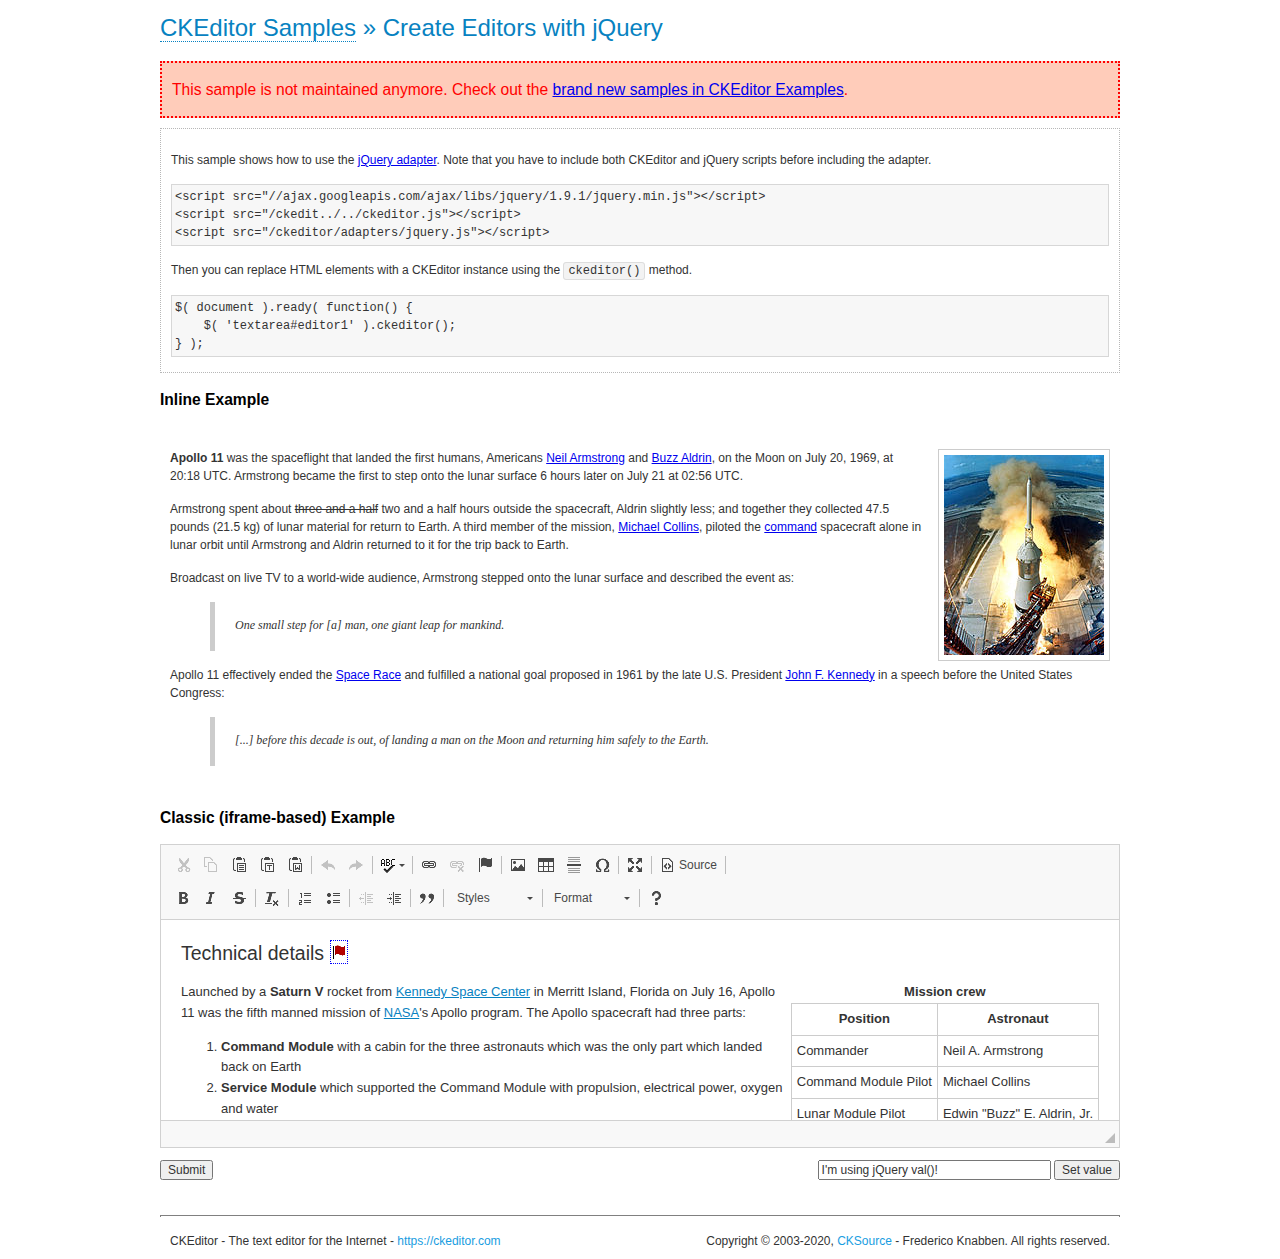
<file: ckeditor/samples/old/jquery.html>
<!DOCTYPE html>
<!--
Copyright (c) 2003-2020, CKSource - Frederico Knabben. All rights reserved.
For licensing, see LICENSE.md or https://ckeditor.com/legal/ckeditor-oss-license
-->
<html lang="en">
<head>
	<meta charset="utf-8">
	<title>jQuery Adapter &mdash; CKEditor Sample</title>
	<script src="http://code.jquery.com/jquery-1.11.0.min.js"></script>
	<script src="../../ckeditor.js"></script>
	<script src="../../adapters/jquery.js"></script>
	<link href="sample.css" rel="stylesheet">
	<meta name="description" content="Try the latest sample of CKEditor 4 and learn more about customizing your WYSIWYG editor with endless possibilities.">
	<style>

		#editable
		{
			padding: 10px;
			float: left;
		}

	</style>
	<script>

		CKEDITOR.disableAutoInline = true;

		$( document ).ready( function() {
			$( '#editor1' ).ckeditor(); // Use CKEDITOR.replace() if element is <textarea>.
			$( '#editable' ).ckeditor(); // Use CKEDITOR.inline().
		} );

		function setValue() {
			$( '#editor1' ).val( $( 'input#val' ).val() );
		}

	</script>
</head>
<body>
	<h1 class="samples">
		<a href="index.html" id="a-test">CKEditor Samples</a> &raquo; Create Editors with jQuery
	</h1>
	<div class="warning deprecated">
		This sample is not maintained anymore. Check out the <a href="https://ckeditor.com/docs/ckeditor4/latest/examples/index.html">brand new samples in CKEditor Examples</a>.
	</div>
	<form action="sample_posteddata.php" method="post">
		<div class="description">
			<p>
				This sample shows how to use the <a href="https://ckeditor.com/docs/ckeditor4/latest/guide/dev_jquery.html">jQuery adapter</a>.
				Note that you have to include both CKEditor and jQuery scripts before including the adapter.
			</p>

<pre class="samples">
&lt;script src="//ajax.googleapis.com/ajax/libs/jquery/1.9.1/jquery.min.js"&gt;&lt;/script&gt;
&lt;script src="/ckedit../../ckeditor.js"&gt;&lt;/script&gt;
&lt;script src="/ckeditor/adapters/jquery.js"&gt;&lt;/script&gt;
</pre>

			<p>Then you can replace HTML elements with a CKEditor instance using the <code>ckeditor()</code> method.</p>

<pre class="samples">
$( document ).ready( function() {
	$( 'textarea#editor1' ).ckeditor();
} );
</pre>
		</div>

		<h2 class="samples">Inline Example</h2>

		<div id="editable" contenteditable="true">
			<p><img alt="Saturn V carrying Apollo 11" class="right" src="assets/sample.jpg"/><b>Apollo 11</b> was the spaceflight that landed the first humans, Americans <a href="http://en.wikipedia.org/wiki/Neil_Armstrong" title="Neil Armstrong">Neil Armstrong</a> and <a href="http://en.wikipedia.org/wiki/Buzz_Aldrin" title="Buzz Aldrin">Buzz Aldrin</a>, on the Moon on July 20, 1969, at 20:18 UTC. Armstrong became the first to step onto the lunar surface 6 hours later on July 21 at 02:56 UTC.</p>
			<p>Armstrong spent about <s>three and a half</s> two and a half hours outside the spacecraft, Aldrin slightly less; and together they collected 47.5 pounds (21.5&nbsp;kg) of lunar material for return to Earth. A third member of the mission, <a href="http://en.wikipedia.org/wiki/Michael_Collins_(astronaut)" title="Michael Collins (astronaut)">Michael Collins</a>, piloted the <a href="http://en.wikipedia.org/wiki/Apollo_Command/Service_Module" title="Apollo Command/Service Module">command</a> spacecraft alone in lunar orbit until Armstrong and Aldrin returned to it for the trip back to Earth.
			<p>Broadcast on live TV to a world-wide audience, Armstrong stepped onto the lunar surface and described the event as:</p>
			<blockquote><p>One small step for [a] man, one giant leap for mankind.</p></blockquote> <p>Apollo 11 effectively ended the <a href="http://en.wikipedia.org/wiki/Space_Race" title="Space Race">Space Race</a> and fulfilled a national goal proposed in 1961 by the late U.S. President <a href="http://en.wikipedia.org/wiki/John_F._Kennedy" title="John F. Kennedy">John F. Kennedy</a> in a speech before the United States Congress:</p> <blockquote><p>[...] before this decade is out, of landing a man on the Moon and returning him safely to the Earth.</p></blockquote>
		</div>

		<br style="clear: both">

		<h2 class="samples">Classic (iframe-based) Example</h2>

		<textarea cols="80" id="editor1" name="editor1" rows="10">
			&lt;h2&gt;Technical details &lt;a id=&quot;tech-details&quot; name=&quot;tech-details&quot;&gt;&lt;/a&gt;&lt;/h2&gt; &lt;table align=&quot;right&quot; border=&quot;1&quot; bordercolor=&quot;#ccc&quot; cellpadding=&quot;5&quot; cellspacing=&quot;0&quot; style=&quot;border-collapse:collapse;margin:10px 0 10px 15px;&quot;&gt; &lt;caption&gt;&lt;strong&gt;Mission crew&lt;/strong&gt;&lt;/caption&gt; &lt;thead&gt; &lt;tr&gt; &lt;th scope=&quot;col&quot;&gt;Position&lt;/th&gt; &lt;th scope=&quot;col&quot;&gt;Astronaut&lt;/th&gt; &lt;/tr&gt; &lt;/thead&gt; &lt;tbody&gt; &lt;tr&gt; &lt;td&gt;Commander&lt;/td&gt; &lt;td&gt;Neil A. Armstrong&lt;/td&gt; &lt;/tr&gt; &lt;tr&gt; &lt;td&gt;Command Module Pilot&lt;/td&gt; &lt;td&gt;Michael Collins&lt;/td&gt; &lt;/tr&gt; &lt;tr&gt; &lt;td&gt;Lunar Module Pilot&lt;/td&gt; &lt;td&gt;Edwin &amp;quot;Buzz&amp;quot; E. Aldrin, Jr.&lt;/td&gt; &lt;/tr&gt; &lt;/tbody&gt; &lt;/table&gt; &lt;p&gt;Launched by a &lt;strong&gt;Saturn V&lt;/strong&gt; rocket from &lt;a href=&quot;http://en.wikipedia.org/wiki/Kennedy_Space_Center&quot; title=&quot;Kennedy Space Center&quot;&gt;Kennedy Space Center&lt;/a&gt; in Merritt Island, Florida on July 16, Apollo 11 was the fifth manned mission of &lt;a href=&quot;http://en.wikipedia.org/wiki/NASA&quot; title=&quot;NASA&quot;&gt;NASA&lt;/a&gt;&amp;#39;s Apollo program. The Apollo spacecraft had three parts:&lt;/p&gt; &lt;ol&gt; &lt;li&gt;&lt;strong&gt;Command Module&lt;/strong&gt; with a cabin for the three astronauts which was the only part which landed back on Earth&lt;/li&gt; &lt;li&gt;&lt;strong&gt;Service Module&lt;/strong&gt; which supported the Command Module with propulsion, electrical power, oxygen and water&lt;/li&gt; &lt;li&gt;&lt;strong&gt;Lunar Module&lt;/strong&gt; for landing on the Moon.&lt;/li&gt; &lt;/ol&gt; &lt;p&gt;After being sent to the Moon by the Saturn V&amp;#39;s upper stage, the astronauts separated the spacecraft from it and travelled for three days until they entered into lunar orbit. Armstrong and Aldrin then moved into the Lunar Module and landed in the &lt;a href=&quot;http://en.wikipedia.org/wiki/Mare_Tranquillitatis&quot; title=&quot;Mare Tranquillitatis&quot;&gt;Sea of Tranquility&lt;/a&gt;. They stayed a total of about 21 and a half hours on the lunar surface. After lifting off in the upper part of the Lunar Module and rejoining Collins in the Command Module, they returned to Earth and landed in the &lt;a href=&quot;http://en.wikipedia.org/wiki/Pacific_Ocean&quot; title=&quot;Pacific Ocean&quot;&gt;Pacific Ocean&lt;/a&gt; on July 24.&lt;/p&gt; &lt;hr/&gt; &lt;p style=&quot;text-align: right;&quot;&gt;&lt;small&gt;Source: &lt;a href=&quot;http://en.wikipedia.org/wiki/Apollo_11&quot;&gt;Wikipedia.org&lt;/a&gt;&lt;/small&gt;&lt;/p&gt;
		</textarea>

		<p style="overflow: hidden">
			<input style="float: left" type="submit" value="Submit">
			<span style="float: right">
				<input type="text" id="val" value="I'm using jQuery val()!" size="30">
				<input onclick="setValue();" type="button" value="Set value">
			</span>
		</p>
	</form>
	<div id="footer">
		<hr>
		<p>
			CKEditor - The text editor for the Internet - <a class="samples" href="https://ckeditor.com/">https://ckeditor.com</a>
		</p>
		<p id="copy">
			Copyright &copy; 2003-2020, <a class="samples" href="https://cksource.com/">CKSource</a> - Frederico
			Knabben. All rights reserved.
		</p>
	</div>
</body>
</html>
</file>
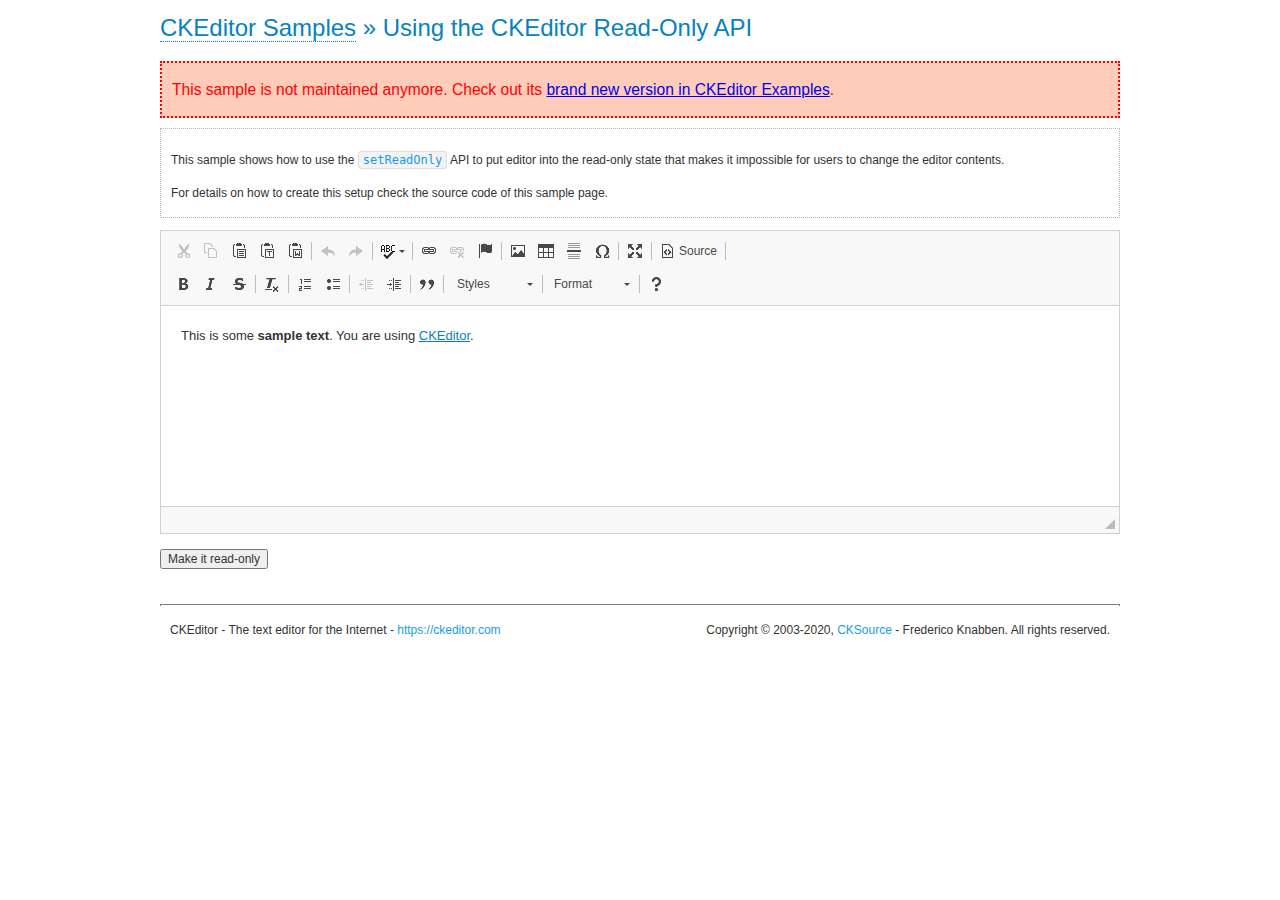
<file: ckeditor/samples/old/readonly.html>
<!DOCTYPE html>
<!--
Copyright (c) 2003-2020, CKSource - Frederico Knabben. All rights reserved.
For licensing, see LICENSE.md or https://ckeditor.com/legal/ckeditor-oss-license
-->
<html lang="en">
<head>
	<meta charset="utf-8">
	<title>Using the CKEditor Read-Only API &mdash; CKEditor Sample</title>
	<script src="../../ckeditor.js"></script>
	<link rel="stylesheet" href="sample.css">
	<meta name="description" content="Try the latest sample of CKEditor 4 and learn more about customizing your WYSIWYG editor with endless possibilities.">
	<script>

		var editor;

		// The instanceReady event is fired, when an instance of CKEditor has finished
		// its initialization.
		CKEDITOR.on( 'instanceReady', function( ev ) {
			editor = ev.editor;

			// Show this "on" button.
			document.getElementById( 'readOnlyOn' ).style.display = '';

			// Event fired when the readOnly property changes.
			editor.on( 'readOnly', function() {
				document.getElementById( 'readOnlyOn' ).style.display = this.readOnly ? 'none' : '';
				document.getElementById( 'readOnlyOff' ).style.display = this.readOnly ? '' : 'none';
			});
		});

		function toggleReadOnly( isReadOnly ) {
			// Change the read-only state of the editor.
			// https://ckeditor.com/docs/ckeditor4/latest/api/CKEDITOR_editor.html#method-setReadOnly
			editor.setReadOnly( isReadOnly );
		}

	</script>
</head>
<body>
	<h1 class="samples">
		<a href="index.html">CKEditor Samples</a> &raquo; Using the CKEditor Read-Only API
	</h1>
	<div class="warning deprecated">
		This sample is not maintained anymore. Check out its <a href="https://ckeditor.com/docs/ckeditor4/latest/examples/readonly.html">brand new version in CKEditor Examples</a>.
	</div>
	<div class="description">
		<p>
			This sample shows how to use the
			<code><a class="samples" href="https://ckeditor.com/docs/ckeditor4/latest/api/CKEDITOR_editor.html#method-setReadOnly">setReadOnly</a></code>
			API to put editor into the read-only state that makes it impossible for users to change the editor contents.
		</p>
		<p>
			For details on how to create this setup check the source code of this sample page.
		</p>
	</div>
	<form action="sample_posteddata.php" method="post">
		<p>
			<textarea class="ckeditor" id="editor1" name="editor1" cols="100" rows="10">&lt;p&gt;This is some &lt;strong&gt;sample text&lt;/strong&gt;. You are using &lt;a href="https://ckeditor.com/"&gt;CKEditor&lt;/a&gt;.&lt;/p&gt;</textarea>
		</p>
		<p>
			<input id="readOnlyOn" onclick="toggleReadOnly();" type="button" value="Make it read-only" style="display:none">
			<input id="readOnlyOff" onclick="toggleReadOnly( false );" type="button" value="Make it editable again" style="display:none">
		</p>
	</form>
	<div id="footer">
		<hr>
		<p>
			CKEditor - The text editor for the Internet - <a class="samples" href="https://ckeditor.com/">https://ckeditor.com</a>
		</p>
		<p id="copy">
			Copyright &copy; 2003-2020, <a class="samples" href="https://cksource.com/">CKSource</a> - Frederico
			Knabben. All rights reserved.
		</p>
	</div>
</body>
</html>
</file>
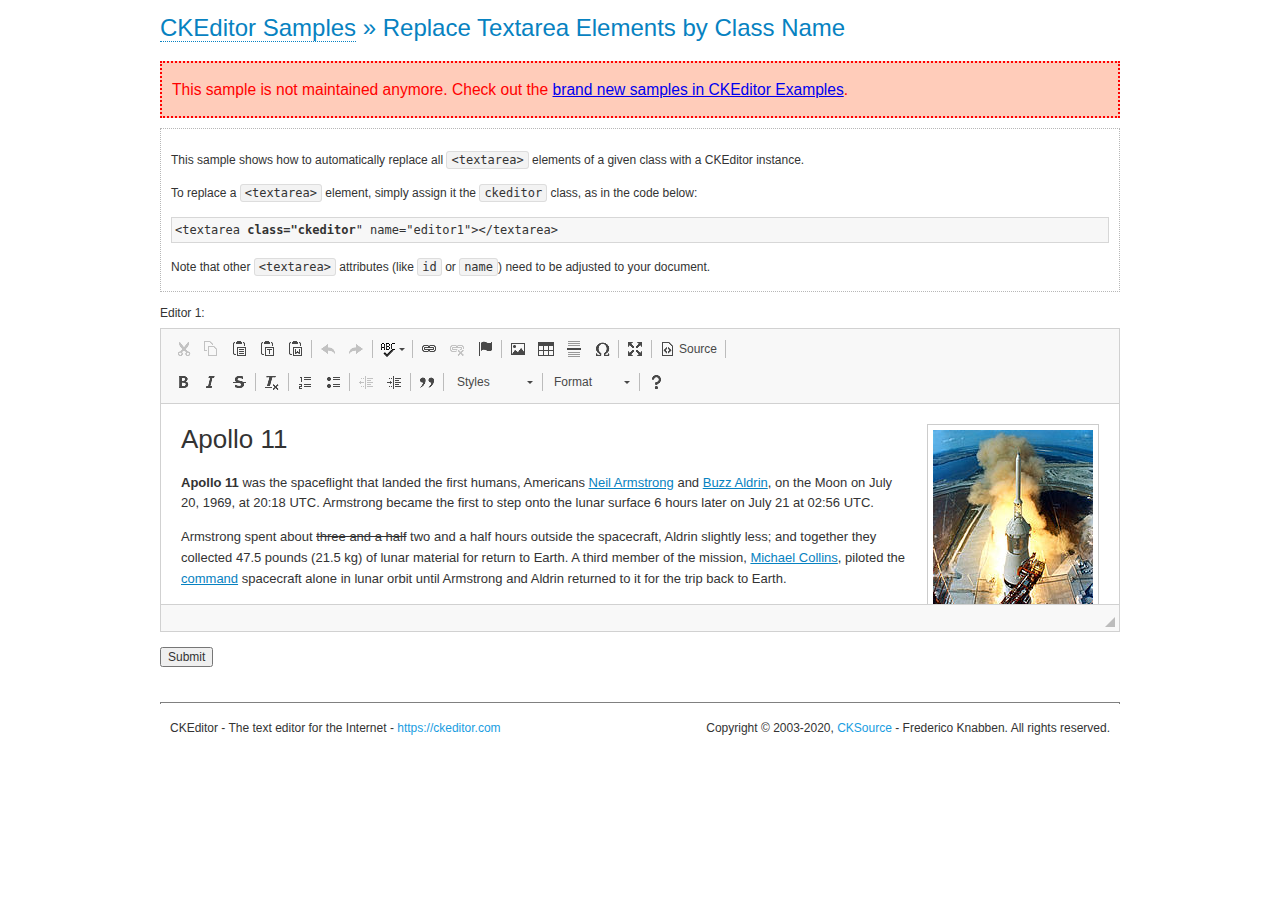
<file: ckeditor/samples/old/replacebyclass.html>
<!DOCTYPE html>
<!--
Copyright (c) 2003-2020, CKSource - Frederico Knabben. All rights reserved.
For licensing, see LICENSE.md or https://ckeditor.com/legal/ckeditor-oss-license
-->
<html lang="en">
<head>
	<meta charset="utf-8">
	<title>Replace Textareas by Class Name &mdash; CKEditor Sample</title>
	<script src="../../ckeditor.js"></script>
	<link rel="stylesheet" href="sample.css">
	<meta name="description" content="Try the latest sample of CKEditor 4 and learn more about customizing your WYSIWYG editor with endless possibilities.">
</head>
<body>
	<h1 class="samples">
		<a href="index.html">CKEditor Samples</a> &raquo; Replace Textarea Elements by Class Name
	</h1>
	<div class="warning deprecated">
		This sample is not maintained anymore. Check out the <a href="https://ckeditor.com/docs/ckeditor4/latest/examples/index.html">brand new samples in CKEditor Examples</a>.
	</div>
	<div class="description">
		<p>
			This sample shows how to automatically replace all <code>&lt;textarea&gt;</code> elements
			of a given class with a CKEditor instance.
		</p>
		<p>
			To replace a <code>&lt;textarea&gt;</code> element, simply assign it the <code>ckeditor</code>
			class, as in the code below:
		</p>
<pre class="samples">
&lt;textarea <strong>class="ckeditor</strong>" name="editor1"&gt;&lt;/textarea&gt;
</pre>
		<p>
			Note that other <code>&lt;textarea&gt;</code> attributes (like <code>id</code> or <code>name</code>) need to be adjusted to your document.
		</p>
	</div>
	<form action="sample_posteddata.php" method="post">
		<p>
			<label for="editor1">
				Editor 1:
			</label>
			<textarea class="ckeditor" cols="80" id="editor1" name="editor1" rows="10">
				&lt;h1&gt;&lt;img alt=&quot;Saturn V carrying Apollo 11&quot; class=&quot;right&quot; src=&quot;assets/sample.jpg&quot;/&gt; Apollo 11&lt;/h1&gt; &lt;p&gt;&lt;b&gt;Apollo 11&lt;/b&gt; was the spaceflight that landed the first humans, Americans &lt;a href=&quot;http://en.wikipedia.org/wiki/Neil_Armstrong&quot; title=&quot;Neil Armstrong&quot;&gt;Neil Armstrong&lt;/a&gt; and &lt;a href=&quot;http://en.wikipedia.org/wiki/Buzz_Aldrin&quot; title=&quot;Buzz Aldrin&quot;&gt;Buzz Aldrin&lt;/a&gt;, on the Moon on July 20, 1969, at 20:18 UTC. Armstrong became the first to step onto the lunar surface 6 hours later on July 21 at 02:56 UTC.&lt;/p&gt; &lt;p&gt;Armstrong spent about &lt;s&gt;three and a half&lt;/s&gt; two and a half hours outside the spacecraft, Aldrin slightly less; and together they collected 47.5 pounds (21.5&amp;nbsp;kg) of lunar material for return to Earth. A third member of the mission, &lt;a href=&quot;http://en.wikipedia.org/wiki/Michael_Collins_(astronaut)&quot; title=&quot;Michael Collins (astronaut)&quot;&gt;Michael Collins&lt;/a&gt;, piloted the &lt;a href=&quot;http://en.wikipedia.org/wiki/Apollo_Command/Service_Module&quot; title=&quot;Apollo Command/Service Module&quot;&gt;command&lt;/a&gt; spacecraft alone in lunar orbit until Armstrong and Aldrin returned to it for the trip back to Earth.&lt;/p&gt; &lt;h2&gt;Broadcasting and &lt;em&gt;quotes&lt;/em&gt; &lt;a id=&quot;quotes&quot; name=&quot;quotes&quot;&gt;&lt;/a&gt;&lt;/h2&gt; &lt;p&gt;Broadcast on live TV to a world-wide audience, Armstrong stepped onto the lunar surface and described the event as:&lt;/p&gt; &lt;blockquote&gt;&lt;p&gt;One small step for [a] man, one giant leap for mankind.&lt;/p&gt;&lt;/blockquote&gt; &lt;p&gt;Apollo 11 effectively ended the &lt;a href=&quot;http://en.wikipedia.org/wiki/Space_Race&quot; title=&quot;Space Race&quot;&gt;Space Race&lt;/a&gt; and fulfilled a national goal proposed in 1961 by the late U.S. President &lt;a href=&quot;http://en.wikipedia.org/wiki/John_F._Kennedy&quot; title=&quot;John F. Kennedy&quot;&gt;John F. Kennedy&lt;/a&gt; in a speech before the United States Congress:&lt;/p&gt; &lt;blockquote&gt;&lt;p&gt;[...] before this decade is out, of landing a man on the Moon and returning him safely to the Earth.&lt;/p&gt;&lt;/blockquote&gt; &lt;h2&gt;Technical details &lt;a id=&quot;tech-details&quot; name=&quot;tech-details&quot;&gt;&lt;/a&gt;&lt;/h2&gt; &lt;table align=&quot;right&quot; border=&quot;1&quot; bordercolor=&quot;#ccc&quot; cellpadding=&quot;5&quot; cellspacing=&quot;0&quot; style=&quot;border-collapse:collapse;margin:10px 0 10px 15px;&quot;&gt; &lt;caption&gt;&lt;strong&gt;Mission crew&lt;/strong&gt;&lt;/caption&gt; &lt;thead&gt; &lt;tr&gt; &lt;th scope=&quot;col&quot;&gt;Position&lt;/th&gt; &lt;th scope=&quot;col&quot;&gt;Astronaut&lt;/th&gt; &lt;/tr&gt; &lt;/thead&gt; &lt;tbody&gt; &lt;tr&gt; &lt;td&gt;Commander&lt;/td&gt; &lt;td&gt;Neil A. Armstrong&lt;/td&gt; &lt;/tr&gt; &lt;tr&gt; &lt;td&gt;Command Module Pilot&lt;/td&gt; &lt;td&gt;Michael Collins&lt;/td&gt; &lt;/tr&gt; &lt;tr&gt; &lt;td&gt;Lunar Module Pilot&lt;/td&gt; &lt;td&gt;Edwin &amp;quot;Buzz&amp;quot; E. Aldrin, Jr.&lt;/td&gt; &lt;/tr&gt; &lt;/tbody&gt; &lt;/table&gt; &lt;p&gt;Launched by a &lt;strong&gt;Saturn V&lt;/strong&gt; rocket from &lt;a href=&quot;http://en.wikipedia.org/wiki/Kennedy_Space_Center&quot; title=&quot;Kennedy Space Center&quot;&gt;Kennedy Space Center&lt;/a&gt; in Merritt Island, Florida on July 16, Apollo 11 was the fifth manned mission of &lt;a href=&quot;http://en.wikipedia.org/wiki/NASA&quot; title=&quot;NASA&quot;&gt;NASA&lt;/a&gt;&amp;#39;s Apollo program. The Apollo spacecraft had three parts:&lt;/p&gt; &lt;ol&gt; &lt;li&gt;&lt;strong&gt;Command Module&lt;/strong&gt; with a cabin for the three astronauts which was the only part which landed back on Earth&lt;/li&gt; &lt;li&gt;&lt;strong&gt;Service Module&lt;/strong&gt; which supported the Command Module with propulsion, electrical power, oxygen and water&lt;/li&gt; &lt;li&gt;&lt;strong&gt;Lunar Module&lt;/strong&gt; for landing on the Moon.&lt;/li&gt; &lt;/ol&gt; &lt;p&gt;After being sent to the Moon by the Saturn V&amp;#39;s upper stage, the astronauts separated the spacecraft from it and travelled for three days until they entered into lunar orbit. Armstrong and Aldrin then moved into the Lunar Module and landed in the &lt;a href=&quot;http://en.wikipedia.org/wiki/Mare_Tranquillitatis&quot; title=&quot;Mare Tranquillitatis&quot;&gt;Sea of Tranquility&lt;/a&gt;. They stayed a total of about 21 and a half hours on the lunar surface. After lifting off in the upper part of the Lunar Module and rejoining Collins in the Command Module, they returned to Earth and landed in the &lt;a href=&quot;http://en.wikipedia.org/wiki/Pacific_Ocean&quot; title=&quot;Pacific Ocean&quot;&gt;Pacific Ocean&lt;/a&gt; on July 24.&lt;/p&gt; &lt;hr/&gt; &lt;p style=&quot;text-align: right;&quot;&gt;&lt;small&gt;Source: &lt;a href=&quot;http://en.wikipedia.org/wiki/Apollo_11&quot;&gt;Wikipedia.org&lt;/a&gt;&lt;/small&gt;&lt;/p&gt;
			</textarea>
		</p>
		<p>
			<input type="submit" value="Submit">
		</p>
	</form>
	<div id="footer">
		<hr>
		<p>
			CKEditor - The text editor for the Internet - <a class="samples" href="https://ckeditor.com/">https://ckeditor.com</a>
		</p>
		<p id="copy">
			Copyright &copy; 2003-2020, <a class="samples" href="https://cksource.com/">CKSource</a> - Frederico
			Knabben. All rights reserved.
		</p>
	</div>
</body>
</html>
</file>
<file: ckeditor/samples/css/samples.css>
/**
 * @license Copyright (c) 2003-2020, CKSource - Frederico Knabben. All rights reserved.
 * For licensing, see LICENSE.md or https://ckeditor.com/legal/ckeditor-oss-license
 */
@media (max-width: 900px) {
  .global-is-mobile-hidden {
    display: none !important;
  }
}
article,
aside,
details,
figcaption,
figure,
footer,
header,
hgroup,
main,
menu,
nav,
section {
  display: block;
}
body,
html {
  margin: 0;
  padding: 0;
  font: 16px / 1.8 Arial, 'Helvetica Neue', Helvetica, sans-serif;
  font-weight: 300;
  color: #575757;
}
.grid-width-10 {
  width: 10%;
}
.grid-width-20 {
  width: 20%;
}
.grid-width-30 {
  width: 30%;
}
.grid-width-40 {
  width: 40%;
}
.grid-width-50 {
  width: 50%;
}
.grid-width-60 {
  width: 60%;
}
.grid-width-70 {
  width: 70%;
}
.grid-width-80 {
  width: 80%;
}
.grid-width-90 {
  width: 90%;
}
.grid-width-100 {
  width: 100%;
}
@media (max-width: 900px) {
  .grid-width-10,
  .grid-width-20,
  .grid-width-30,
  .grid-width-40,
  .grid-width-50,
  .grid-width-60,
  .grid-width-70,
  .grid-width-80,
  .grid-width-90,
  .grid-width-100 {
    width: 100%;
  }
}
*[class*="grid-width"] {
  -webkit-box-sizing: border-box;
  -moz-box-sizing: border-box;
  box-sizing: border-box;
  padding-left: 4%;
  padding-right: 4%;
  float: left;
}
*[class*="grid-width"]:after,
.grid-container:after,
*[class*="grid-width"]:before,
.grid-container:before {
  content: '';
  display: block;
  overflow: hidden;
  visibility: hidden;
  font-size: 0;
  line-height: 0;
  width: 0;
  height: 0;
}
*[class*="grid-width"]:after,
.grid-container:after {
  clear: both;
}
.grid-container {
  -webkit-box-sizing: border-box;
  -moz-box-sizing: border-box;
  box-sizing: border-box;
  margin-left: auto;
  margin-right: auto;
}
.grid-container-nested *[class*="grid-width"]:first-child {
  padding-left: 0;
}
.grid-container-nested *[class*="grid-width"]:last-child {
  padding-right: 0;
}
@media (max-width: 900px) {
  .grid-container-nested *[class*="grid-width"]:first-child {
    padding-left: 4%;
  }
  .grid-container-nested *[class*="grid-width"]:last-child {
    padding-right: 4%;
  }
}
.header-a {
  min-height: 140px;
  overflow: hidden;
}
.header-a .header-a-logo {
  margin: 40px 0 0;
}
@media (max-width: 900px) {
  .header-a .header-a-logo {
    text-align: center;
  }
}
.header-a .header-a-logo img {
  border: transparent;
}
.navigation-a {
  height: 30px;
  background: #3D3D3D;
  position: absolute;
  left: 0;
  right: 0;
  top: 0;
  padding: 0;
  overflow: hidden;
}
@media (max-width: 900px) {
  .navigation-a {
    text-align: center;
  }
}
.navigation-a ul {
  list-style: none;
  margin: 0;
  overflow: hidden;
}
.navigation-a ul li,
.navigation-a ul li a {
  display: inline-block;
}
@media (max-width: 900px) {
  .navigation-a ul {
    width: auto;
    text-overflow: ellipsis;
    white-space: nowrap;
    display: inline-block;
    float: none;
  }
  .navigation-a ul:before,
  .navigation-a ul:after {
    display: none;
  }
}
.navigation-a ul.navigation-a-left {
  text-align: left;
}
@media (max-width: 900px) {
  .navigation-a ul.navigation-a-left {
    padding-right: 0;
  }
}
.navigation-a ul.navigation-a-right {
  text-align: right;
}
@media (max-width: 900px) {
  .navigation-a ul.navigation-a-right {
    padding-left: 23px;
  }
}
.navigation-a ul li + li {
  margin-left: 23px;
}
.navigation-a ul li a {
  font-size: 10px;
  font-size: 0.625rem;
  line-height: 18px;
  line-height: 1.13rem;
  line-height: 30px;
  float: left;
  color: #ddd;
  font-weight: bold;
  text-decoration: none;
  text-transform: uppercase;
}
.navigation-a ul li a:hover {
  cursor: pointer;
  color: #fff;
}
.icon-navigation-a-github:before,
.icon-navigation-a-github:after {
  background-image: url("[data-uri]");
}
.navigation-b {
  text-align: right;
  margin: 52px 0 0;
  overflow: visible;
}
@media (max-width: 900px) {
  .navigation-b {
    text-align: center;
    margin-top: 20px;
    padding: 0;
  }
}
.navigation-b ul {
  padding: 0;
  list-style: none;
  margin: 0;
  overflow: visible;
}
.navigation-b ul li,
.navigation-b ul li a {
  display: inline-block;
}
@media (max-width: 900px) {
  .navigation-b ul {
    display: table;
    width: 100%;
    padding-bottom: 1.5em;
  }
}
@media (max-width: 900px) {
  .navigation-b ul li {
    display: table-row;
  }
}
.navigation-b ul li + li {
  margin-left: 20px;
}
@media (max-width: 900px) {
  .navigation-b ul li + li {
    margin-left: 0;
  }
}
.navigation-b ul li a {
  -webkit-box-sizing: border-box;
  -moz-box-sizing: border-box;
  box-sizing: border-box;
  text-transform: uppercase;
  text-decoration: none;
  outline: none;
}
@media (max-width: 900px) {
  .navigation-b ul li a {
    width: 100%;
    -webkit-border-radius: 0;
    -webkit-background-clip: padding-box;
    -moz-border-radius: 0;
    -moz-background-clip: padding;
    border-radius: 0;
    background-clip: padding-box;
  }
}
.footer-a {
  font-size: 13px;
  font-size: 0.8125rem;
  line-height: 23.4px;
  line-height: 1.46rem;
  padding-top: 2.25em;
  padding-bottom: 2.25em;
  overflow: hidden;
  color: #8a8a8a;
}
.footer-a a {
  color: #0287D0;
  text-decoration: none;
  border-bottom: 1px dotted #0287D0;
}
.footer-a a:hover {
  color: #0277b7;
}
.footer-a p {
  margin: 0;
  display: inline-block;
  text-align: center;
}
.content {
  font-size: 14px;
  font-size: 0.875rem;
  line-height: 25.2px;
  line-height: 1.57rem;
  overflow: hidden;
  padding-top: 1.5em;
  padding-bottom: 1.5em;
}
.content p {
  margin: 0.75em 0;
}
.content ul,
.content ol,
.content pre,
.content blockquote,
.content textarea:not([class^="cke"]),
.content .cke {
  margin: 1.875em 0;
}
.content code,
.content kbd {
  -webkit-border-radius: 3px;
  -webkit-background-clip: padding-box;
  -moz-border-radius: 3px;
  -moz-background-clip: padding;
  border-radius: 3px;
  background-clip: padding-box;
  padding: 3px 4px;
}
.content pre,
.content code,
.content kbd,
.content blockquote {
  background: #f5f5f5;
}
.content blockquote,
.content pre {
  background: none;
  border-left: 4px solid #0287D0;
  padding: 1.5em 2.25em;
}
.content p a,
.content ul a,
.content ol a,
.content blockquote a,
.content h1 a,
.content h2 a,
.content h3 a,
.content h4 a,
.content h5 a {
  color: #0287D0;
  text-decoration: none;
  border-bottom: 1px dotted #0287D0;
}
.content p a:hover,
.content ul a:hover,
.content ol a:hover,
.content blockquote a:hover,
.content h1 a:hover,
.content h2 a:hover,
.content h3 a:hover,
.content h4 a:hover,
.content h5 a:hover {
  color: #0277b7;
}
.content h1,
.content h2,
.content h3,
.content h4,
.content h5 {
  color: #000;
  font-weight: 100;
}
.content h1 code,
.content h2 code,
.content h3 code,
.content h4 code,
.content h5 code,
.content h1 kbd,
.content h2 kbd,
.content h3 kbd,
.content h4 kbd,
.content h5 kbd {
  font-size: inherit;
}
.content h1 a.content-heading-anchor,
.content h2 a.content-heading-anchor,
.content h3 a.content-heading-anchor,
.content h4 a.content-heading-anchor,
.content h5 a.content-heading-anchor {
  font-weight: 100;
  vertical-align: middle;
  opacity: 0;
  border: 0;
}
.content h1:hover a.content-heading-anchor,
.content h2:hover a.content-heading-anchor,
.content h3:hover a.content-heading-anchor,
.content h4:hover a.content-heading-anchor,
.content h5:hover a.content-heading-anchor {
  opacity: 1;
}
.content h1:target a,
.content h2:target a,
.content h3:target a,
.content h4:target a,
.content h5:target a {
  -webkit-animation: targetLinkOpacity 0.5s linear alternate;
  -moz-animation: targetLinkOpacity 0.5s linear alternate;
  -o-animation: targetLinkOpacity 0.5s linear alternate;
  animation: targetLinkOpacity 0.5s linear alternate;
  opacity: 1;
}
.content input,
.content select,
.content textarea:not([class^="cke"]) {
  -webkit-border-radius: 3px;
  -webkit-background-clip: padding-box;
  -moz-border-radius: 3px;
  -moz-background-clip: padding;
  border-radius: 3px;
  background-clip: padding-box;
  -webkit-box-shadow: inset 0 1px 1px rgba(0, 0, 0, 0.08);
  -moz-box-shadow: inset 0 1px 1px rgba(0, 0, 0, 0.08);
  box-shadow: inset 0 1px 1px rgba(0, 0, 0, 0.08);
  font: inherit;
  color: inherit;
  border: 1px solid #D9D9D9;
  padding: .2em .5em;
}
.content input:focus,
.content select:focus,
.content textarea:not([class^="cke"]):focus {
  border-color: #66afe9;
  outline: 0;
  -webkit-box-shadow: inset 0 1px 1px rgba(0, 0, 0, 0.08), 0 0 8px #93c6ef;
  -moz-box-shadow: inset 0 1px 1px rgba(0, 0, 0, 0.08), 0 0 8px #93c6ef;
  box-shadow: inset 0 1px 1px rgba(0, 0, 0, 0.08), 0 0 8px #93c6ef;
}
.content abbr {
  border-bottom: 1px dotted #666;
  cursor: pointer;
}
.content blockquote {
  font-style: italic;
  font-family: Georgia, Times, "Times New Roman", serif;
  font-size: 16px;
  font-size: 1rem;
  line-height: 28.8px;
  line-height: 1.8rem;
}
.content em {
  font-style: italic;
}
.content h1 {
  font-size: 36px;
  font-size: 2.25rem;
  line-height: 64.8px;
  line-height: 4.05rem;
  margin: 1.125em 0 0;
}
.content h2 {
  font-size: 27.2px;
  font-size: 1.7rem;
  line-height: 48.96px;
  line-height: 3.06rem;
  margin: 0.9em 0 0;
}
.content h3 {
  font-size: 24px;
  font-size: 1.5rem;
  line-height: 43.2px;
  line-height: 2.7rem;
  font-weight: 500;
  margin: 0.75em 0 0;
}
.content h4 {
  font-size: 19.2px;
  font-size: 1.2rem;
  line-height: 34.56px;
  line-height: 2.16rem;
  font-weight: 500;
  margin: 0.75em 0 0;
}
.content h5 {
  font-size: 17.6px;
  font-size: 1.1rem;
  line-height: 31.68px;
  line-height: 1.98rem;
  font-weight: 500;
  margin: 0.75em 0 0;
}
.content hr {
  border: 0;
  border-top: 4px solid #D9D9D9;
  margin: 1.5em 0;
}
.content input[type="text"] {
  height: 1.8em;
  line-height: 1.8em;
}
.content input[type="button"] {
  -webkit-appearance: button;
  -moz-appearance: button;
  appearance: button;
}
.content kbd {
  font-size: 12px;
  font-size: 0.75rem;
  line-height: 21.6px;
  line-height: 1.35rem;
  font-family: Arial, 'Helvetica Neue', Helvetica, sans-serif;
  padding: 2px 6px;
  -webkit-box-shadow: 0 0 4px #fff inset, 0 2px 0 #D9D9D9;
  -moz-box-shadow: 0 0 4px #fff inset, 0 2px 0 #D9D9D9;
  box-shadow: 0 0 4px #fff inset, 0 2px 0 #D9D9D9;
}
.content p img {
  vertical-align: middle;
}
.content p pre {
  padding: 1.5em;
}
.content pre {
  padding: 0;
  border: 0;
  tab-size: 4;
  -o-tab-size: 4;
  -moz-tab-size: 4;
}
.content pre,
.content code {
  font-size: 11.89px;
  font-size: 0.743rem;
  line-height: 21.4px;
  line-height: 1.34rem;
  font-family: Consolas, Menlo, Monaco, Lucida Console, Liberation Mono, DejaVu Sans Mono, Bitstream Vera Sans Mono, Courier New, monospace, serif;
}
.content pre a,
.content code a {
  border: 0;
}
.content pre code {
  padding: 0.75em;
  display: block;
}
.content strong {
  color: #000;
}
.content ul ul,
.content ol ul,
.content ul ol,
.content ol ol {
  margin: 0.75em 0;
}
.content ul li,
.content ol li {
  font-size: 14px;
  font-size: 0.875rem;
  line-height: 30.24px;
  line-height: 1.89rem;
}
.content textarea:not([class^="cke"]) {
  width: 100%;
}
.content div.todo {
  border: 2px dotted #444;
  padding: 10px;
  margin: 60px 0 10px 0;
  /* Remove me some day */
}
.content div.todo:before {
  content: "TODO";
  font-weight: bold;
}
body a.button-a,
body button.button-a,
body input.button-a {
  -webkit-border-radius: 3px;
  -webkit-background-clip: padding-box;
  -moz-border-radius: 3px;
  -moz-background-clip: padding;
  border-radius: 3px;
  background-clip: padding-box;
  font-size: 14px;
  font-size: 0.875rem;
  line-height: 25.2px;
  line-height: 1.57rem;
  height: 36px;
  line-height: 36px;
  padding: 0 1.1em;
  font-weight: 700;
  color: #3e3e3e;
  white-space: nowrap;
  text-decoration: none;
  display: inline-block;
  cursor: pointer;
  border: 0;
  vertical-align: middle;
  margin: 1px 0;
  background: transparent;
}
body a.button-a.icon-pos-left,
body button.button-a.icon-pos-left,
body input.button-a.icon-pos-left {
  padding-left: .8em;
}
body a.button-a.icon-pos-right,
body button.button-a.icon-pos-right,
body input.button-a.icon-pos-right {
  padding-right: .8em;
}
body a.button-a.button-a-no-text,
body button.button-a.button-a-no-text,
body input.button-a.button-a-no-text {
  -webkit-border-radius: 100px;
  -webkit-background-clip: padding-box;
  -moz-border-radius: 100px;
  -moz-background-clip: padding;
  border-radius: 100px;
  background-clip: padding-box;
  width: 36px;
  padding: 0;
  text-indent: -999px;
  overflow: hidden;
  position: relative;
  text-align: center;
}
body a.button-a.button-a-no-text:before,
body button.button-a.button-a-no-text:before,
body input.button-a.button-a-no-text:before {
  position: absolute;
  left: 50%;
  top: 50%;
  margin: -9px 0 0 -9px;
}
@media (max-width: 900px) {
  body a.button-a.button-a-mobile-collapsed,
  body button.button-a.button-a-mobile-collapsed,
  body input.button-a.button-a-mobile-collapsed {
    -webkit-border-radius: 100px;
    -webkit-background-clip: padding-box;
    -moz-border-radius: 100px;
    -moz-background-clip: padding;
    border-radius: 100px;
    background-clip: padding-box;
    width: 36px;
    padding: 0;
    text-indent: -999px;
    overflow: hidden;
    position: relative;
    text-align: center;
  }
  body a.button-a.button-a-mobile-collapsed:before,
  body button.button-a.button-a-mobile-collapsed:before,
  body input.button-a.button-a-mobile-collapsed:before {
    position: absolute;
    left: 50%;
    top: 50%;
    margin: -9px 0 0 -9px;
  }
  body a.button-a.button-a-mobile-collapsed:before,
  body button.button-a.button-a-mobile-collapsed:before,
  body input.button-a.button-a-mobile-collapsed:before {
    position: absolute;
    left: 50%;
    top: 50%;
    margin: -9px 0 0 -9px;
  }
}
body a.button-a:active,
body button.button-a:active,
body input.button-a:active,
body a.button-a:hover,
body button.button-a:hover,
body input.button-a:hover {
  color: #fff;
  background: #0277b7;
}
body a.button-a:focus,
body button.button-a:focus,
body input.button-a:focus {
  border-color: #66afe9;
  outline: 0;
  -webkit-box-shadow: inset 0 1px 1px rgba(0, 0, 0, 0.075), 0 0 8px #93c6ef;
  -moz-box-shadow: inset 0 1px 1px rgba(0, 0, 0, 0.075), 0 0 8px #93c6ef;
  box-shadow: inset 0 1px 1px rgba(0, 0, 0, 0.075), 0 0 8px #93c6ef;
}
body a.button-a-soft,
body button.button-a-soft,
body input.button-a-soft {
  background: #e7e7e7;
}
body a.button-a-soft:active,
body button.button-a-soft:active,
body input.button-a-soft:active,
body a.button-a-soft:hover,
body button.button-a-soft:hover,
body input.button-a-soft:hover {
  color: #3e3e3e;
  background: #cecece;
}
body a.button-a-background,
body button.button-a-background,
body input.button-a-background,
body a.navigation-b ul li a:hover,
body button.navigation-b ul li a:hover,
body input.navigation-b ul li a:hover {
  color: #fff;
  background: #0287D0;
}
body a.button-a-background:active,
body button.button-a-background:active,
body input.button-a-background:active,
body a.button-a-background:hover,
body button.button-a-background:hover,
body input.button-a-background:hover,
body a.navigation-b ul li a:hover:active,
body button.navigation-b ul li a:hover:active,
body input.navigation-b ul li a:hover:active,
body a.navigation-b ul li a:hover:hover,
body button.navigation-b ul li a:hover:hover,
body input.navigation-b ul li a:hover:hover {
  color: #fff;
  background: #0277b7;
}
.balloon-a {
  font-size: 12px;
  font-size: 0.75rem;
  line-height: 21.6px;
  line-height: 1.35rem;
  -webkit-border-radius: 3px;
  -webkit-background-clip: padding-box;
  -moz-border-radius: 3px;
  -moz-background-clip: padding;
  border-radius: 3px;
  background-clip: padding-box;
  border-bottom: 3px solid #d4d4d4;
  background: #ebebeb;
  display: inline-block;
  white-space: nowrap;
  padding: .4em 1.2em .2em;
  font-weight: 700;
  position: relative;
  z-index: 1000;
  text-transform: none;
  color: #575757;
}
.balloon-a:hover {
  color: #575757;
}
.balloon-a:before {
  content: '';
  width: 0;
  height: 0;
  border-style: solid;
  position: absolute;
}
.balloon-a-ne:before,
.balloon-a-nw:before {
  top: -13px;
  border-width: 0 9px 15.6px 9px;
  border-color: transparent transparent #ebebeb transparent;
}
.balloon-a-se:before,
.balloon-a-sw:before {
  bottom: -13px;
  border-width: 15.6px 9px 0 9px;
  border-color: #ebebeb transparent transparent transparent;
}
.balloon-a-nw:before,
.balloon-a-sw:before {
  left: 20px;
}
.balloon-a-ne:before,
.balloon-a-se:before {
  right: 20px;
}
.icon-pos-left:before,
.icon-pos-right:after {
  content: '';
  display: inline-block;
  width: 18px;
  height: 18px;
  vertical-align: middle;
  background-repeat: no-repeat;
}
.icon-pos-left:before {
  margin-right: 10px;
}
.icon-pos-right:after {
  margin-left: 10px;
}
.icon-download:before,
.icon-download:after {
  background-image: url("[data-uri]");
}
.icon-question-mark:before,
.icon-question-mark:after {
  background-image: url("[data-uri]");
}
.icon-close:before,
.icon-close:after {
  background-image: url("[data-uri]");
}
.ie8 .switch > * {
  vertical-align: middle;
}
.ie8 .switch input[type="radio"] {
  margin: 0 0.25em;
  display: inline-block;
}
.ie8 .switch label {
  margin-left: 0 !important;
  margin-right: 0 !important;
}
.ie8 .switch label[data-for="1"] {
  float: left;
}
.ie8 .switch label[data-for="2"] {
  float: right;
}
.ie8 .switch .switch-inner {
  display: none;
}
.switch {
  font-size: 14px;
  font-size: 0.875rem;
  line-height: 25.2px;
  line-height: 1.57rem;
  font-weight: bold;
  background-color: #0287D0;
  overflow: hidden;
  display: inline-block;
  padding: 0.75em 0.25em;
  color: #fff;
  -webkit-border-radius: 3px;
  -webkit-background-clip: padding-box;
  -moz-border-radius: 3px;
  -moz-background-clip: padding;
  border-radius: 3px;
  background-clip: padding-box;
  position: relative;
}
.switch input[type="radio"] {
  display: none;
}
.switch label {
  position: relative;
  z-index: 2;
  float: left;
  cursor: pointer;
  padding: 0 0.75em;
}
.switch label:hover {
  text-decoration: underline;
}
.switch .switch-inner {
  float: left;
  background-color: #FFF;
  height: 1.5em;
  width: 4.125em;
  padding: 2px;
  margin: 0 0.25em;
  -webkit-border-radius: 5.5px;
  -webkit-background-clip: padding-box;
  -moz-border-radius: 5.5px;
  -moz-background-clip: padding;
  border-radius: 5.5px;
  background-clip: padding-box;
}
.switch .switch-inner .handler {
  overflow: hidden;
  position: relative;
  display: block;
  height: 1.5em;
  width: 1.5em;
  background: #027dc1;
  -webkit-border-radius: 4.5px;
  -webkit-background-clip: padding-box;
  -moz-border-radius: 4.5px;
  -moz-background-clip: padding;
  border-radius: 4.5px;
  background-clip: padding-box;
}
.switch .switch-inner .handler:before {
  content: '';
  display: block;
  position: absolute;
  top: 0;
  right: 0;
  bottom: 3px;
  left: 0;
  background-color: #0291df;
  -webkit-border-bottom-left-radius: 4.5px;
  -moz-border-radius-bottomleft: 4.5px;
  border-bottom-left-radius: 4.5px;
  -webkit-border-bottom-right-radius: 4.5px;
  -webkit-background-clip: padding-box;
  -moz-border-radius-bottomright: 4.5px;
  -moz-background-clip: padding;
  border-bottom-right-radius: 4.5px;
  background-clip: padding-box;
}
.switch:hover .switch-inner .handler:before {
  background: #029ef3;
}
.switch input[data-num="2"]:checked ~ .switch-inner > .handler {
  margin-left: auto;
}
.switch input[data-num="2"]:checked ~ label[data-for="1"] {
  padding-right: 5.125em;
  margin-right: -4.375em;
}
.switch input[data-num="1"]:checked ~ label[data-for="2"] {
  padding-left: 5.125em;
  margin-left: -4.375em;
}
.toggler {
  -webkit-user-select: none;
  -moz-user-select: none;
  -ms-user-select: none;
  user-select: none;
}
.toggler label {
  cursor: pointer;
}
.toggler [data-collapse] {
  display: inherit;
}
.toggler [data-expand] {
  display: none;
}
.toggler.collapsed [data-collapse] {
  display: none;
}
.toggler.collapsed [data-expand] {
  display: inherit;
}
.toggler-container {
  overflow: hidden;
}
.toggler-container.collapsed {
  height: 0;
}
.icon-toggler-expanded:before,
.icon-toggler-collapsed:before,
.icon-toggler-expanded:after,
.icon-toggler-collapsed:after {
  background-image: url("[data-uri]");
}
.icon-toggler-expanded.icon-light:before,
.icon-toggler-collapsed.icon-light:before,
.icon-toggler-expanded.icon-light:after,
.icon-toggler-collapsed.icon-light:after {
  background-image: url("[data-uri]");
}
.icon-toggler-expanded:before,
.icon-toggler-expanded:after {
  background-position: top left;
}
.icon-toggler-collapsed:before,
.icon-toggler-collapsed:after {
  background-position: bottom left;
}
.modal {
  padding: 20px;
  border-radius: 3px;
  background-color: white;
  max-width: 700px;
  -webkit-box-sizing: border-box;
  -moz-box-sizing: border-box;
  box-sizing: border-box;
  width: 80% !important;
  top: 50% !important;
  -webkit-transform: translate(-50%, -50%) !important;
  -moz-transform: translate(-50%, -50%) !important;
  -ms-transform: translate(-50%, -50%) !important;
  -o-transform: translate(-50%, -50%) !important;
  transform: translate(-50%, -50%) !important;
}
.modal-close {
  -webkit-border-radius: 100px;
  -webkit-background-clip: padding-box;
  -moz-border-radius: 100px;
  -moz-background-clip: padding;
  border-radius: 100px;
  background-clip: padding-box;
  cursor: pointer;
  height: 18px;
  width: 18px;
  position: absolute;
  top: 10px;
  right: 10px;
  font-size: 17px;
  text-align: center;
  line-height: 19px;
  background: #cccccc;
}
main .grid-container,
header .grid-container,
.navigation-a > div,
footer > div {
  max-width: 968px;
}
.header-a {
  margin-top: 30px;
}
.footer-a {
  border-top: 1px solid #D9D9D9;
}
.adjoined-top {
  background-color: #0287D0;
  color: #fff;
}
.adjoined-top .content h1,
.adjoined-top .content h2,
.adjoined-top .content h3,
.adjoined-top .content h4,
.adjoined-top .content h5 {
  color: #fff;
}
.adjoined-top .content p {
  font-size: 18px;
  font-size: 1.125rem;
  line-height: 32.4px;
  line-height: 2.02rem;
  font-weight: 100;
}
.adjoined-top .content p a {
  text-decoration: none;
  border-bottom: 1px dotted #fff;
  color: inherit;
}
.adjoined-top .content p a:hover {
  color: #e6e6e6;
}
.adjoined-top .content button {
  color: #fff;
}
.adjoined-top .content strong {
  color: #fff;
}
.adjoined-top .content code {
  font-size: inherit;
  color: #0287D0;
}
.adjoined-bottom {
  position: relative;
}
.adjoined-bottom:before {
  z-index: -1;
  content: '';
  background: #0287D0;
  position: absolute;
  top: 0;
  left: 0;
  right: 0;
  height: 50%;
}
main .grid-container,
header .grid-container,
.navigation-a > div,
footer > div {
  max-width: 1052px;
}
main .grid-container.freed-width {
  max-width: none;
}
.switch {
  background: #027dc1;
  float: right;
  overflow: visible;
}
.switch .balloon-a {
  position: absolute;
  top: -40px;
  right: 50%;
  margin-right: -15px;
  background: #FFEFC1;
  border-bottom-color: #DCDCA4;
}
.switch .balloon-a:before {
  border-color: #FFEFC1 transparent transparent transparent;
}
#toolbar .editors-container {
  overflow: hidden;
  height: 0;
  transition: height 200ms;
}
#toolbar .editors-container.active {
  height: auto;
}
#main #editor {
  background: #FFF;
  padding: 2% 4%;
  border: dashed 5px #0287D0;
}
#main .adjoined-top:before {
  height: 335px;
}
#toolbar .adjoined-top:before {
  height: 219px;
}
#toolbar .adjoined-top .grid-container-nested {
  height: 147px;
}
.content .grid-switch-magic {
  margin: 3.5em 0 0;
}
#info-box {
  padding-bottom: 0;
}
#info-box > div {
  width: 100%;
  text-align: right;
}
#info-box > div .toggler {
  padding-right: 0;
}
#info-box > div .toggler:hover {
  background: transparent;
  color: #000;
}
#info-box > div .toggler:hover > label {
  text-decoration: underline;
}
#info-box > div h2 {
  float: left;
  margin-top: 0;
}
#info-box > div#instructions-container {
  text-align: left;
}
#toolbarModifierWrapper {
  overflow: hidden;
  height: 0;
  opacity: 0;
  transition: height 200ms;
}
#toolbarModifierWrapper.active {
  height: auto;
  opacity: 1;
}
header {
  overflow: visible;
}
header div.grid-container {
  overflow: visible;
}
header .navigation-b {
  overflow: visible;
}
header .navigation-b ul {
  overflow: visible;
}
header .navigation-b a {
  position: relative;
}
header .balloon-a {
  position: absolute;
  top: 48px;
  left: 50%;
  margin-left: -35px;
}
@media (max-width: 1140px) {
  header .balloon-a {
    left: auto;
    margin-left: auto;
    right: 50%;
    margin-right: -35px;
  }
  header .balloon-a:before {
    left: auto;
    right: 22px;
  }
}
@media (max-width: 900px) {
  header .balloon-a {
    display: none;
  }
}
header .header-a-logo img {
  width: 160px;
  height: 60px;
}

#toolbar .cke_toolbar {
  pointer-events: none;
  -webkit-user-select: none;
  -moz-user-select: none;
  -ms-user-select: none;
  user-select: none;
  cursor: default;
}
.some-toolbar-active .cke_toolbar {
  zoom: 1;
  filter: alpha(opacity=50);
  -webkit-opacity: 0.5;
  -moz-opacity: 0.5;
  opacity: 0.5;
}
.cke_toolbar.active {
  position: relative;
  zoom: 1;
  filter: alpha(opacity=100);
  -webkit-opacity: 1;
  -moz-opacity: 1;
  opacity: 1;
}
.cke_toolbar.active:after {
  content: '';
  display: block;
  position: absolute;
  top: 0;
  right: 6px;
  bottom: 5px;
  left: 0;
  -webkit-border-radius: 5px;
  -webkit-background-clip: padding-box;
  -moz-border-radius: 5px;
  -moz-background-clip: padding;
  border-radius: 5px;
  background-clip: padding-box;
  -webkit-box-shadow: 0px 0px 15px 3px #fff4b0;
  -moz-box-shadow: 0px 0px 15px 3px #fff4b0;
  box-shadow: 0px 0px 15px 3px #fff4b0;
}
.cke_toolbar.active .cke_toolgroup {
  -webkit-box-shadow: none;
  -moz-box-shadow: none;
  box-shadow: none;
  border-color: #e3c300;
}
.cke_toolbar.active .cke_combo,
.cke_toolbar.active .cke_toolgroup {
  position: relative;
  z-index: 2;
}
.cke_toolbar.active .cke_combo_button {
  -webkit-box-shadow: none;
  -moz-box-shadow: none;
  box-shadow: none;
}
.unselectable {
  -webkit-user-select: none;
  -moz-user-select: none;
  -ms-user-select: none;
  user-select: none;
}
.toolbar {
  padding: 5px 0;
  margin-bottom: 2.4em;
  overflow: hidden;
  background: #fff;
}
.toolbar button.button-a.cke_button {
  cursor: pointer;
  display: inline-block;
  padding: 4px 6px;
  outline: 0;
  border: 1px solid #a6a6a6;
}
.toolbar button.button-a.hidden {
  display: none;
}
.toolbar button.button-a.left {
  float: left;
  margin-right: 8px;
}
.toolbar button.button-a.right {
  float: right;
  margin-left: 8px;
}
.toolbar button.button-a .highlight {
  color: #ffefc1;
}
.configContainer.hidden,
.toolbarModifier.hidden,
.toolbarModifier-hints.hidden {
  display: none;
}
.toolbarModifier :focus,
.toolbar button:focus,
.configContainer textarea.configCode:focus {
  outline: none;
}
div.toolbarModifier {
  padding: 0;
  overflow: hidden;
  width: 100%;
  position: relative;
  display: table;
  border-collapse: collapse;
}
div.toolbarModifier ::-moz-focus-inner {
  border: 0;
}
div.toolbarModifier .empty {
  display: none;
}
div.toolbarModifier.empty-visible .empty {
  display: table-row;
  zoom: 1;
  filter: alpha(opacity=60);
  -webkit-opacity: 0.6;
  -moz-opacity: 0.6;
  opacity: 0.6;
}
div.toolbarModifier .empty > p {
  line-height: 31px;
}
div.toolbarModifier > ul {
  padding: 0;
  margin: 0;
  border-top: 1px solid #ccc;
  width: 100%;
}
div.toolbarModifier > ul[data-type="table-header"] {
  display: table-header-group;
}
div.toolbarModifier > ul[data-type="table-body"] {
  display: table-row-group;
}
div.toolbarModifier > ul p {
  padding: 0;
  margin: 0;
}
div.toolbarModifier > ul > li {
  display: table-row;
}
div.toolbarModifier > ul > li[data-type="header"] {
  font-weight: bold;
  user-select: none;
  cursor: default;
}
div.toolbarModifier > ul > li[data-type="group"],
div.toolbarModifier > ul > li[data-type="separator"] {
  border-bottom: 1px solid #ccc;
}
div.toolbarModifier > ul > li[data-type="subgroup"] {
  border-top: 1px solid #eee;
}
div.toolbarModifier > ul > li[data-type="subgroup"]:first-child {
  border-top: none;
}
div.toolbarModifier > ul > li[data-type="group"].active,
div.toolbarModifier > ul > li[data-type="group"]:hover,
div.toolbarModifier > ul > li[data-type="separator"].active,
div.toolbarModifier > ul > li[data-type="separator"]:hover {
  overflow: hidden;
  z-index: 2;
}
div.toolbarModifier > ul > li[data-type="group"].active,
div.toolbarModifier > ul > li[data-type="separator"].active,
div.toolbarModifier > ul > li[data-type="group"].active:hover,
div.toolbarModifier > ul > li[data-type="separator"].active:hover {
  background: #f0fafb;
}
div.toolbarModifier > ul > li[data-type="group"]:hover,
div.toolbarModifier > ul > li[data-type="separator"]:hover {
  background: #fffbe3;
}
div.toolbarModifier > ul > li[data-type="separator"] {
  background: #f5f5f5;
}
div.toolbarModifier > ul > li[data-type="separator"]:after {
  content: '';
  width: 100%;
}
div.toolbarModifier > ul > li[data-type="separator"] > p {
  padding: 2px 5px;
}
div.toolbarModifier > ul > li > p,
div.toolbarModifier > ul > li > ul {
  display: table-cell;
  vertical-align: middle;
}
div.toolbarModifier > ul > li p {
  padding-left: 5px;
  min-width: 200px;
}
div.toolbarModifier > ul > li p span {
  white-space: nowrap;
  cursor: default;
}
div.toolbarModifier > ul > li p span button {
  font-size: 12.666px;
  margin-right: 5px;
  cursor: pointer;
  background: #fff;
  -webkit-border-radius: 5px;
  -webkit-background-clip: padding-box;
  -moz-border-radius: 5px;
  -moz-background-clip: padding;
  border-radius: 5px;
  background-clip: padding-box;
  border: 1px solid #bbb;
  padding: 0 7px;
  line-height: 12px;
  height: 20px;
}
div.toolbarModifier > ul > li p span button:not(.disabled):hover,
div.toolbarModifier > ul > li p span button:not(.disabled):focus {
  color: #fff;
  background-color: #454545;
  border-color: transparent;
}
div.toolbarModifier > ul > li p span button.move.disabled {
  cursor: default;
  zoom: 1;
  filter: alpha(opacity=20);
  -webkit-opacity: 0.2;
  -moz-opacity: 0.2;
  opacity: 0.2;
}
div.toolbarModifier > ul > li ul {
  border-collapse: collapse;
  padding: 0;
  width: 100%;
}
div.toolbarModifier > ul > li ul li {
  display: table-row;
  list-style-type: none;
  line-height: 1;
}
div.toolbarModifier > ul > li ul li[data-type="subgroup"] {
  border-top: 1px solid #ddd;
}
div.toolbarModifier > ul > li ul li[data-type="subgroup"]:first-child {
  border-top: 0;
}
div.toolbarModifier > ul > li ul li[data-type="subgroup"] [data-type="button"] {
  -webkit-border-radius: 3px;
  -webkit-background-clip: padding-box;
  -moz-border-radius: 3px;
  -moz-background-clip: padding;
  border-radius: 3px;
  background-clip: padding-box;
  padding: 0 2px;
}
div.toolbarModifier > ul > li ul li[data-type="subgroup"] [data-type="button"]:focus {
  background: rgba(0, 0, 0, 0.04);
}
div.toolbarModifier > ul > li ul li[data-type="subgroup"] [data-type="button"] input {
  vertical-align: middle;
}
div.toolbarModifier > ul > li ul li > p,
div.toolbarModifier > ul > li ul li > ul {
  display: table-cell;
  vertical-align: middle;
}
div.toolbarModifier > ul > li ul li ul {
  padding: 0;
}
div.toolbarModifier > ul > li ul li ul li {
  padding: 0;
  display: inline-block;
  cursor: pointer;
  margin: 2px 5px 2px 0;
}
div.toolbarModifier > ul > li ul li ul li .cke_combo_text {
  cursor: pointer;
  white-space: nowrap;
}
div.toolbarModifier > ul > li ul li ul li .cke_toolgroup,
div.toolbarModifier > ul > li ul li ul li .cke_combo_button {
  cursor: pointer;
  margin: 0;
  vertical-align: middle;
  border: 1px solid #ddd;
  font-size: 11.41px;
  font-size: 0.713rem;
  line-height: 20.54px;
  line-height: 1.28rem;
}
div.toolbarModifier > .codemirror-wrapper {
  overflow-y: auto;
}
div.toolbarModifier-hints {
  float: right;
  width: 350px;
  min-width: 150px;
  overflow-y: auto;
  margin-left: 1.5em;
}
div.toolbarModifier-hints h3 {
  font-size: 18.08px;
  font-size: 1.13rem;
  line-height: 32.54px;
  line-height: 2.03rem;
  padding: 0.36em 1.5em;
  background: #f5f5f5;
  border-bottom: 1px solid #ddd;
  margin-top: 0;
  margin-bottom: 1.2em;
}
div.toolbarModifier-hints dl {
  margin-bottom: 1.2em;
  overflow: hidden;
}
div.toolbarModifier-hints dl .list-header {
  font-weight: bold;
  border: 0;
  padding-bottom: 0.6em;
}
div.toolbarModifier-hints dl > p {
  text-align: center;
}
div.toolbarModifier-hints dl dt {
  float: left;
  width: 9em;
  clear: both;
  text-align: right;
  border-top: 1px solid #ddd;
  padding-left: 1.5em;
  padding-right: .1em;
  -webkit-box-sizing: border-box;
  -moz-box-sizing: border-box;
  box-sizing: border-box;
}
div.toolbarModifier-hints dl dt code {
  background: none;
  border: none;
  vertical-align: middle;
}
div.toolbarModifier-hints dl dd {
  margin-left: 10em;
  clear: right;
  padding-right: 1.5em;
}
div.toolbarModifier-hints dl dd code {
  line-height: 2.2em;
}
div.toolbarModifier-hints dl dd:after {
  content: '\00a0';
  display: block;
  clear: left;
  float: right;
  height: 0;
  width: 0;
}
.toolbarModifier-hints,
.configContainer textarea.configCode,
.CodeMirror {
  -webkit-border-radius: 3px;
  -webkit-background-clip: padding-box;
  -moz-border-radius: 3px;
  -moz-background-clip: padding;
  border-radius: 3px;
  background-clip: padding-box;
  border: 1px solid #ccc;
  font-size: 13.01px;
  font-size: 0.813rem;
  line-height: 23.42px;
  line-height: 1.46rem;
}
.configContainer textarea.configCode,
.CodeMirror pre,
.CodeMirror-linenumber {
  font-size: 13.01px;
  font-size: 0.813rem;
  line-height: 23.42px;
  line-height: 1.46rem;
  font-family: Consolas, Menlo, Monaco, Lucida Console, Liberation Mono, DejaVu Sans Mono, Bitstream Vera Sans Mono, Courier New, monospace, serif;
}
.CodeMirror pre {
  border: none;
  padding: 0;
  margin: 0;
}
.configContainer textarea.configCode {
  -webkit-box-sizing: border-box;
  -moz-box-sizing: border-box;
  box-sizing: border-box;
  color: #575757;
  padding: 10px;
  width: 100%;
  min-height: 500px;
  margin: 0;
  resize: none;
  outline: none;
  -moz-tab-size: 4;
  tab-size: 4;
  white-space: pre;
  word-wrap: normal;
  overflow: auto;
}
.CodeMirror-hints.toolbar-modifier {
  padding: 0;
  color: #575757;
  font-size: 14px;
  font-size: 0.875rem;
  line-height: 25.2px;
  line-height: 1.57rem;
  font-family: Consolas, Menlo, Monaco, Lucida Console, Liberation Mono, DejaVu Sans Mono, Bitstream Vera Sans Mono, Courier New, monospace, serif;
}
.CodeMirror-hints.toolbar-modifier .CodeMirror-hint-active {
  color: #575757;
  background: #f0fafb;
}
.CodeMirror-hints.toolbar-modifier > li:hover {
  background: #fffbe3;
}
/* Text modifier */
#toolbarModifierWrapper {
  margin-bottom: 1.2em;
}
#toolbarModifierWrapper .invalid .CodeMirror {
  background: #fff8f8;
  border-color: red;
}
#toolbarModifierWrapper .CodeMirror {
  height: auto;
  padding: 0 0.6em;
}
.staticContainer {
  position: fixed;
  top: 0;
  width: 100%;
  z-index: 10;
}
.staticContainer > .grid-container {
  max-width: 1052px;
}
.staticContainer > .grid-container .inner {
  background: #fff;
}
.staticContainer > .grid-container .inner .toolbar {
  margin-bottom: 0;
}
#help {
  position: relative;
  top: -15px;
  left: -5px;
}
#help-content {
  display: none;
}
/*# sourceMappingURL=[data-uri] */
</file>
<file: ckeditor/samples/toolbarconfigurator/lib/codemirror/neo.css>
/* neo theme for codemirror */

/* Color scheme */

.cm-s-neo.CodeMirror {
  background-color:#ffffff;
  color:#2e383c;
  line-height:1.4375;
}
.cm-s-neo .cm-comment {color:#75787b}
.cm-s-neo .cm-keyword, .cm-s-neo .cm-property {color:#1d75b3}
.cm-s-neo .cm-atom,.cm-s-neo .cm-number {color:#75438a}
.cm-s-neo .cm-node,.cm-s-neo .cm-tag {color:#9c3328}
.cm-s-neo .cm-string {color:#b35e14}
.cm-s-neo .cm-variable,.cm-s-neo .cm-qualifier {color:#047d65}


/* Editor styling */

.cm-s-neo pre {
  padding:0;
}

.cm-s-neo .CodeMirror-gutters {
  border:none;
  border-right:10px solid transparent;
  background-color:transparent;
}

.cm-s-neo .CodeMirror-linenumber {
  padding:0;
  color:#e0e2e5;
}

.cm-s-neo .CodeMirror-guttermarker { color: #1d75b3; }
.cm-s-neo .CodeMirror-guttermarker-subtle { color: #e0e2e5; }
</file>
<file: ckeditor/samples/old/sample.css>
/*
Copyright (c) 2003-2020, CKSource - Frederico Knabben. All rights reserved.
For licensing, see LICENSE.md or https://ckeditor.com/legal/ckeditor-oss-license
*/

html, body, h1, h2, h3, h4, h5, h6, div, span, blockquote, p, address, form, fieldset, img, ul, ol, dl, dt, dd, li, hr, table, td, th, strong, em, sup, sub, dfn, ins, del, q, cite, var, samp, code, kbd, tt, pre
{
	line-height: 1.5;
}

body
{
	padding: 10px 30px;
}

input, textarea, select, option, optgroup, button, td, th
{
	font-size: 100%;
}

pre
{
	-moz-tab-size: 4;
	tab-size: 4;
}

pre, code, kbd, samp, tt
{
	font-family: monospace,monospace;
	font-size: 1em;
}

body {
	width: 960px;
	margin: 0 auto;
}

code
{
	background: #f3f3f3;
	border: 1px solid #ddd;
	padding: 1px 4px;
	border-radius: 3px;
}

abbr
{
	border-bottom: 1px dotted #555;
	cursor: pointer;
}

.new, .beta
{
	text-transform: uppercase;
	font-size: 10px;
	font-weight: bold;
	padding: 1px 4px;
	margin: 0 0 0 5px;
	color: #fff;
	float: right;
	border-radius: 3px;
}

.new
{
	background: #FF7E00;
	border: 1px solid #DA8028;
	text-shadow: 0 1px 0 #C97626;

	box-shadow: 0 2px 3px 0 #FFA54E inset;
}

.beta
{
	background: #18C0DF;
	border: 1px solid #19AAD8;
	text-shadow: 0 1px 0 #048CAD;
	font-style: italic;

	box-shadow: 0 2px 3px 0 #50D4FD inset;
}

h1.samples
{
	color: #0782C1;
	font-size: 200%;
	font-weight: normal;
	margin: 0;
	padding: 0;
}

h1.samples a
{
	color: #0782C1;
	text-decoration: none;
	border-bottom: 1px dotted #0782C1;
}

.samples a:hover
{
	border-bottom: 1px dotted #0782C1;
}

h2.samples
{
	color: #000000;
	font-size: 130%;
	margin: 15px 0 0 0;
	padding: 0;
}

p, blockquote, address, form, pre, dl, h1.samples, h2.samples
{
	margin-bottom: 15px;
}

ul.samples
{
	margin-bottom: 15px;
}

.clear
{
	clear: both;
}

fieldset
{
	margin: 0;
	padding: 10px;
}

body, input, textarea
{
	color: #333333;
	font-family: Arial, Helvetica, sans-serif;
}

body
{
	font-size: 75%;
}

a.samples
{
	color: #189DE1;
	text-decoration: none;
}

form
{
	margin: 0;
	padding: 0;
}

pre.samples
{
	background-color: #F7F7F7;
	border: 1px solid #D7D7D7;
	overflow: auto;
	padding: 0.25em;
	white-space: pre-wrap; /* CSS 2.1 */
	word-wrap: break-word; /* IE7 */
}

#footer
{
	clear: both;
	padding-top: 10px;
}

#footer hr
{
	margin: 10px 0 15px 0;
	height: 1px;
	border: solid 1px gray;
	border-bottom: none;
}

#footer p
{
	margin: 0 10px 10px 10px;
	float: left;
}

#footer #copy
{
	float: right;
}

#outputSample
{
	width: 100%;
	table-layout: fixed;
}

#outputSample thead th
{
	color: #dddddd;
	background-color: #999999;
	padding: 4px;
	white-space: nowrap;
}

#outputSample tbody th
{
	vertical-align: top;
	text-align: left;
}

#outputSample pre
{
	margin: 0;
	padding: 0;
}

.description
{
	border: 1px dotted #B7B7B7;
	margin-bottom: 10px;
	padding: 10px 10px 0;
	overflow: hidden;
}

label
{
	display: block;
	margin-bottom: 6px;
}

/**
 *	CKEditor editables are automatically set with the "cke_editable" class
 *	plus cke_editable_(inline|themed) depending on the editor type.
 */

/* Style a bit the inline editables. */
.cke_editable.cke_editable_inline
{
	cursor: pointer;
}

/* Once an editable element gets focused, the "cke_focus" class is
   added to it, so we can style it differently. */
.cke_editable.cke_editable_inline.cke_focus
{
	box-shadow: inset 0px 0px 20px 3px #ddd, inset 0 0 1px #000;
	outline: none;
	background: #eee;
	cursor: text;
}

/* Avoid pre-formatted overflows inline editable. */
.cke_editable_inline pre
{
	white-space: pre-wrap;
	word-wrap: break-word;
}

/**
 *	Samples index styles.
 */

.twoColumns,
.twoColumnsLeft,
.twoColumnsRight
{
	overflow: hidden;
}

.twoColumnsLeft,
.twoColumnsRight
{
	width: 45%;
}

.twoColumnsLeft
{
	float: left;
}

.twoColumnsRight
{
	float: right;
}

dl.samples
{
	padding: 0 0 0 40px;
}
dl.samples > dt
{
	display: list-item;
	list-style-type: disc;
	list-style-position: outside;
	margin: 0 0 3px;
}
dl.samples > dd
{
	margin: 0 0 3px;
}
.warning
{
	color: #ff0000;
	background-color: #FFCCBA;
	border: 2px dotted #ff0000;
	padding: 15px 10px;
	margin: 10px 0;
}

.warning.deprecated {
	font-size: 1.3em;
}

/* Used on inline samples */

blockquote
{
	font-style: italic;
	font-family: Georgia, Times, "Times New Roman", serif;
	padding: 2px 0;
	border-style: solid;
	border-color: #ccc;
	border-width: 0;
}

.cke_contents_ltr blockquote
{
	padding-left: 20px;
	padding-right: 8px;
	border-left-width: 5px;
}

.cke_contents_rtl blockquote
{
	padding-left: 8px;
	padding-right: 20px;
	border-right-width: 5px;
}

img.right {
	border: 1px solid #ccc;
	float: right;
	margin-left: 15px;
	padding: 5px;
}

img.left {
	border: 1px solid #ccc;
	float: left;
	margin-right: 15px;
	padding: 5px;
}

.marker
{
	background-color: Yellow;
}
</file>
<file: ckeditor/samples/toolbarconfigurator/lib/codemirror/codemirror.css>
/* BASICS */

.CodeMirror {
  /* Set height, width, borders, and global font properties here */
  font-family: monospace;
  height: 300px;
  color: black;
}

/* PADDING */

.CodeMirror-lines {
  padding: 4px 0; /* Vertical padding around content */
}
.CodeMirror pre {
  padding: 0 4px; /* Horizontal padding of content */
}

.CodeMirror-scrollbar-filler, .CodeMirror-gutter-filler {
  background-color: white; /* The little square between H and V scrollbars */
}

/* GUTTER */

.CodeMirror-gutters {
  border-right: 1px solid #ddd;
  background-color: #f7f7f7;
  white-space: nowrap;
}
.CodeMirror-linenumbers {}
.CodeMirror-linenumber {
  padding: 0 3px 0 5px;
  min-width: 20px;
  text-align: right;
  color: #999;
  white-space: nowrap;
}

.CodeMirror-guttermarker { color: black; }
.CodeMirror-guttermarker-subtle { color: #999; }

/* CURSOR */

.CodeMirror div.CodeMirror-cursor {
  border-left: 1px solid black;
}
/* Shown when moving in bi-directional text */
.CodeMirror div.CodeMirror-secondarycursor {
  border-left: 1px solid silver;
}
.CodeMirror.cm-fat-cursor div.CodeMirror-cursor {
  width: auto;
  border: 0;
  background: #7e7;
}
.CodeMirror.cm-fat-cursor div.CodeMirror-cursors {
  z-index: 1;
}

.cm-animate-fat-cursor {
  width: auto;
  border: 0;
  -webkit-animation: blink 1.06s steps(1) infinite;
  -moz-animation: blink 1.06s steps(1) infinite;
  animation: blink 1.06s steps(1) infinite;
}
@-moz-keyframes blink {
  0% { background: #7e7; }
  50% { background: none; }
  100% { background: #7e7; }
}
@-webkit-keyframes blink {
  0% { background: #7e7; }
  50% { background: none; }
  100% { background: #7e7; }
}
@keyframes blink {
  0% { background: #7e7; }
  50% { background: none; }
  100% { background: #7e7; }
}

/* Can style cursor different in overwrite (non-insert) mode */
div.CodeMirror-overwrite div.CodeMirror-cursor {}

.cm-tab { display: inline-block; text-decoration: inherit; }

.CodeMirror-ruler {
  border-left: 1px solid #ccc;
  position: absolute;
}

/* DEFAULT THEME */

.cm-s-default .cm-keyword {color: #708;}
.cm-s-default .cm-atom {color: #219;}
.cm-s-default .cm-number {color: #164;}
.cm-s-default .cm-def {color: #00f;}
.cm-s-default .cm-variable,
.cm-s-default .cm-punctuation,
.cm-s-default .cm-property,
.cm-s-default .cm-operator {}
.cm-s-default .cm-variable-2 {color: #05a;}
.cm-s-default .cm-variable-3 {color: #085;}
.cm-s-default .cm-comment {color: #a50;}
.cm-s-default .cm-string {color: #a11;}
.cm-s-default .cm-string-2 {color: #f50;}
.cm-s-default .cm-meta {color: #555;}
.cm-s-default .cm-qualifier {color: #555;}
.cm-s-default .cm-builtin {color: #30a;}
.cm-s-default .cm-bracket {color: #997;}
.cm-s-default .cm-tag {color: #170;}
.cm-s-default .cm-attribute {color: #00c;}
.cm-s-default .cm-header {color: blue;}
.cm-s-default .cm-quote {color: #090;}
.cm-s-default .cm-hr {color: #999;}
.cm-s-default .cm-link {color: #00c;}

.cm-negative {color: #d44;}
.cm-positive {color: #292;}
.cm-header, .cm-strong {font-weight: bold;}
.cm-em {font-style: italic;}
.cm-link {text-decoration: underline;}
.cm-strikethrough {text-decoration: line-through;}

.cm-s-default .cm-error {color: #f00;}
.cm-invalidchar {color: #f00;}

.CodeMirror-composing { border-bottom: 2px solid; }

/* Default styles for common addons */

div.CodeMirror span.CodeMirror-matchingbracket {color: #0f0;}
div.CodeMirror span.CodeMirror-nonmatchingbracket {color: #f22;}
.CodeMirror-matchingtag { background: rgba(255, 150, 0, .3); }
.CodeMirror-activeline-background {background: #e8f2ff;}

/* STOP */

/* The rest of this file contains styles related to the mechanics of
   the editor. You probably shouldn't touch them. */

.CodeMirror {
  position: relative;
  overflow: hidden;
  background: white;
}

.CodeMirror-scroll {
  overflow: scroll !important; /* Things will break if this is overridden */
  /* 30px is the magic margin used to hide the element's real scrollbars */
  /* See overflow: hidden in .CodeMirror */
  margin-bottom: -30px; margin-right: -30px;
  padding-bottom: 30px;
  height: 100%;
  outline: none; /* Prevent dragging from highlighting the element */
  position: relative;
}
.CodeMirror-sizer {
  position: relative;
  border-right: 30px solid transparent;
}

/* The fake, visible scrollbars. Used to force redraw during scrolling
   before actuall scrolling happens, thus preventing shaking and
   flickering artifacts. */
.CodeMirror-vscrollbar, .CodeMirror-hscrollbar, .CodeMirror-scrollbar-filler, .CodeMirror-gutter-filler {
  position: absolute;
  z-index: 6;
  display: none;
}
.CodeMirror-vscrollbar {
  right: 0; top: 0;
  overflow-x: hidden;
  overflow-y: scroll;
}
.CodeMirror-hscrollbar {
  bottom: 0; left: 0;
  overflow-y: hidden;
  overflow-x: scroll;
}
.CodeMirror-scrollbar-filler {
  right: 0; bottom: 0;
}
.CodeMirror-gutter-filler {
  left: 0; bottom: 0;
}

.CodeMirror-gutters {
  position: absolute; left: 0; top: 0;
  z-index: 3;
}
.CodeMirror-gutter {
  white-space: normal;
  height: 100%;
  display: inline-block;
  margin-bottom: -30px;
  /* Hack to make IE7 behave */
  *zoom:1;
  *display:inline;
}
.CodeMirror-gutter-wrapper {
  position: absolute;
  z-index: 4;
  height: 100%;
}
.CodeMirror-gutter-elt {
  position: absolute;
  cursor: default;
  z-index: 4;
}
.CodeMirror-gutter-wrapper {
  -webkit-user-select: none;
  -moz-user-select: none;
  user-select: none;
}

.CodeMirror-lines {
  cursor: text;
  min-height: 1px; /* prevents collapsing before first draw */
}
.CodeMirror pre {
  /* Reset some styles that the rest of the page might have set */
  -moz-border-radius: 0; -webkit-border-radius: 0; border-radius: 0;
  border-width: 0;
  background: transparent;
  font-family: inherit;
  font-size: inherit;
  margin: 0;
  white-space: pre;
  word-wrap: normal;
  line-height: inherit;
  color: inherit;
  z-index: 2;
  position: relative;
  overflow: visible;
  -webkit-tap-highlight-color: transparent;
}
.CodeMirror-wrap pre {
  word-wrap: break-word;
  white-space: pre-wrap;
  word-break: normal;
}

.CodeMirror-linebackground {
  position: absolute;
  left: 0; right: 0; top: 0; bottom: 0;
  z-index: 0;
}

.CodeMirror-linewidget {
  position: relative;
  z-index: 2;
  overflow: auto;
}

.CodeMirror-widget {}

.CodeMirror-code {
  outline: none;
}

/* Force content-box sizing for the elements where we expect it */
.CodeMirror-scroll,
.CodeMirror-sizer,
.CodeMirror-gutter,
.CodeMirror-gutters,
.CodeMirror-linenumber {
  -moz-box-sizing: content-box;
  box-sizing: content-box;
}

.CodeMirror-measure {
  position: absolute;
  width: 100%;
  height: 0;
  overflow: hidden;
  visibility: hidden;
}
.CodeMirror-measure pre { position: static; }

.CodeMirror div.CodeMirror-cursor {
  position: absolute;
  border-right: none;
  width: 0;
}

div.CodeMirror-cursors {
  visibility: hidden;
  position: relative;
  z-index: 3;
}
.CodeMirror-focused div.CodeMirror-cursors {
  visibility: visible;
}

.CodeMirror-selected { background: #d9d9d9; }
.CodeMirror-focused .CodeMirror-selected { background: #d7d4f0; }
.CodeMirror-crosshair { cursor: crosshair; }
.CodeMirror ::selection { background: #d7d4f0; }
.CodeMirror ::-moz-selection { background: #d7d4f0; }

.cm-searching {
  background: #ffa;
  background: rgba(255, 255, 0, .4);
}

/* IE7 hack to prevent it from returning funny offsetTops on the spans */
.CodeMirror span { *vertical-align: text-bottom; }

/* Used to force a border model for a node */
.cm-force-border { padding-right: .1px; }

@media print {
  /* Hide the cursor when printing */
  .CodeMirror div.CodeMirror-cursors {
    visibility: hidden;
  }
}

/* See issue #2901 */
.cm-tab-wrap-hack:after { content: ''; }

/* Help users use markselection to safely style text background */
span.CodeMirror-selectedtext { background: none; }
</file>
<file: ckeditor/samples/toolbarconfigurator/lib/codemirror/show-hint.css>
.CodeMirror-hints {
  position: absolute;
  z-index: 10;
  overflow: hidden;
  list-style: none;

  margin: 0;
  padding: 2px;

  -webkit-box-shadow: 2px 3px 5px rgba(0,0,0,.2);
  -moz-box-shadow: 2px 3px 5px rgba(0,0,0,.2);
  box-shadow: 2px 3px 5px rgba(0,0,0,.2);
  border-radius: 3px;
  border: 1px solid silver;

  background: white;
  font-size: 90%;
  font-family: monospace;

  max-height: 20em;
  overflow-y: auto;
}

.CodeMirror-hint {
  margin: 0;
  padding: 0 4px;
  border-radius: 2px;
  max-width: 19em;
  overflow: hidden;
  white-space: pre;
  color: black;
  cursor: pointer;
}

li.CodeMirror-hint-active {
  background: #08f;
  color: white;
}
</file>
<file: ckeditor/samples/toolbarconfigurator/css/fontello.css>
@font-face {
  font-family: 'fontello';
  src: url('../font/fontello.eot?89024372');
  src: url('../font/fontello.eot?89024372#iefix') format('embedded-opentype'),
       url('../font/fontello.woff?89024372') format('woff'),
       url('../font/fontello.ttf?89024372') format('truetype'),
       url('../font/fontello.svg?89024372#fontello') format('svg');
  font-weight: normal;
  font-style: normal;
}
/* Chrome hack: SVG is rendered more smooth in Windozze. 100% magic, uncomment if you need it. */
/* Note, that will break hinting! In other OS-es font will be not as sharp as it could be */
/*
@media screen and (-webkit-min-device-pixel-ratio:0) {
  @font-face {
    font-family: 'fontello';
    src: url('../font/fontello.svg?89024372#fontello') format('svg');
  }
}
*/

 [class^="icon-"]:before, [class*=" icon-"]:before {
  font-family: "fontello";
  font-style: normal;
  font-weight: normal;
  speak: none;

  display: inline-block;
  text-decoration: inherit;
  width: 1em;
  margin-right: .2em;
  text-align: center;
  /* opacity: .8; */

  /* For safety - reset parent styles, that can break glyph codes*/
  font-variant: normal;
  text-transform: none;

  /* fix buttons height, for twitter bootstrap */
  line-height: 1em;

  /* Animation center compensation - margins should be symmetric */
  /* remove if not needed */
  margin-left: .2em;

  /* you can be more comfortable with increased icons size */
  /* font-size: 120%; */

  /* Uncomment for 3D effect */
  /* text-shadow: 1px 1px 1px rgba(127, 127, 127, 0.3); */
}

.icon-trash:before { content: '\e802'; } /* '' */
.icon-down-big:before { content: '\e800'; } /* '' */
.icon-up-big:before { content: '\e801'; } /* '' */
</file>
